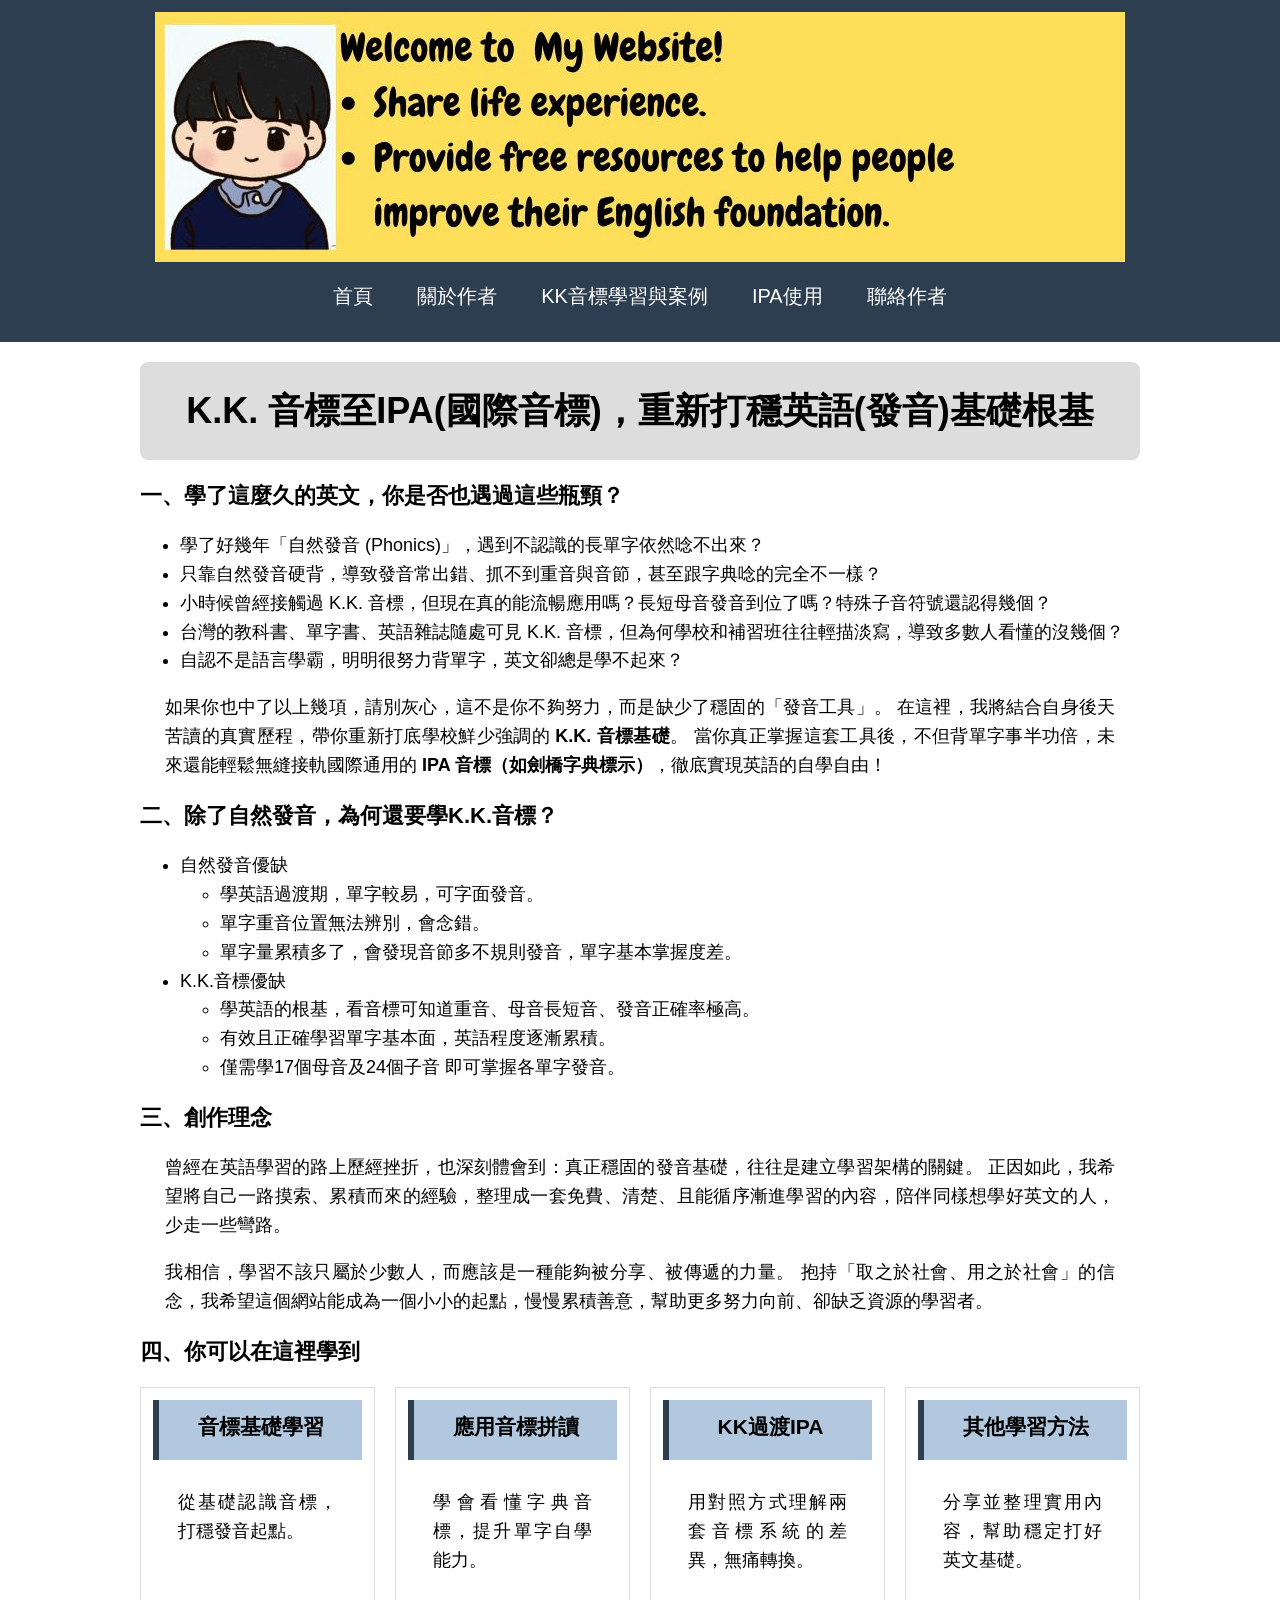
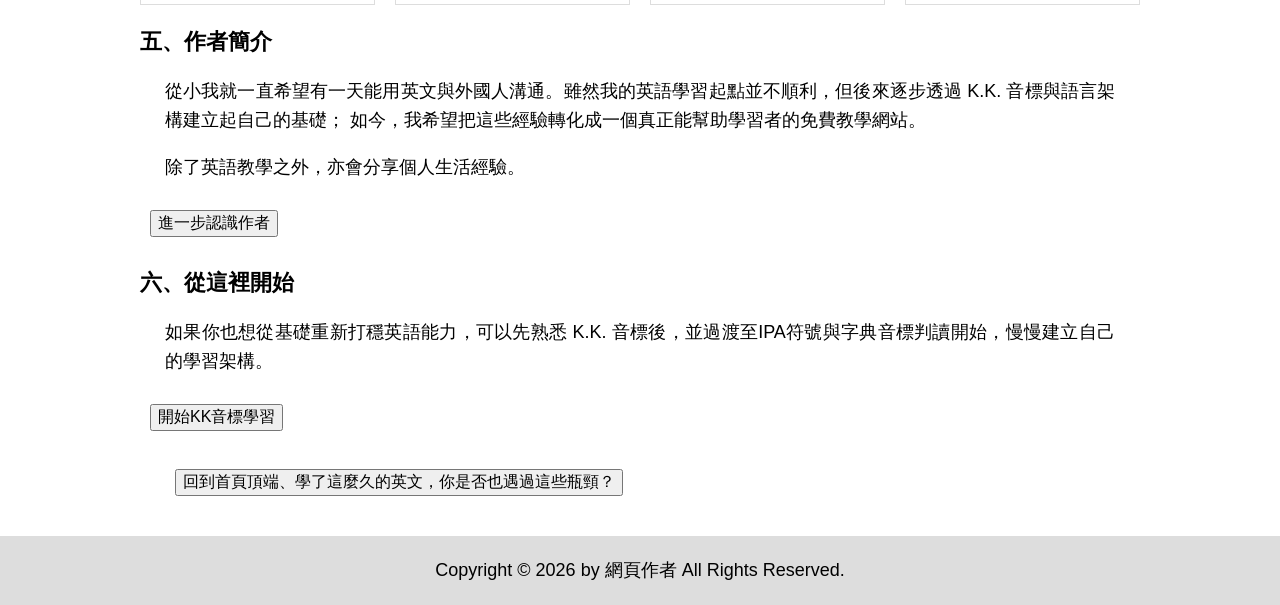
<file: index.html>
<!DOCTYPE html> 
    <!--是 HTML 網頁文件最開頭的第一行宣告。 它的全名是 Document Type Definition（文件類型定義），主要作用是告訴瀏覽器這是一份 HTML5 文件，請以 HTML5 的標準來讀取和顯示網頁。 -->

<html lang="zh-Hant-tw"> <!-- 告訴瀏覽器這個網頁是用「台灣繁體中文寫的」 -->
    <head>
        <meta charset="UTF-8">
            <!-- meta（空白元素，不需要結束標記，該元素使用屬性來承仔資訊）
            是 HTML 網頁程式碼中用來提供「元資料（Metadata）」的標籤 。
            它主要提供給瀏覽器和搜尋引擎看，包含網頁的關鍵字、描述、字元編碼等資訊，一般使用者在瀏覽網頁時不會直接看到這些設定 。 -->
        
            <!-- charset（字元集屬性）
            charset 是 <meta> 標籤裡的一個屬性（Attribute），全名為 Character Set 。
            它的功用是向瀏覽器宣告該網頁檔案所使用的字元編碼格式 。 -->
        
            <!--UTF-8（萬國碼)
            是一種國際通用的字元編碼標準（Unicode 的升級版） 。
            它可以正確編碼並顯示世界上幾乎所有的語言文字（包含繁簡中文、英文、日文甚至表情符號），是目前絕大多數網站採用的標準編碼 。  -->
 
            <!-- 為何需要這串<meta charset="UTF-8">程式碼呢？
            當伺服器傳送網頁給瀏覽器時，只是一串資料位元組 。
            如果沒有透過 <meta charset="UTF-8"> 告訴瀏覽器該如何「翻譯」，瀏覽器可能會使用錯誤或預設的舊編碼（如早期的 Big5）來解讀 。
            這會導致您辛苦準備的英文教學或網站內容變成一堆無法閱讀的亂碼 。
            因此，這行程式碼是架設網站時避免中文與多國語言亂碼的必備基礎 。-->

        <meta name="description" content="以真實學習歷程為基礎，整理免費、系統化的英語教學內容，聚焦於 K.K. 音標、IPA 入門與發音學習。">
            <!-- 告訴搜尋引擎或社群平台「這個網頁在介紹什麼」的摘要文字。。這段文字通常會出現在 Google 搜尋結果標題的下方，用來吸引讀者點擊。 -->

        <meta name="viewport" content="width=device-width, initial-scale=1.0">
            <!-- RWD必備： <meta name="viewport" content="width=device-width, initial-scale=1.0">：能確保手機瀏覽器依裝置寬度正確顯示，避免內容在手機螢幕上縮小成無法閱讀的微小字體 。  -->

        <title>首頁</title>

        <link rel="stylesheet" href="./CSS/base.css">  <!-- base這份放「一般外觀」和「共同基本設定」。 -->
            <!-- link是用來引入外部 CSS 檔案的元素，rel指html頁面和連結檔案的關係，其屬性質應使用stylesheet，href用來指定 CSS 檔案的路徑 -->
        <link rel="stylesheet" href="./CSS/RWD.css">    <!-- 這份只放RWD和「螢幕尺寸變化、圖片不爆版」比較有關的內容。 -->
        <style>
          
        </style>
    </head>

    <body> 
        <header  class="site-header" id="top">
            <img src="images/logo.jpg" alt="網站Logo，這張自畫像是我一位大學好朋友幫我設計的！" title="網站Logo，這張圖片是我一位大學好朋友幫我設計的！" 
                style="display: block; margin: 0 auto">
                <!-- style 屬性是寫在某個 HTML 元素裡面的，專門用來直接替那個元素加 CSS 樣式。-->
                  
                <!-- style="display: block; margin: 0 auto" 整串意涵：把圖片顯示成區塊元素，然後左右自動置中。
                            display: block; = 讓 <img> 變成區塊，自己獨占一行。
                            margin: 0 auto; = 上下外距 0，左右自動分配，所以圖片會水平置中。-->
            <nav class="nav">
                <ul class="menu">
                    <li><a href="index.html">首頁</a></li>
                    <li><a href="pages/about.html">關於作者</a></li>

                    <li class="dropdown">
                        <button type="button" class="menu-title">KK音標學習與案例</button>
                        <ul class="submenu">
                            <li> <a href="pages/KK-phonetic-symbols.html">KK音標學習</a></li>
                            <li> <a href="pages/KK-application.html">單字應用教學</a></li>
                            <li> <a href="pages/KK-case-study.html">學習案例分享</a></li>
                        </ul>
                    </li>
                    <li><a href="pages/IPA-introduction.html">IPA使用</a></li>
                    <li><a href="pages/contact.html">聯絡作者</a></li>
                </ul>
            </nav>

        </header>
        <main class="container">  
            <!-- main = 這一頁最主要的內容範圍。 -->
            <section class="hero">
                <!-- section = main 裡面切出來的一塊一塊主題。 -->
                <h1>K.K. 音標至IPA(國際音標)，重新打穩英語(發音)基礎根基</h1> 
            </section>
            
            <section class="sub-hero">
                <h2>一、學了這麼久的英文，你是否也遇過這些瓶頸？</h2>
                    <ul>
                        <li>學了好幾年「自然發音 (Phonics)」，遇到不認識的長單字依然唸不出來？</li>
                        <li>只靠自然發音硬背，導致發音常出錯、抓不到重音與音節，甚至跟字典唸的完全不一樣？</li>
                        <li>小時候曾經接觸過 K.K. 音標，但現在真的能流暢應用嗎？長短母音發音到位了嗎？特殊子音符號還認得幾個？</li>
                        <li>台灣的教科書、單字書、英語雜誌隨處可見 K.K. 音標，但為何學校和補習班往往輕描淡寫，導致多數人看懂的沒幾個？</li>
                        <li>自認不是語言學霸，明明很努力背單字，英文卻總是學不起來？</li>
                    </ul>
                    <p> 如果你也中了以上幾項，請別灰心，這不是你不夠努力，而是缺少了穩固的「發音工具」。
                        在這裡，我將結合自身後天苦讀的真實歷程，帶你重新打底學校鮮少強調的 <b>K.K. 音標基礎</b>。
                        當你真正掌握這套工具後，不但背單字事半功倍，未來還能輕鬆無縫接軌國際通用的 <b>IPA 音標（如劍橋字典標示）</b>，徹底實現英語的自學自由！</p>
            </section>

            <section class="sub-hero">
                <h2>二、除了自然發音，為何還要學K.K.音標？ </h2>
                    <ul>
                        <li>自然發音優缺</li>
                            <ul>
                                <li>學英語過渡期，單字較易，可字面發音。</li>
                                <li>單字重音位置無法辨別，會念錯。</li>
                                <li>單字量累積多了，會發現音節多不規則發音，單字基本掌握度差。</li>
                            </ul>
                        <li>K.K.音標優缺</li>
                            <ul>
                                <li>學英語的根基，看音標可知道重音、母音長短音、發音正確率極高。</li>
                                <li>有效且正確學習單字基本面，英語程度逐漸累積。</li>
                                <li>僅需學17個母音及24個子音 即可掌握各單字發音。</li>
                            </ul>
                        
                    </ul>
            </section>
            
            <section class="sub-hero">
                <h2>三、創作理念</h2>
                    <P> 曾經在英語學習的路上歷經挫折，也深刻體會到：真正穩固的發音基礎，往往是建立學習架構的關鍵。
                        正因如此，我希望將自己一路摸索、累積而來的經驗，整理成一套免費、清楚、且能循序漸進學習的內容，陪伴同樣想學好英文的人，少走一些彎路。</p>
                    <p> 我相信，學習不該只屬於少數人，而應該是一種能夠被分享、被傳遞的力量。
                        抱持「取之於社會、用之於社會」的信念，我希望這個網站能成為一個小小的起點，慢慢累積善意，幫助更多努力向前、卻缺乏資源的學習者。</p>
            </section>

            <section class="sub-hero">
                <h2>四、你可以在這裡學到</h2>
                <article class="topics">
                    <ul>
                        <li><h3>音標基礎學習</h3>
                                <p>從基礎認識音標，打穩發音起點。</p></li>
                        <li><h3>應用音標拼讀</h3>
                                <p>學會看懂字典音標，提升單字自學能力。</p></li>
                        <li><h3>KK過渡IPA</h3>
                                <p>用對照方式理解兩套音標系統的差異，無痛轉換。</p></li>
                        <li><h3> 其他學習方法</h3>
                                <p>分享並整理實用內容，幫助穩定打好英文基礎。</p></li>
                    </ul>
                </article>
              
            </section>

            <section class="sub-hero">
                <h2>五、作者簡介</h2>
                    <p> 從小我就一直希望有一天能用英文與外國人溝通。雖然我的英語學習起點並不順利，但後來逐步透過 K.K. 音標與語言架構建立起自己的基礎；
                        如今，我希望把這些經驗轉化成一個真正能幫助學習者的免費教學網站。</p>
                    <p> 除了英語教學之外，亦會分享個人生活經驗。</p>
                    <button class="botton"> <a href="pages/about.html"> 進一步認識作者</a> </button>
            </section>

            <section class="sub-hero">
                <h2>六、從這裡開始</h2>
                    <P> 如果你也想從基礎重新打穩英語能力，可以先熟悉 K.K. 音標後，並過渡至IPA符號與字典音標判讀開始，慢慢建立自己的學習架構。</p>
                    <button class="botton"> <a href="pages/KK-phonetic-symbols.html"> 開始KK音標學習</a> </button>
            </section>

        <p> <button class="botton"> <a href="#top">回到首頁頂端、學了這麼久的英文，你是否也遇過這些瓶頸？</a> </button></p>
         <!-- 使用<a>元素的href屬性作為連結目標，#top代表連結到以<id>為屬性，而將其質定義為在本頁面中所指定的top位置 -->
        
         </main>    

        <footer class="site-footer">
            <p>Copyright © 2026 by 網頁作者 All Rights Reserved.</p>
        </footer>
    </body>
</html>
</file>
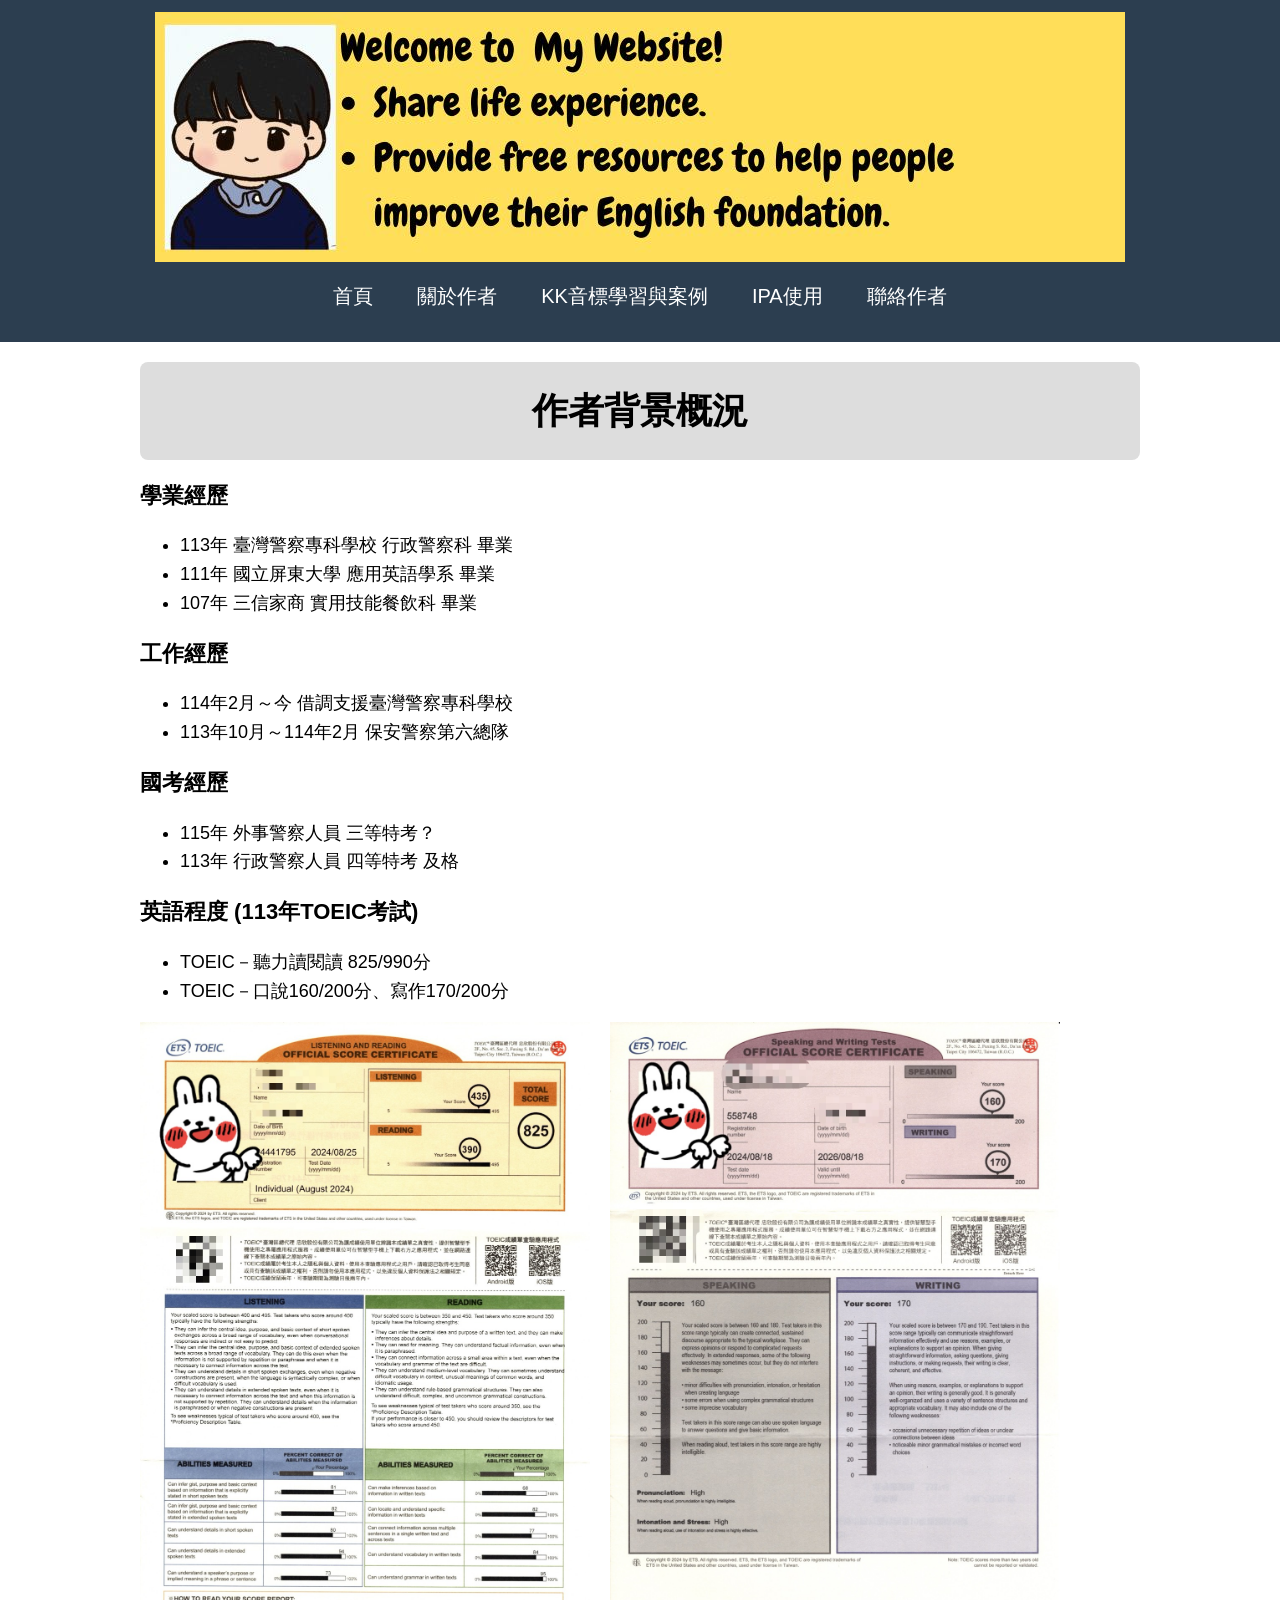
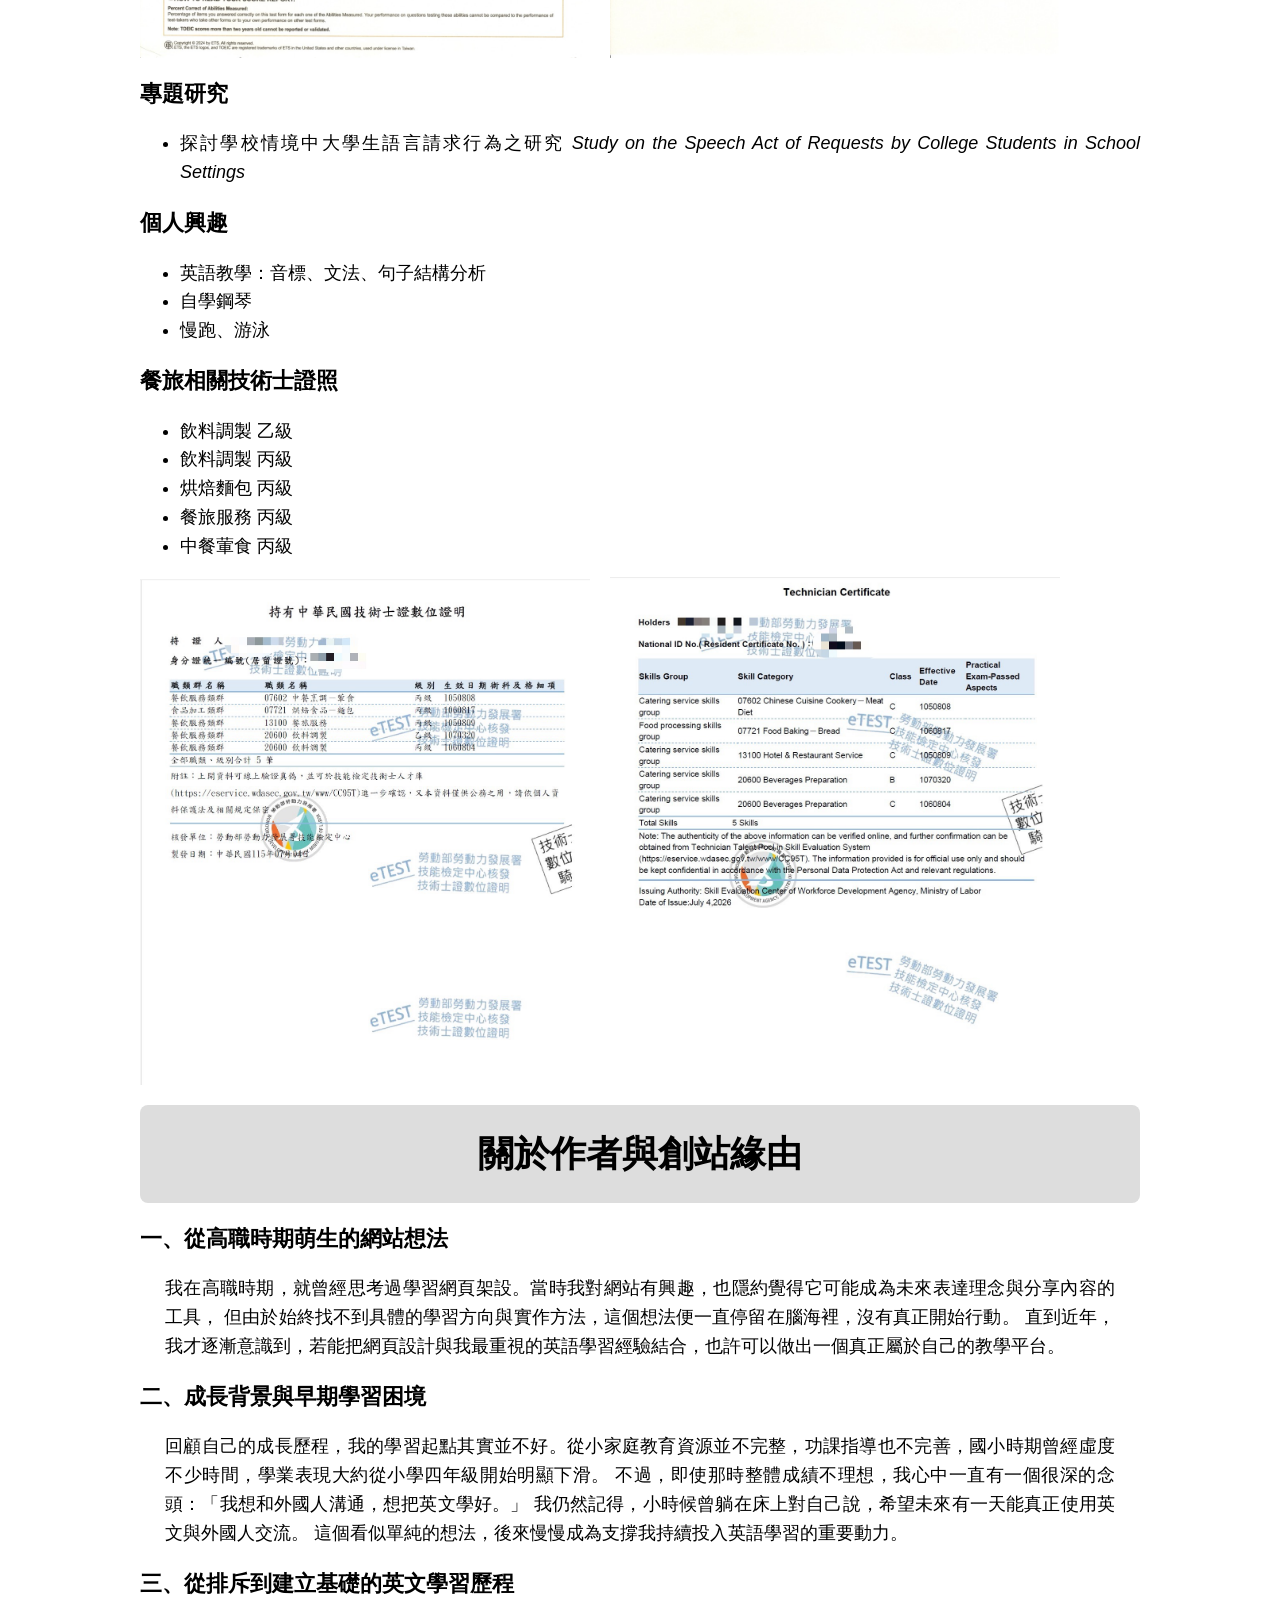
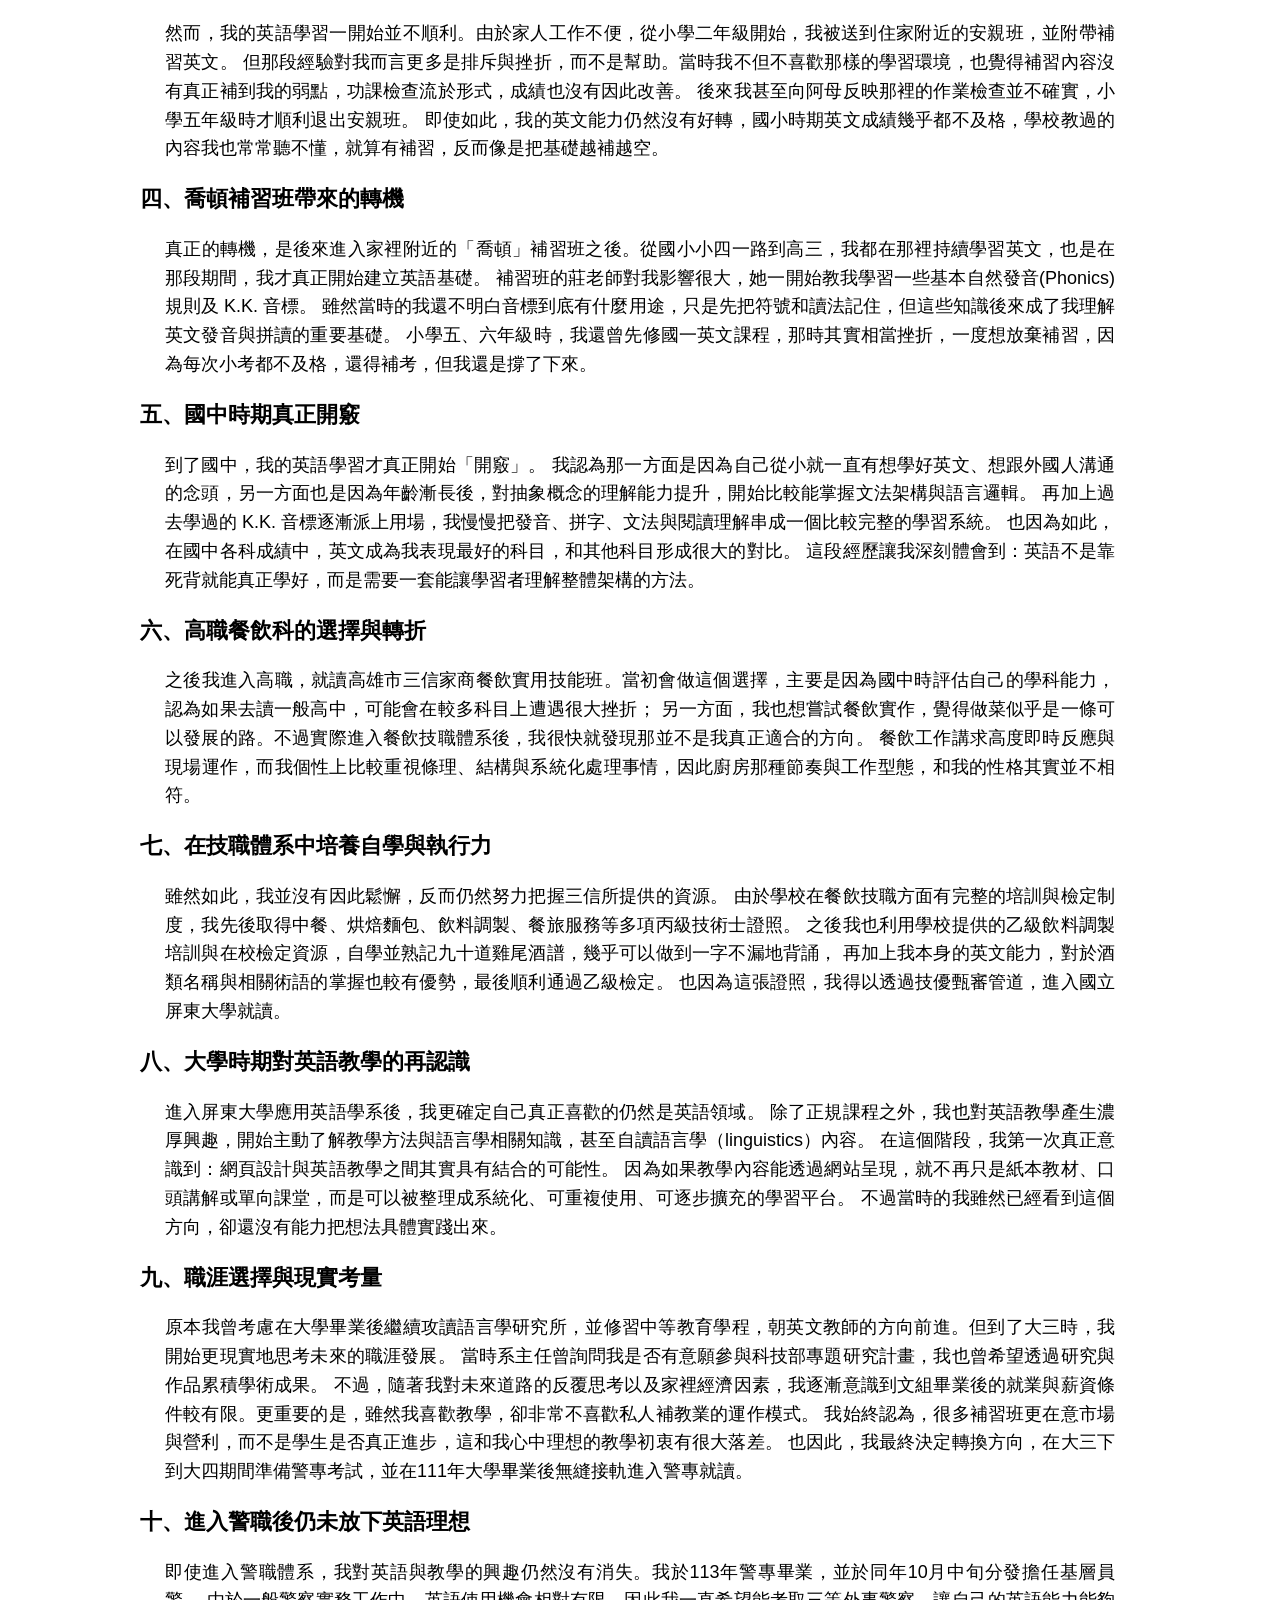
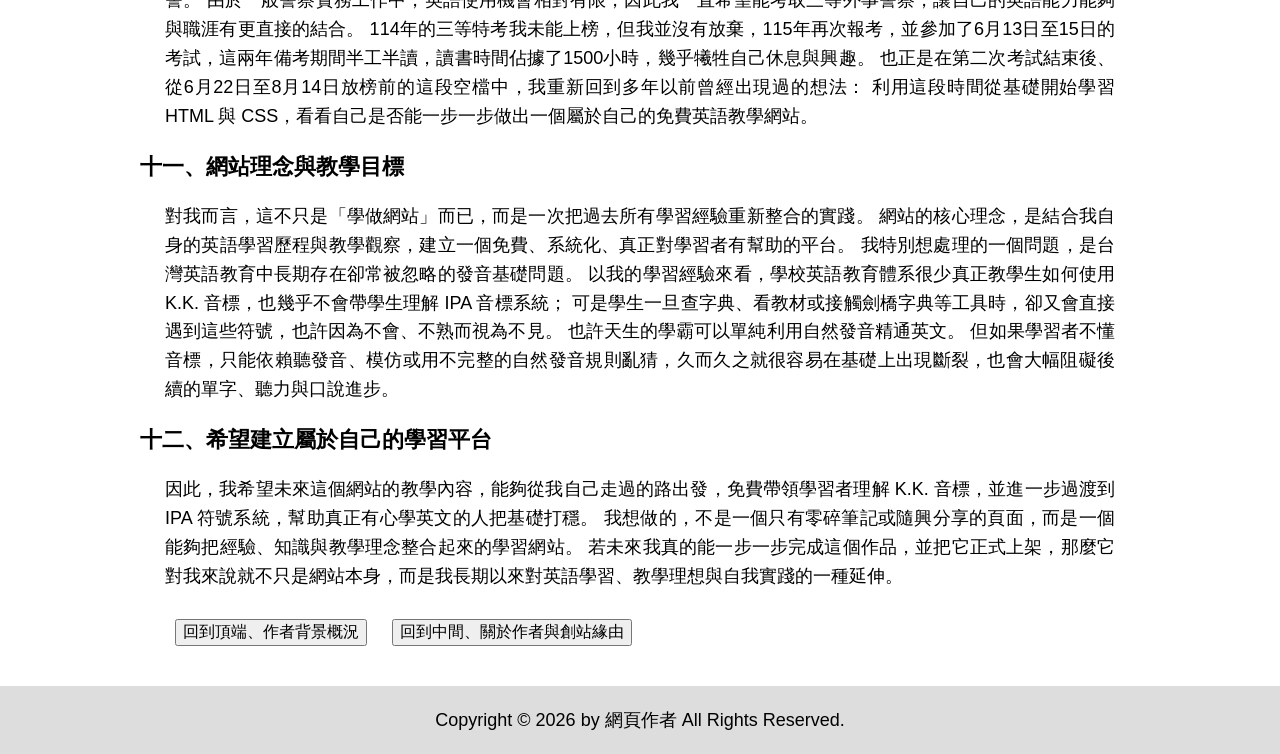
<file: pages/about.html>
<!DOCTYPE html> 
<html lang="zh-Hant-tw"> <!-- 告訴瀏覽器這個網頁是用「台灣繁體中文寫的」 -->
    <head>
        <meta charset="UTF-8">

        <meta name="description" content="關於作者與創站緣由">

        <meta name="viewport" content="width=device-width, initial-scale=1.0">
            <!-- RWD必備： <meta name="viewport" content="width=device-width, initial-scale=1.0">：能確保手機瀏覽器依裝置寬度正確顯示，避免內容在手機螢幕上縮小成無法閱讀的微小字體 。  -->

        <title>關於作者與創站緣由</title>

        <link rel="stylesheet" href="../CSS/base.css">  <!-- base這份放「一般外觀」和「共同基本設定」。 -->
            <!-- link是用來引入外部 CSS 檔案的元素，rel指html頁面和連結檔案的關係，其屬性質應使用stylesheet，href用來指定 CSS 檔案的路徑 -->
        <link rel="stylesheet" href="../CSS/RWD.css">    <!-- 這份只放RWD和「螢幕尺寸變化、圖片不爆版」比較有關的內容。 -->
        <style>
       
            
        </style>
    </head>

    <body> 
        <header  class="site-header" id="top">
            <img src="../images/logo.jpg" alt="網站Logo，這張自畫像是我一位大學好朋友幫我設計的！" title="網站Logo，這張圖片是我一位大學好朋友幫我設計的！" 
                style="display: block; margin: 0 auto">
                <!-- style 屬性是寫在某個 HTML 元素裡面的，專門用來直接替那個元素加 CSS 樣式。-->
                  
                <!-- style="display: block; margin: 0 auto" 整串意涵：把圖片顯示成區塊元素，然後左右自動置中。
                            display: block; = 讓 <img> 變成區塊，自己獨占一行。
                            margin: 0 auto; = 上下外距 0，左右自動分配，所以圖片會水平置中。-->
            <nav class="nav">
                <ul class="menu">
                    <li><a href="../index.html">首頁</a></li>
                    <li><a href="../pages/about.html">關於作者</a></li>
                    <li class="dropdown">
                        <button class="menu-title">KK音標學習與案例</button>
                        <ul class="submenu">
                            <li> <a href="../pages/KK-phonetic-symbols.html">KK音標學習</a></li>
                            <li> <a href="../pages/KK-application.html">單字應用教學</a></li>
                            <li> <a href="../pages/KK-case-study.html">學習案例分享</a></li>
                        </ul>
                    </li>
                    <li><a href="../pages/IPA-introduction.html">IPA使用</a></li>
                    <li><a href="../pages/contact.html">聯絡作者</a></li>
                </ul>
            </nav>
        </header>
        <main class="container">  
            <!-- main = 這一頁最主要的內容範圍。 -->
            <section class="hero">
                <h1>作者背景概況</h1>
            </section>

            <section class="sub-hero">
                <h2>學業經歷</h2>
                    <ul>
                        <li>113年 臺灣警察專科學校 行政警察科 畢業</li>
                        <li>111年 國立屏東大學 應用英語學系 畢業</li>
                        <li>107年 三信家商 實用技能餐飲科 畢業</li>
                    </ul>

                <h2>工作經歷</h2>
                    <ul>
                        <li>114年2月～今 借調支援臺灣警察專科學校</li>
                        <li>113年10月～114年2月 保安警察第六總隊</li>
                    </ul>
                
                <h2>國考經歷</h2>
                    <ul>
                        <li>115年 外事警察人員 三等特考？</li>
                        <li>113年 行政警察人員 四等特考 及格</li>
                    </ul>
                
                <h2>英語程度 (113年TOEIC考試)</h2>
                    <ul>
                        <li>TOEIC－聽力讀閱讀 825/990分</li>
                        <li>TOEIC－口說160/200分、寫作170/200分</li>
                    </ul>
                    <div class="image-container">
                        <figure><img src="../images/TOEIC 聽讀.jpg" alt="TOEIC－聽讀" title="TOEIC 聽讀"/> </figure>
                        <figure><img src="../images/TOEIC 說寫.jpg" alt="TOEIC－說寫" title="TOEIC 說寫"/> </figure>
                    </div>
                <h2>專題研究</h2>
                    <ul>
                        <li>探討學校情境中大學生語言請求行為之研究 
                            <i>Study on the Speech Act of Requests by College Students in School Settings</i></li>
                    </ul>
                <h2>個人興趣</h2>
                    <ul>
                        <li>英語教學：音標、文法、句子結構分析</li>
                        <li>自學鋼琴</li>
                        <li>慢跑、游泳</li>
                    </ul>

                <h2>餐旅相關技術士證照</h2>  
                    <ul>
                        <li>飲料調製 乙級</li>
                        <li>飲料調製 丙級</li>
                        <li>烘焙麵包 丙級</li>
                        <li>餐旅服務 丙級</li>
                        <li>中餐葷食 丙級</li>
                    </ul>
                    <div class="image-container">
                        <figure><img src="../images/技術士證照-中文.jpg" alt="技術士證照-中文" title="技術士證照-中文"/> </figure>
                        <figure><img src="../images/技術士證照-英文.jpg" alt="T技術士證照-英文" title="技術士證照-英文"/> </figure>
                    </div>
            </section>



            <section class="hero">
                <h1 id="middle">關於作者與創站緣由</h1>
            </section>

            <section class="sub-hero">
                <!-- section = main 裡面切出來的一塊一塊主題。 -->
                <h2>一、從高職時期萌生的網站想法</h2>
                    <P> 我在高職時期，就曾經思考過學習網頁架設。當時我對網站有興趣，也隱約覺得它可能成為未來表達理念與分享內容的工具，
                        但由於始終找不到具體的學習方向與實作方法，這個想法便一直停留在腦海裡，沒有真正開始行動。
                        直到近年，我才逐漸意識到，若能把網頁設計與我最重視的英語學習經驗結合，也許可以做出一個真正屬於自己的教學平台。 </p> 
            </section>

            <section class="sub-hero" >
                <h2>二、成長背景與早期學習困境</h2>
                    <p> 回顧自己的成長歷程，我的學習起點其實並不好。從小家庭教育資源並不完整，功課指導也不完善，國小時期曾經虛度不少時間，學業表現大約從小學四年級開始明顯下滑。
                        不過，即使那時整體成績不理想，我心中一直有一個很深的念頭：「我想和外國人溝通，想把英文學好。」
                        我仍然記得，小時候曾躺在床上對自己說，希望未來有一天能真正使用英文與外國人交流。
                        這個看似單純的想法，後來慢慢成為支撐我持續投入英語學習的重要動力。</p>
            </section>

            <section class="sub-hero">
                <h2>三、從排斥到建立基礎的英文學習歷程</h2>
                    <p> 然而，我的英語學習一開始並不順利。由於家人工作不便，從小學二年級開始，我被送到住家附近的安親班，並附帶補習英文。
                        但那段經驗對我而言更多是排斥與挫折，而不是幫助。當時我不但不喜歡那樣的學習環境，也覺得補習內容沒有真正補到我的弱點，功課檢查流於形式，成績也沒有因此改善。
                        後來我甚至向阿母反映那裡的作業檢查並不確實，小學五年級時才順利退出安親班。
                        即使如此，我的英文能力仍然沒有好轉，國小時期英文成績幾乎都不及格，學校教過的內容我也常常聽不懂，就算有補習，反而像是把基礎越補越空。</p>
            </section>

            <section class="sub-hero">
                <h2>四、喬頓補習班帶來的轉機</h2>
                    <p> 真正的轉機，是後來進入家裡附近的「喬頓」補習班之後。從國小小四一路到高三，我都在那裡持續學習英文，也是在那段期間，我才真正開始建立英語基礎。
                        補習班的莊老師對我影響很大，她一開始教我學習一些基本自然發音(Phonics)規則及 K.K. 音標。
                        雖然當時的我還不明白音標到底有什麼用途，只是先把符號和讀法記住，但這些知識後來成了我理解英文發音與拼讀的重要基礎。
                        小學五、六年級時，我還曾先修國一英文課程，那時其實相當挫折，一度想放棄補習，因為每次小考都不及格，還得補考，但我還是撐了下來。</p>
            </section>

            <section class="sub-hero">
                <h2>五、國中時期真正開竅</h2>
                    <p> 到了國中，我的英語學習才真正開始「開竅」。
                        我認為那一方面是因為自己從小就一直有想學好英文、想跟外國人溝通的念頭，另一方面也是因為年齡漸長後，對抽象概念的理解能力提升，開始比較能掌握文法架構與語言邏輯。
                        再加上過去學過的 K.K. 音標逐漸派上用場，我慢慢把發音、拼字、文法與閱讀理解串成一個比較完整的學習系統。
                        也因為如此，在國中各科成績中，英文成為我表現最好的科目，和其他科目形成很大的對比。
                        這段經歷讓我深刻體會到：英語不是靠死背就能真正學好，而是需要一套能讓學習者理解整體架構的方法。</p>
            </section>

            <section class="sub-hero">
                <h2>六、高職餐飲科的選擇與轉折</h2>
                    <p> 之後我進入高職，就讀高雄市三信家商餐飲實用技能班。當初會做這個選擇，主要是因為國中時評估自己的學科能力，認為如果去讀一般高中，可能會在較多科目上遭遇很大挫折；
                        另一方面，我也想嘗試餐飲實作，覺得做菜似乎是一條可以發展的路。不過實際進入餐飲技職體系後，我很快就發現那並不是我真正適合的方向。
                        餐飲工作講求高度即時反應與現場運作，而我個性上比較重視條理、結構與系統化處理事情，因此廚房那種節奏與工作型態，和我的性格其實並不相符。</p>
            </section>

            <section class="sub-hero">
                <h2>七、在技職體系中培養自學與執行力</h2>
                    <p>雖然如此，我並沒有因此鬆懈，反而仍然努力把握三信所提供的資源。
                        由於學校在餐飲技職方面有完整的培訓與檢定制度，我先後取得中餐、烘焙麵包、飲料調製、餐旅服務等多項丙級技術士證照。
                        之後我也利用學校提供的乙級飲料調製培訓與在校檢定資源，自學並熟記九十道雞尾酒譜，幾乎可以做到一字不漏地背誦，
                        再加上我本身的英文能力，對於酒類名稱與相關術語的掌握也較有優勢，最後順利通過乙級檢定。
                        也因為這張證照，我得以透過技優甄審管道，進入國立屏東大學就讀。</p>
            </section>

            <section class="sub-hero">
                <h2>八、大學時期對英語教學的再認識</h2>
                    <p> 進入屏東大學應用英語學系後，我更確定自己真正喜歡的仍然是英語領域。
                        除了正規課程之外，我也對英語教學產生濃厚興趣，開始主動了解教學方法與語言學相關知識，甚至自讀語言學（linguistics）內容。
                        在這個階段，我第一次真正意識到：網頁設計與英語教學之間其實具有結合的可能性。
                        因為如果教學內容能透過網站呈現，就不再只是紙本教材、口頭講解或單向課堂，而是可以被整理成系統化、可重複使用、可逐步擴充的學習平台。
                        不過當時的我雖然已經看到這個方向，卻還沒有能力把想法具體實踐出來。</p>
            </section>

            <section class="sub-hero">
                <h2>九、職涯選擇與現實考量</h2>
                    <p> 原本我曾考慮在大學畢業後繼續攻讀語言學研究所，並修習中等教育學程，朝英文教師的方向前進。但到了大三時，我開始更現實地思考未來的職涯發展。
                        當時系主任曾詢問我是否有意願參與科技部專題研究計畫，我也曾希望透過研究與作品累積學術成果。
                        不過，隨著我對未來道路的反覆思考以及家裡經濟因素，我逐漸意識到文組畢業後的就業與薪資條件較有限。更重要的是，雖然我喜歡教學，卻非常不喜歡私人補教業的運作模式。
                        我始終認為，很多補習班更在意市場與營利，而不是學生是否真正進步，這和我心中理想的教學初衷有很大落差。
                        也因此，我最終決定轉換方向，在大三下到大四期間準備警專考試，並在111年大學畢業後無縫接軌進入警專就讀。</p>
            </section>

            <section class="sub-hero">
                <h2>十、進入警職後仍未放下英語理想</h2>
                    <p> 即使進入警職體系，我對英語與教學的興趣仍然沒有消失。我於113年警專畢業，並於同年10月中旬分發擔任基層員警。
                        由於一般警察實務工作中，英語使用機會相對有限，因此我一直希望能考取三等外事警察，讓自己的英語能力能夠與職涯有更直接的結合。
                        114年的三等特考我未能上榜，但我並沒有放棄，115年再次報考，並參加了6月13日至15日的考試，這兩年備考期間半工半讀，讀書時間佔據了1500小時，幾乎犧牲自己休息與興趣。
                        也正是在第二次考試結束後、從6月22日至8月14日放榜前的這段空檔中，我重新回到多年以前曾經出現過的想法：
                        利用這段時間從基礎開始學習 HTML 與 CSS，看看自己是否能一步一步做出一個屬於自己的免費英語教學網站。</p>
            </section>

            <section class="sub-hero">
                <h2>十一、網站理念與教學目標</h2>
                    <p>對我而言，這不只是「學做網站」而已，而是一次把過去所有學習經驗重新整合的實踐。
                        網站的核心理念，是結合我自身的英語學習歷程與教學觀察，建立一個免費、系統化、真正對學習者有幫助的平台。
                        我特別想處理的一個問題，是台灣英語教育中長期存在卻常被忽略的發音基礎問題。
                        以我的學習經驗來看，學校英語教育體系很少真正教學生如何使用 K.K. 音標，也幾乎不會帶學生理解 IPA 音標系統；
                        可是學生一旦查字典、看教材或接觸劍橋字典等工具時，卻又會直接遇到這些符號，也許因為不會、不熟而視為不見。
                        也許天生的學霸可以單純利用自然發音精通英文。
                        但如果學習者不懂音標，只能依賴聽發音、模仿或用不完整的自然發音規則亂猜，久而久之就很容易在基礎上出現斷裂，也會大幅阻礙後續的單字、聽力與口說進步。</p>
            </section>

            <section class="sub-hero">
                <h2>十二、希望建立屬於自己的學習平台</h2>
                    <p>因此，我希望未來這個網站的教學內容，能夠從我自己走過的路出發，免費帶領學習者理解 K.K. 音標，並進一步過渡到 IPA 符號系統，幫助真正有心學英文的人把基礎打穩。
                        我想做的，不是一個只有零碎筆記或隨興分享的頁面，而是一個能夠把經驗、知識與教學理念整合起來的學習網站。
                        若未來我真的能一步一步完成這個作品，並把它正式上架，那麼它對我來說就不只是網站本身，而是我長期以來對英語學習、教學理想與自我實踐的一種延伸。</p>
            </section>

            <p> <button class="botton"> <a href="#top">   回到頂端、作者背景概況
            </a> </button>
                <button class="botton"> <a href="#middle">回到中間、關於作者與創站緣由</a> </button></p>
        </main>

        <footer class="site-footer">
            <p>Copyright © 2026 by 網頁作者 All Rights Reserved.</p>
        </footer>
    </body>

</html>
</file>
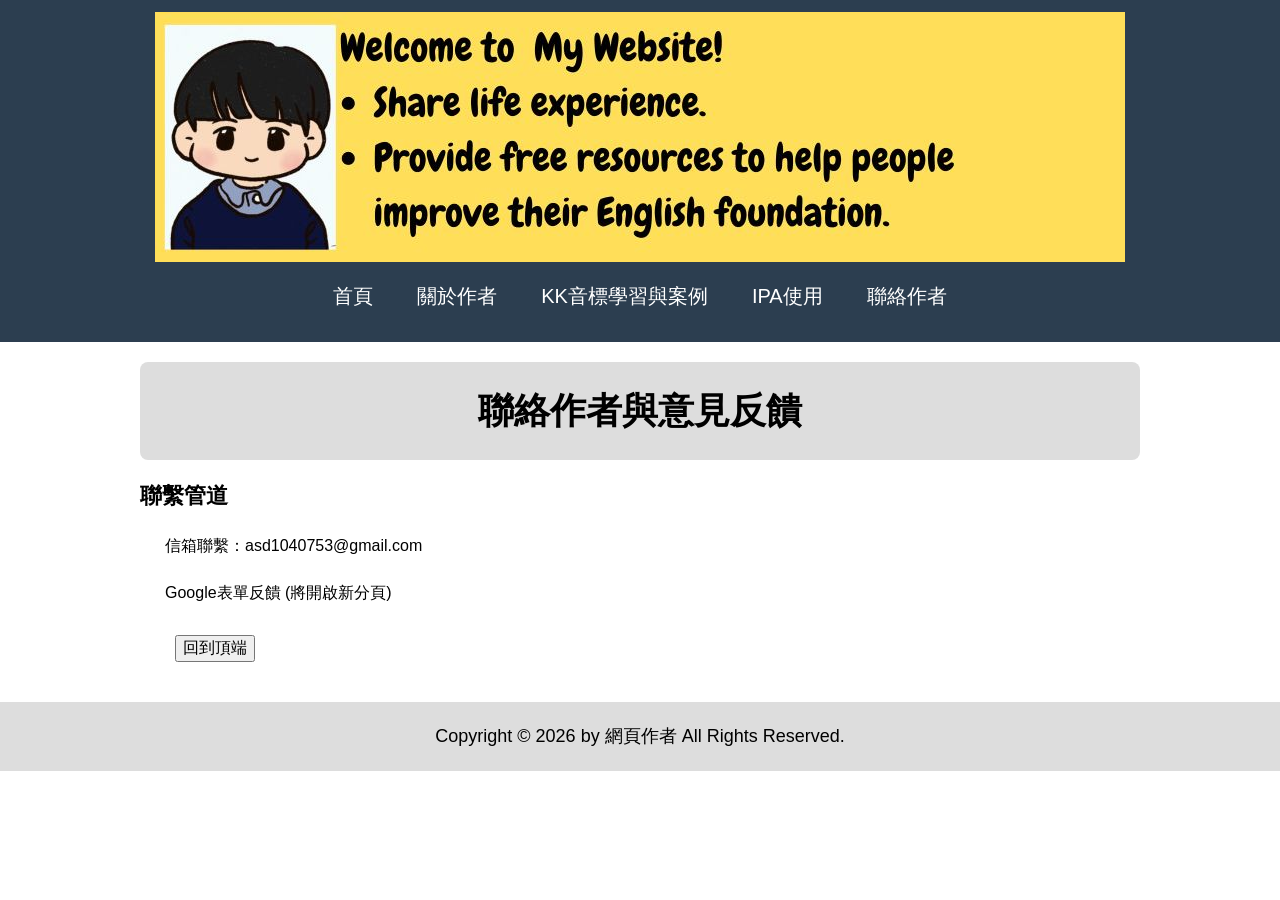
<file: pages/contact.html>
<!DOCTYPE html> 
<html lang="zh-Hant-tw"> <!-- 告訴瀏覽器這個網頁是用「台灣繁體中文寫的」 -->
    <head>
        <meta charset="UTF-8">

        <meta name="description" content="聯絡作者">

        <meta name="viewport" content="width=device-width, initial-scale=1.0">
            <!-- RWD必備： <meta name="viewport" content="width=device-width, initial-scale=1.0">：能確保手機瀏覽器依裝置寬度正確顯示，避免內容在手機螢幕上縮小成無法閱讀的微小字體 。  -->

        <title>聯絡作者</title>

        <link rel="stylesheet" href="../CSS/base.css">  <!-- base這份放「一般外觀」和「共同基本設定」。 -->
            <!-- link是用來引入外部 CSS 檔案的元素，rel指html頁面和連結檔案的關係，其屬性質應使用stylesheet，href用來指定 CSS 檔案的路徑 -->
        <link rel="stylesheet" href="../CSS/RWD.css">    <!-- 這份只放RWD和「螢幕尺寸變化、圖片不爆版」比較有關的內容。 -->
        <style>
       
            
        </style>
    </head>

    <body> 
        <header  class="site-header" id="top">
            <img src="../images/logo.jpg" alt="網站Logo，這張自畫像是我一位大學好朋友幫我設計的！" title="網站Logo，這張圖片是我一位大學好朋友幫我設計的！" 
                style="display: block; margin: 0 auto">
                <!-- style 屬性是寫在某個 HTML 元素裡面的，專門用來直接替那個元素加 CSS 樣式。-->
                  
                <!-- style="display: block; margin: 0 auto" 整串意涵：把圖片顯示成區塊元素，然後左右自動置中。
                            display: block; = 讓 <img> 變成區塊，自己獨占一行。
                            margin: 0 auto; = 上下外距 0，左右自動分配，所以圖片會水平置中。-->
            <nav class="nav">
                <ul class="menu">
                    <li><a href="../index.html">首頁</a></li>
                    <li><a href="../pages/about.html">關於作者</a></li>
                    <li class="dropdown">
                        <button class="menu-title">KK音標學習與案例</button>
                        <ul class="submenu">
                            <li> <a href="../pages/KK-phonetic-symbols.html">KK音標學習</a></li>
                            <li> <a href="../pages/KK-application.html">單字應用教學</a></li>
                            <li> <a href="../pages/KK-case-study.html">學習案例分享</a></li>
                        </ul>
                    </li>
                    <li><a href="../pages/IPA-introduction.html">IPA使用</a></li>
                    <li><a href="../pages/contact.html">聯絡作者</a></li>
                </ul>
            </nav>
        </header>
        <main class="container">  
            <!-- main = 這一頁最主要的內容範圍。 -->
            <section class="hero">
                <h1>聯絡作者與意見反饋</h1>
            </section>

            <section class="sub-hero">
               <h2>聯繫管道</h2>
               <p><a href="mailto:asd1040753@gmail.com">信箱聯繫：asd1040753@gmail.com</a></p>
               <p><a href="https://forms.gle/CZmVNvrUuc685EjT6" target="_blank">Google表單反饋 (將開啟新分頁)</a></p>

                
            </section>

            <p> <button class="botton"> <a href="#top">回到頂端</a> </button></p>
        </main>
        
        <footer class="site-footer">
            <p>Copyright © 2026 by 網頁作者 All Rights Reserved.</p>
        </footer>
    </body>

</html>
</file>
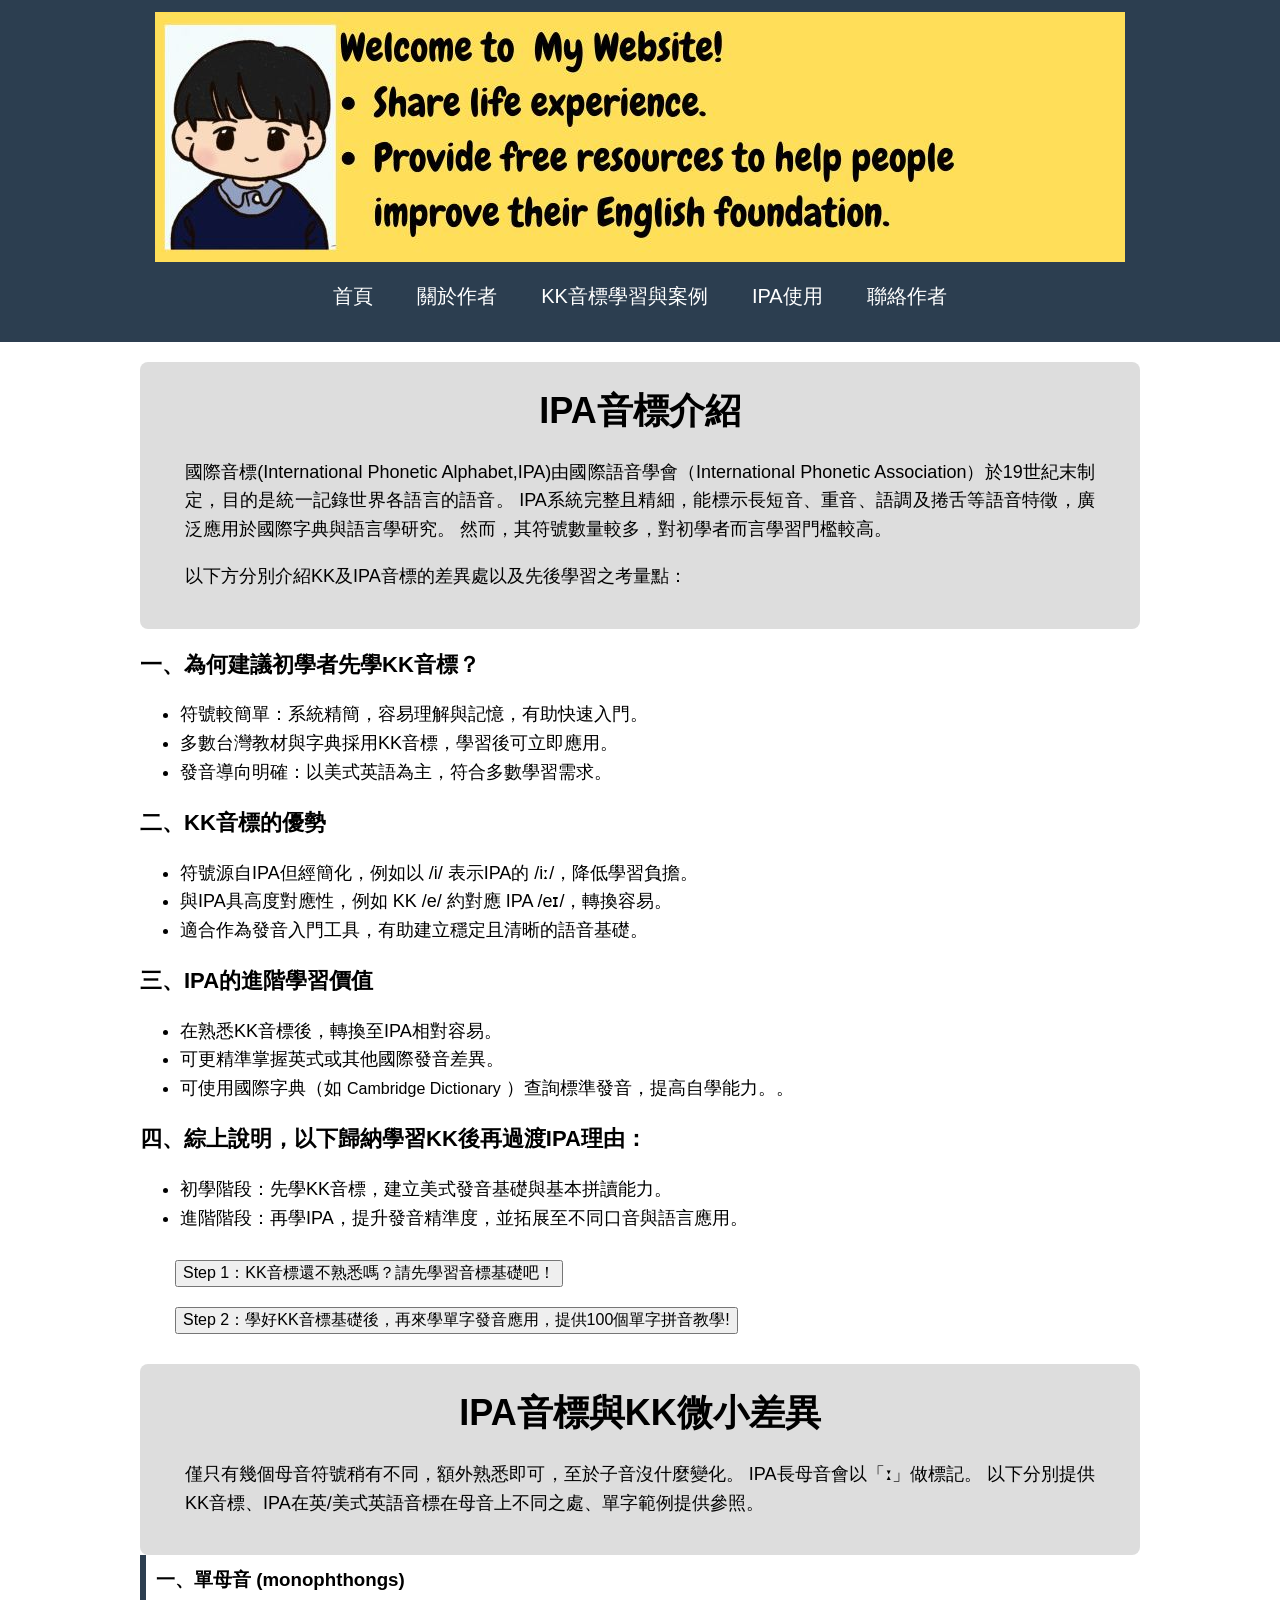
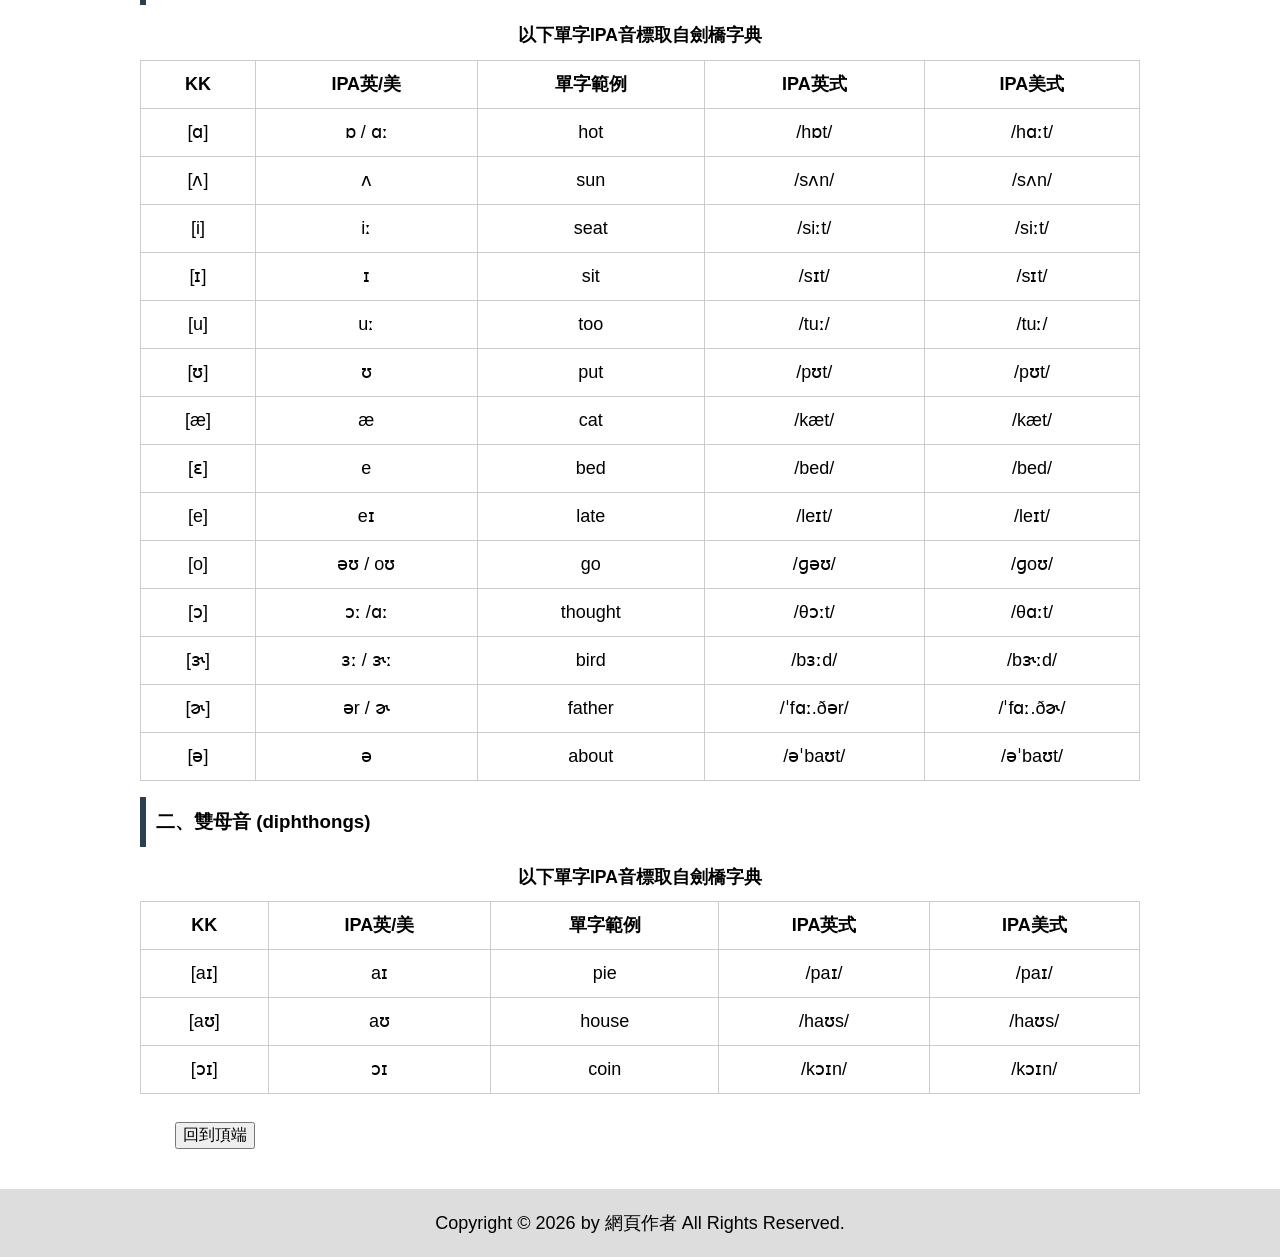
<file: pages/IPA-introduction.html>
<!DOCTYPE html>
<html lang="zh-Hant-tw">
    <head>
        <meta charset="UTF-8">
        <meta name="description" content="IPA國際音標介紹">
        <meta name="viewport" content="width=device-width, initial-scale=1.0">
            <!-- RWD必備： <meta name="viewport" content="width=device-width, initial-scale=1.0">：能確保手機瀏覽器依裝置寬度正確顯示，避免內容在手機螢幕上縮小成無法閱讀的微小字體 。  -->
        <title>IPA國際音標介紹</title>    

        <link rel="stylesheet" href="../CSS/base.css">
        <link rel="stylesheet" href="../CSS/RWD.css">
    </head>

    <style>

    </style>

    <body>
        <header  class="site-header" id="top">
            <img src="../images/logo.jpg" alt="網站Logo，這張自畫像是我一位大學好朋友幫我設計的！" title="網站Logo，這張圖片是我一位大學好朋友幫我設計的！" 
                style="display: block; margin: 0 auto">
                <!-- style 屬性是寫在某個 HTML 元素裡面的，專門用來直接替那個元素加 CSS 樣式。-->
                  
                <!-- style="display: block; margin: 0 auto" 整串意涵：把圖片顯示成區塊元素，然後左右自動置中。
                            display: block; = 讓 <img> 變成區塊，自己獨占一行。
                            margin: 0 auto; = 上下外距 0，左右自動分配，所以圖片會水平置中。-->
            <nav class="nav">
                <ul class="menu">
                    <li><a href="../index.html">首頁</a></li>
                    <li><a href="../pages/about.html">關於作者</a></li>

                    <li class="dropdown">
                        <button class="menu-title">KK音標學習與案例</button>
                        <ul class="submenu">
                            <li> <a href="../pages/KK-phonetic-symbols.html">KK音標學習</a></li>
                            <li> <a href="../pages/KK-application.html">單字應用教學</a></li>
                            <li> <a href="../pages/KK-case-study.html">學習案例分享</a></li>
                        </ul>
                    </li>

                    <li><a href="../pages/IPA-introduction.html">IPA使用</a></li>
                    <li><a href="../pages/contact.html">聯絡作者</a></li>
                </ul>
            </nav>
        </header>
        <main class="container">  
            <!-- main = 這一頁最主要的內容範圍。 -->
            <section class="hero">
                <!-- section = main 裡面切出來的一塊一塊主題。 -->
                <h1>IPA音標介紹</h1> 
                <p> 國際音標(International Phonetic Alphabet,IPA)由國際語音學會（International Phonetic Association）於19世紀末制定，目的是統一記錄世界各語言的語音。
                    IPA系統完整且精細，能標示長短音、重音、語調及捲舌等語音特徵，廣泛應用於國際字典與語言學研究。
                    然而，其符號數量較多，對初學者而言學習門檻較高。</p>
                <p> 以下方分別介紹KK及IPA音標的差異處以及先後學習之考量點：</p>
            </section>
            
            <section class="sub-hero">
                <h2>一、為何建議初學者先學KK音標？</h2>
                    <p> <ul>
                            <li>符號較簡單：系統精簡，容易理解與記憶，有助快速入門。</li>
                            <li>多數台灣教材與字典採用KK音標，學習後可立即應用。</li>
                            <li>發音導向明確：以美式英語為主，符合多數學習需求。</li>

                        </ul> </p>
            </section>
            
            <section class="sub-hero">
                <h2>二、KK音標的優勢</h2>
                    <P><ul>
                            <li>符號源自IPA但經簡化，例如以 /i/ 表示IPA的 /iː/，降低學習負擔。</li>
                            <li>與IPA具高度對應性，例如 KK /e/ 約對應 IPA /eɪ/，轉換容易。</li>
                            <li>適合作為發音入門工具，有助建立穩定且清晰的語音基礎。</li>
                        </ul> </p>
            </section>

            <section class="sub-hero">
                <h2>三、IPA的進階學習價值</h2>
                    <P><ul>
                            <li>在熟悉KK音標後，轉換至IPA相對容易。</li>
                            <li>可更精準掌握英式或其他國際發音差異。</li>
                            <li>可使用國際字典（如 <a href="https://dictionary.cambridge.org/">Cambridge Dictionary</a> ）查詢標準發音，提高自學能力。。</li>

                        </ul> </p>
            </section>

            <section class="sub-hero">
                <h2>四、綜上說明，以下歸納學習KK後再過渡IPA理由：</h2>
                    <P><ul>
                            <li>初學階段：先學KK音標，建立美式發音基礎與基本拼讀能力。</li>
                            <li>進階階段：再學IPA，提升發音精準度，並拓展至不同口音與語言應用。</li>
                        </ul> </p>
                
                    <p> <button class="botton"> <a href="../pages/KK-phonetic-symbols.html">Step 1：KK音標還不熟悉嗎？請先學習音標基礎吧！</a> </button>
                        <button class="botton"> <a href="../pages/KK-application.html">Step 2：學好KK音標基礎後，再來學單字發音應用，提供100個單字拼音教學!</a> </button></p>
            </section>

            <section class="hero">
                <h1>IPA音標與KK微小差異</h1> 
                    <p> 僅只有幾個母音符號稍有不同，額外熟悉即可，至於子音沒什麼變化。
                        IPA長母音會以「ː」做標記。
                        以下分別提供KK音標、IPA在英/美式英語音標在母音上不同之處、單字範例提供參照。</p>
            </section>

            <section>
                <h3>一、單母音 (monophthongs)</h3>
                <div class="table-wrap">
                    <table>
                        <caption>以下單字IPA音標取自劍橋字典</caption>
                        <thead>
                            <tr>
                                <th scope="col">KK</th>
                                <th scope="col">IPA英/美</th>
                                <th scope="col">單字範例</th>
                                <th scope="col">IPA英式</th>
                                <th scope="col">IPA美式</th>
                            </tr>
                        </thead>
                        <tbody>
                            <tr>
                                <td>[ɑ]</td>
                                <td>ɒ / ɑː</td>
                                <td>hot</td>
                                <td>/hɒt/</td>
                                <td>/hɑːt/</td>
                            </tr>
                            <tr>
                                <td>[ʌ]</td>
                                <td>ʌ</td>
                                <td>sun</td>
                                <td>/sʌn/</td>
                                <td>/sʌn/</td>
                            </tr><tr>
                                <td>[i]</td>
                                <td>iː</td>
                                <td>seat</td>
                                <td>/siːt/</td>
                                <td>/siːt/</td>
                            </tr><tr>
                                <td>[ɪ]</td>
                                <td>ɪ</td>
                                <td>sit</td>
                                <td>/sɪt/</td>
                                <td>/sɪt/</td>
                            </tr><tr>
                                <td>[u]</td>
                                <td>uː</td>
                                <td>too</td>
                                <td>/tuː/</td>
                                <td>/tuː/</td>
                            </tr><tr>
                                <td>[ʊ]</td>
                                <td>ʊ</td>
                                <td>put</td>
                                <td>/pʊt/</td>
                                <td>/pʊt/</td>
                            </tr><tr>
                                <td>[æ]</td>
                                <td>æ</td>
                                <td>cat</td>
                                <td>/kæt/</td>
                                <td>/kæt/</td>
                            </tr><tr>
                                <td>[ɛ]</td>
                                <td>e</td>
                                <td>bed</td>
                                <td>/bed/</td>
                                <td>/bed/</td>
                            </tr><tr>
                                <td>[e]</td>
                                <td>eɪ</td>
                                <td>late</td>
                                <td>/leɪt/</td>
                                <td>/leɪt/</td>
                            </tr><tr>
                                <td>[o]</td>
                                <td>əʊ / oʊ</td>
                                <td>go</td>
                                <td>/ɡəʊ/</td>
                                <td>/ɡoʊ/</td>
                            </tr><tr>
                                <td>[ɔ]</td>
                                <td>ɔː /ɑː</td>
                                <td>thought</td>
                                <td>/θɔːt/</td>
                                <td>/θɑːt/</td>
                            </tr><tr>
                                <td>[ɝ]</td>
                                <td>ɜː / ɝː</td>
                                <td>bird</td>
                                <td>/bɜːd/</td>
                                <td>/bɝːd/</td>
                            </tr><tr>
                                <td>[ɚ]</td>
                                <td>ər / ɚ</td>
                                <td>father</td>
                                <td>/ˈfɑː.ðər/</td>
                                <td>/ˈfɑː.ðɚ/</td>
                            </tr><tr>
                                <td>[ə]</td>
                                <td>ə</td>
                                <td>about</td>
                                <td>/əˈbaʊt/</td>
                                <td>/əˈbaʊt/</td>
                            </tr>
                        </tbody>
                    </table>
                </div>
                    <h3>二、雙母音 (diphthongs)</h3>
                <div class="table-wrap">
                    <table>
                        <caption>以下單字IPA音標取自劍橋字典</caption>
                        <thead>
                            <tr>
                                <th scope="col">KK</th>
                                <th scope="col">IPA英/美</th>
                                <th scope="col">單字範例</th>
                                <th scope="col">IPA英式</th>
                                <th scope="col">IPA美式</th>
                            </tr>
                        </thead>
                        <tbody>
                            <tr>
                                <td>[aɪ]</td>
                                <td>aɪ</td>
                                <td>pie</td>
                                <td>/paɪ/</td>
                                <td>/paɪ/</td>
                            </tr>
                            <tr>
                                <td>[aʊ]</td>
                                <td>aʊ</td>
                                <td>house</td>
                                <td>/haʊs/</td>
                                <td>/haʊs/</td>
                            </tr>
                            <tr>
                                <td>[ɔɪ]</td>
                                <td>ɔɪ</td>
                                <td>coin</td>
                                <td>/kɔɪn/</td>
                                <td>/kɔɪn/</td>
                            </tr>
                        </tbody>
                    </table>
                </div>
            </section>
 
            
            <p> <button class="botton"> <a href="#top">回到頂端</a> </button></p>
        </main>

        <footer class="site-footer">
            <p>Copyright © 2026 by 網頁作者 All Rights Reserved.</p>
        </footer>
    </body>

    </body>

</html>
</file>
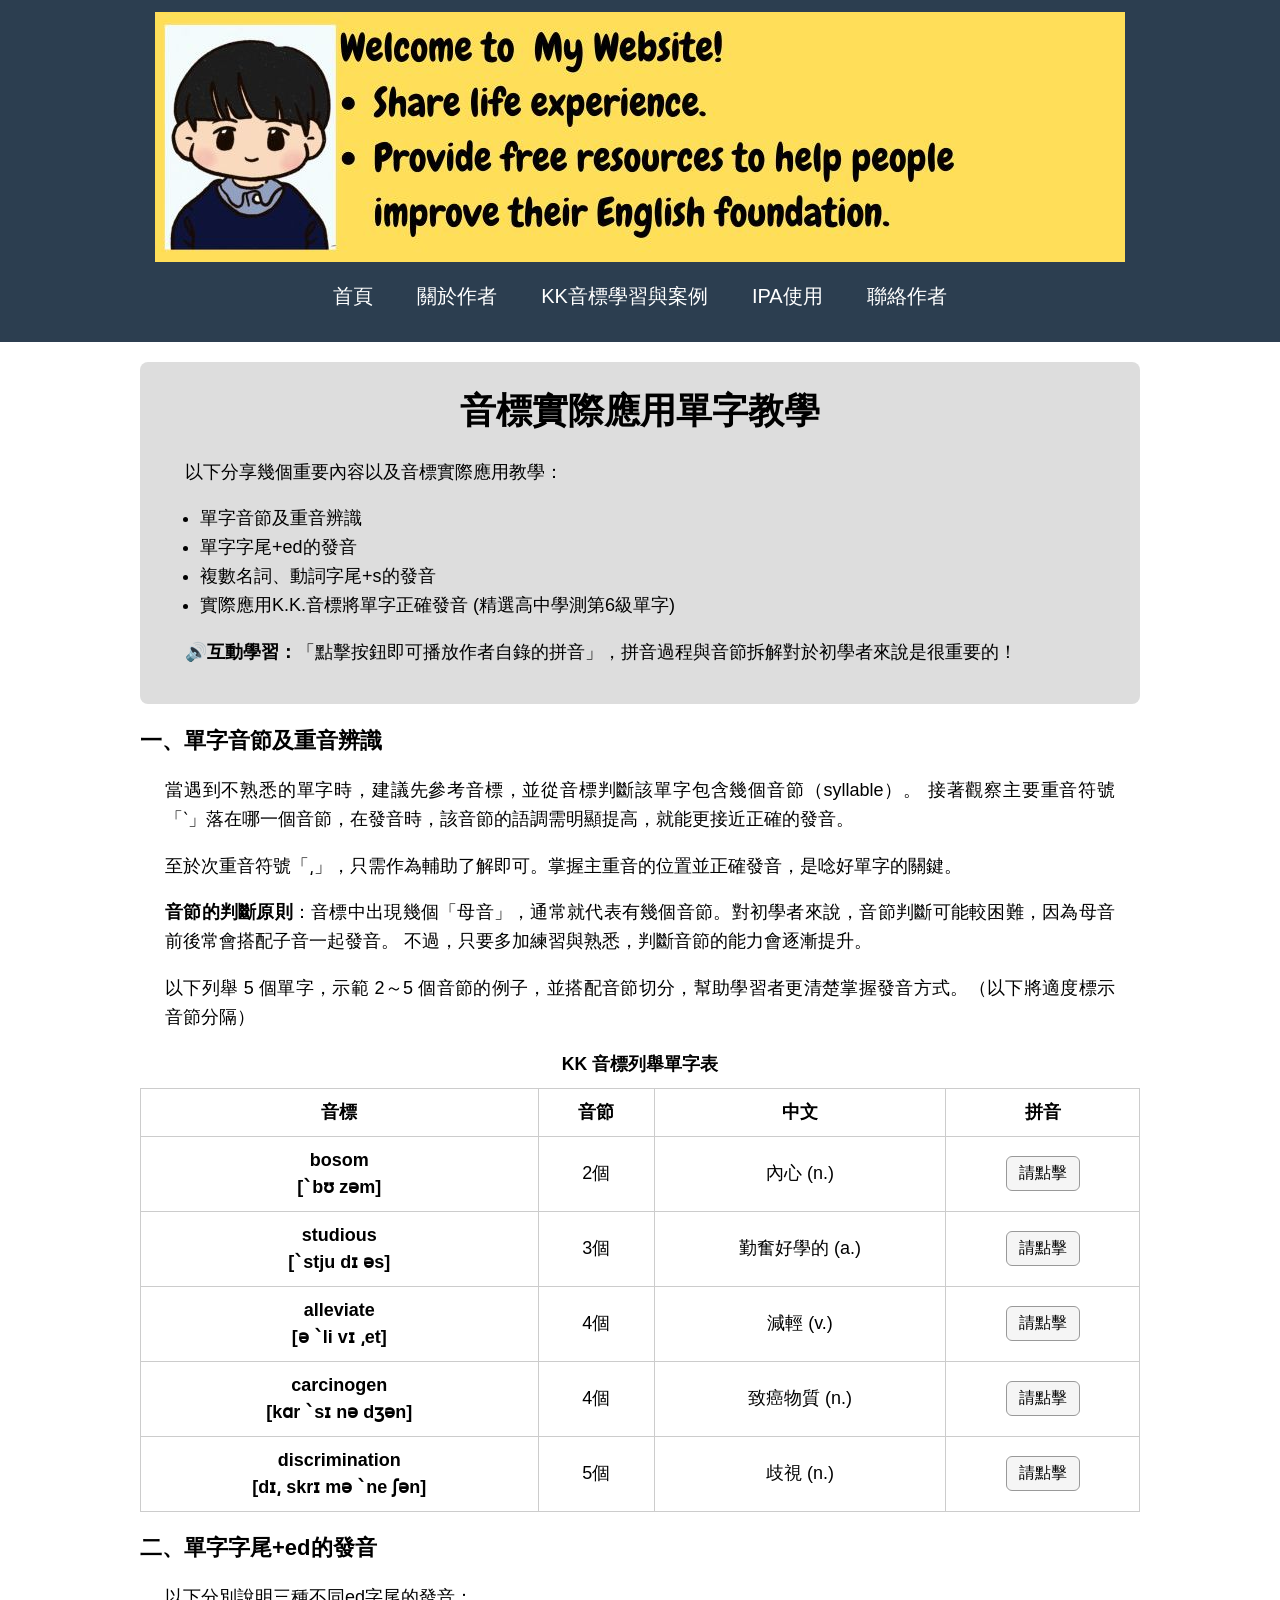
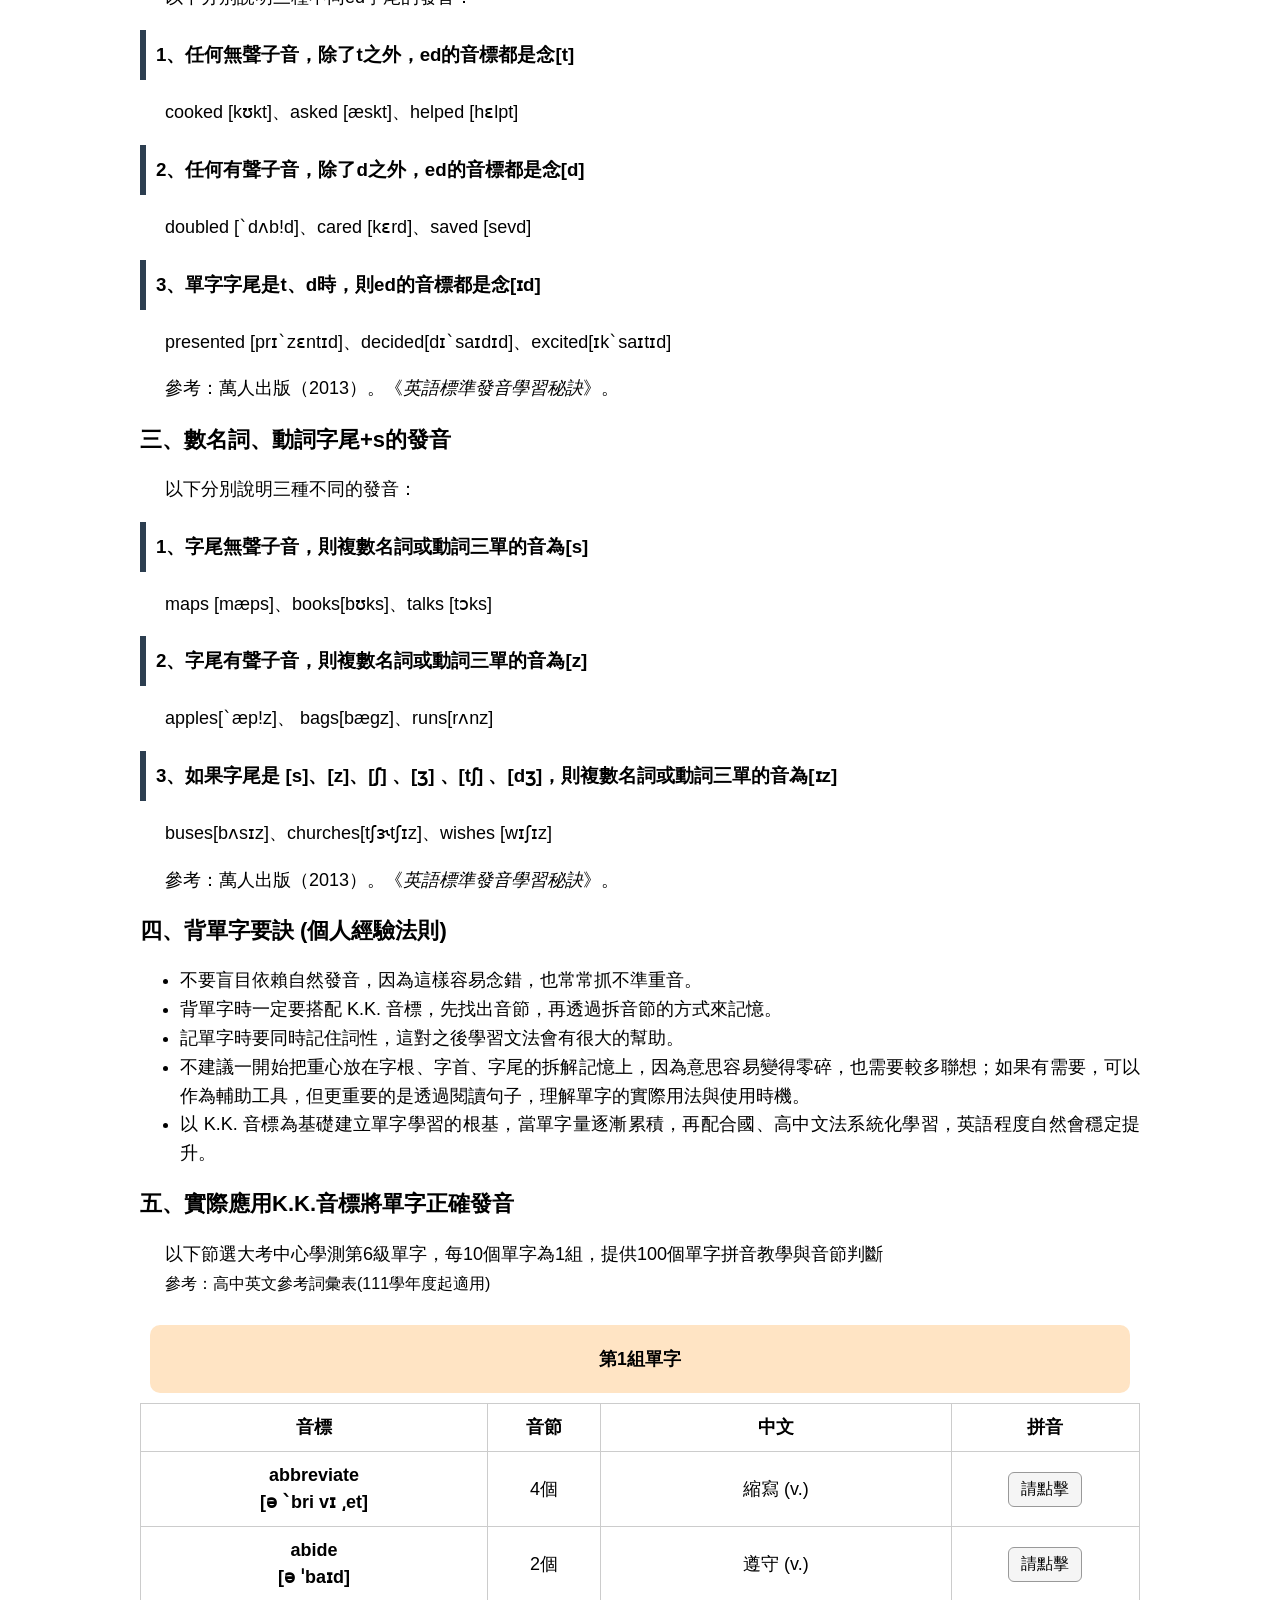
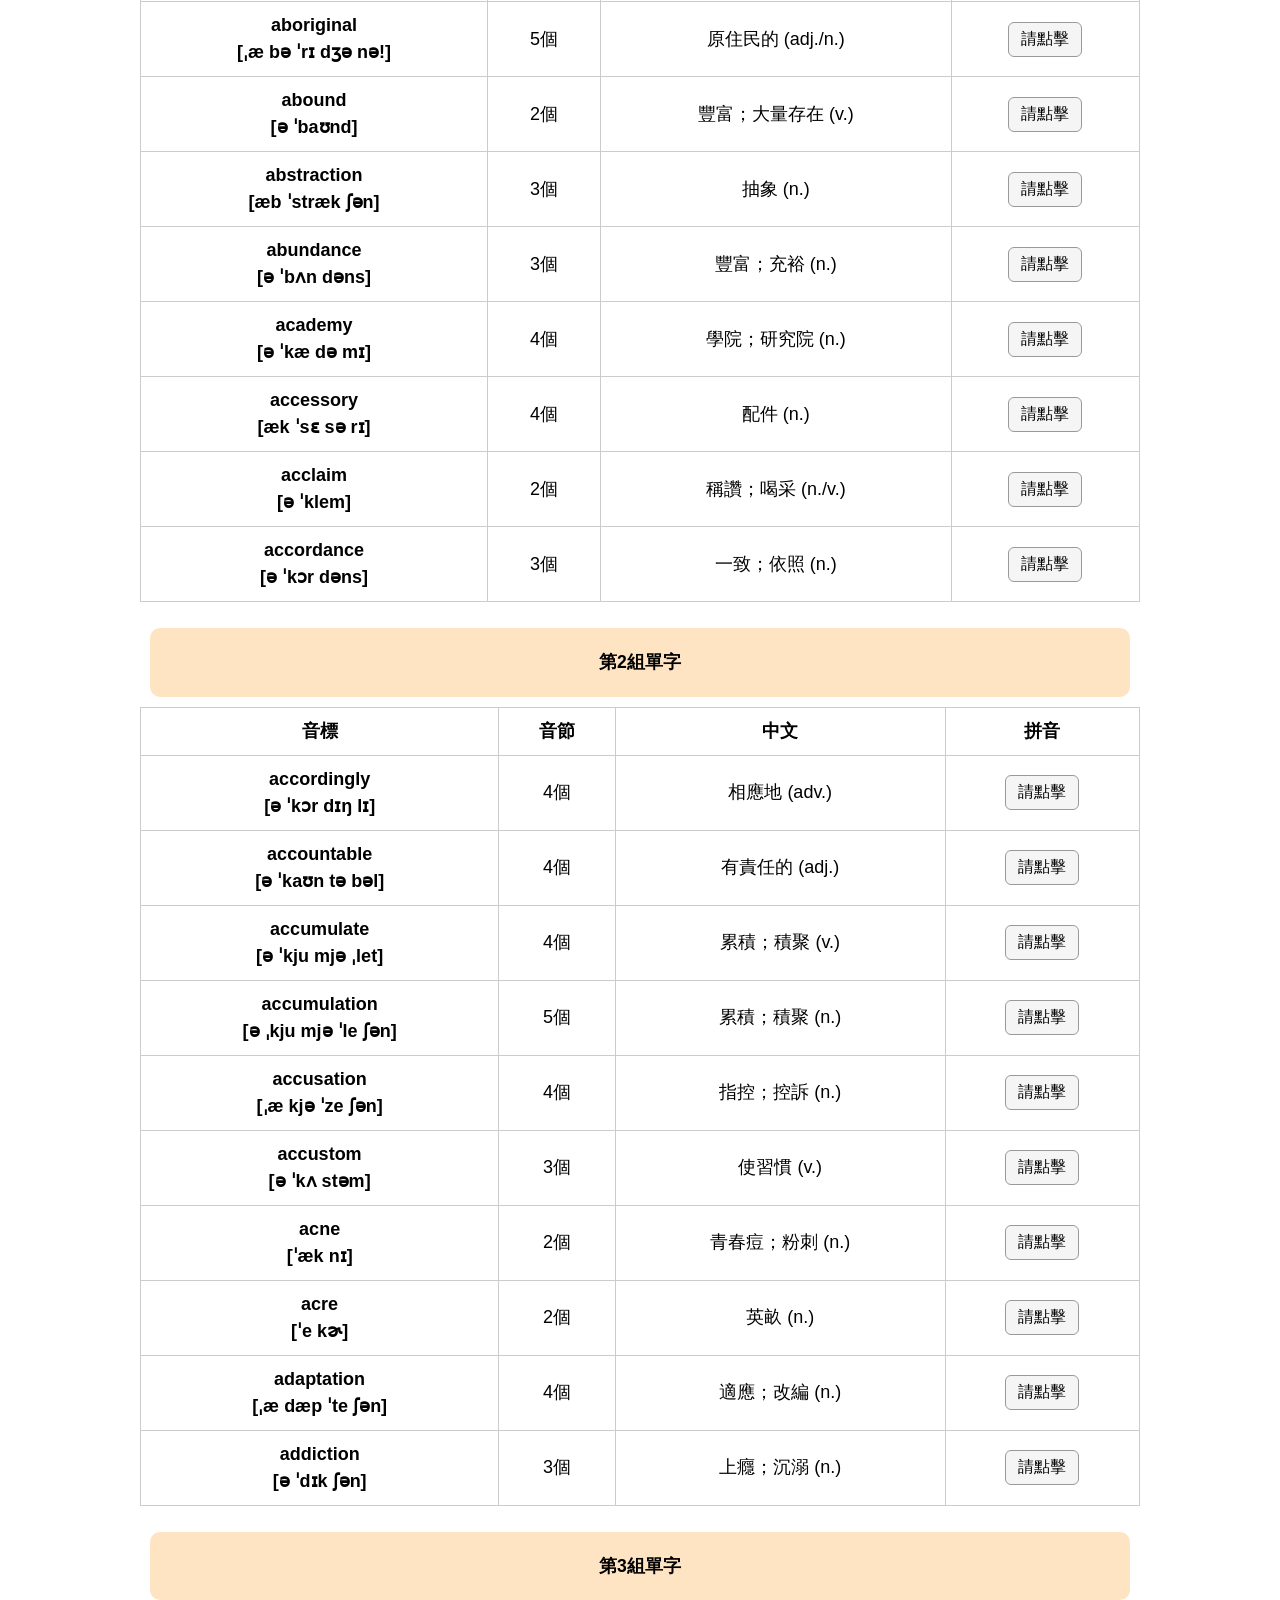
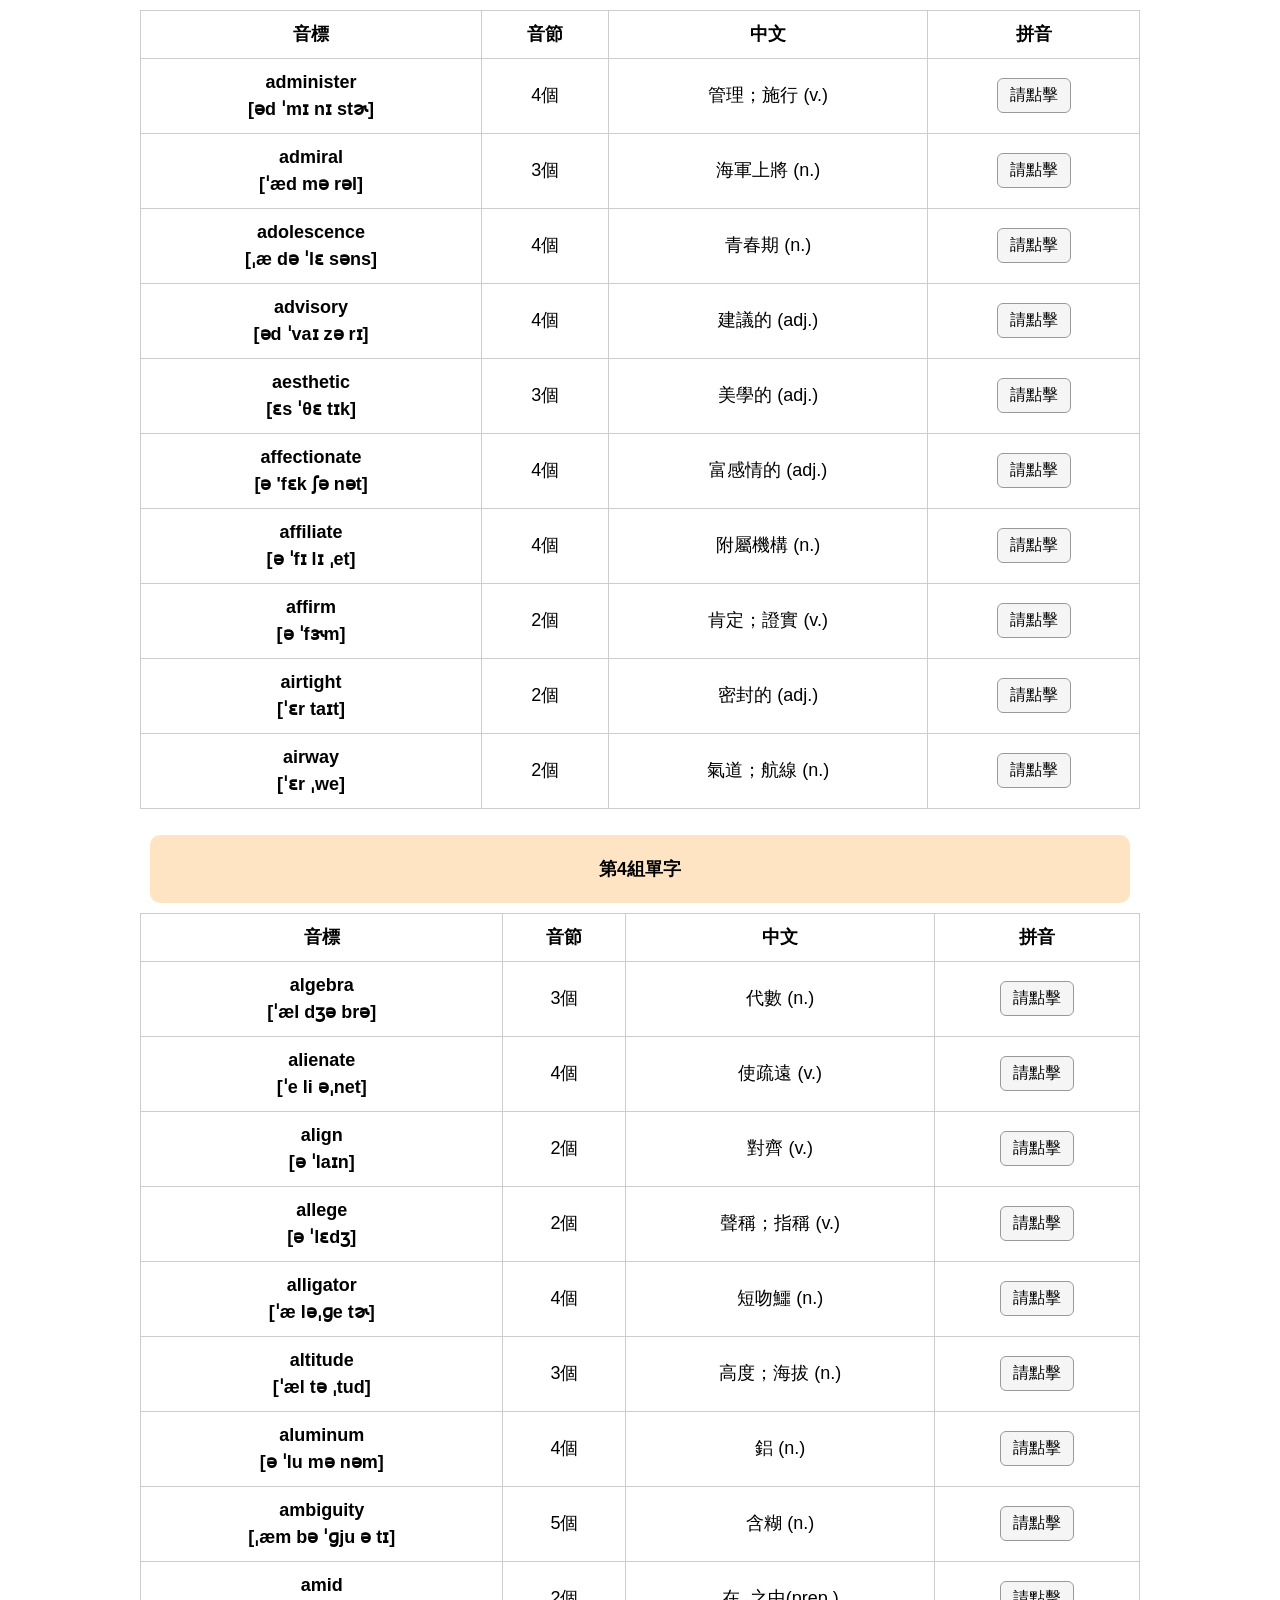
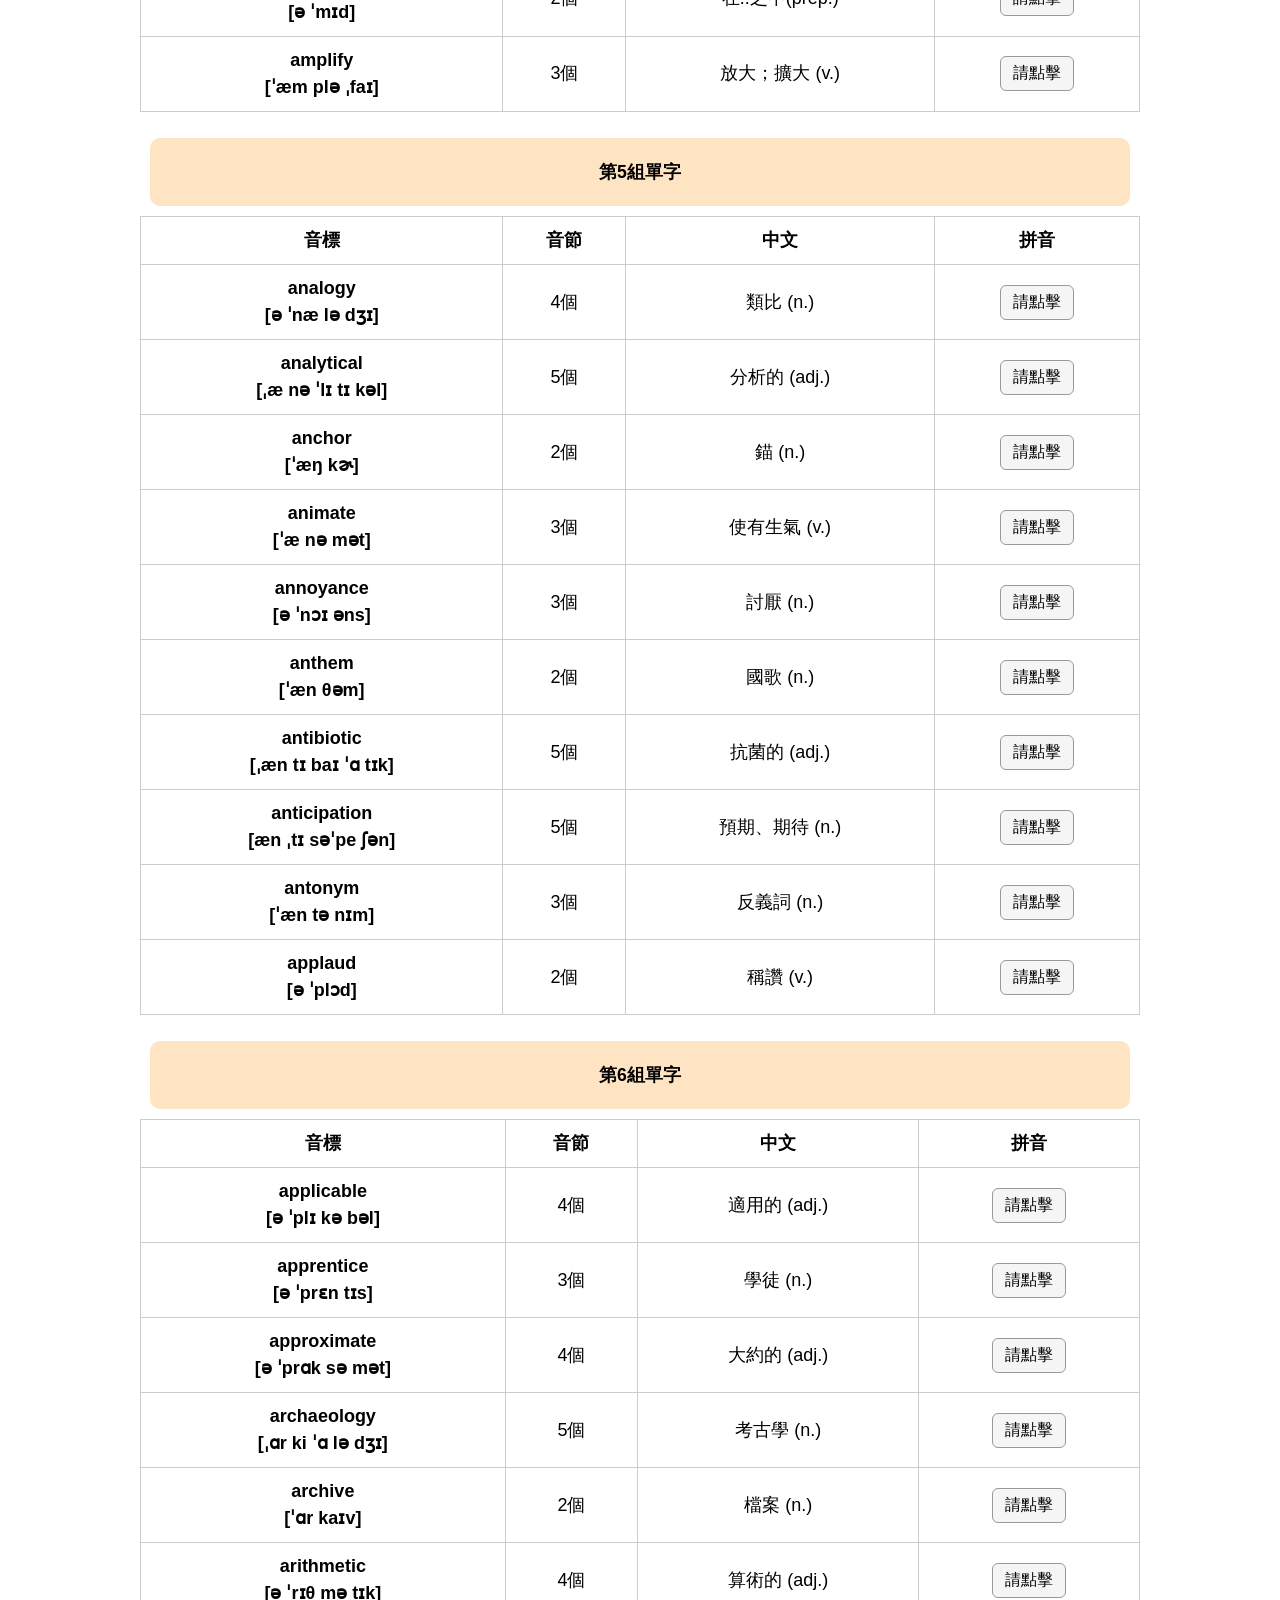
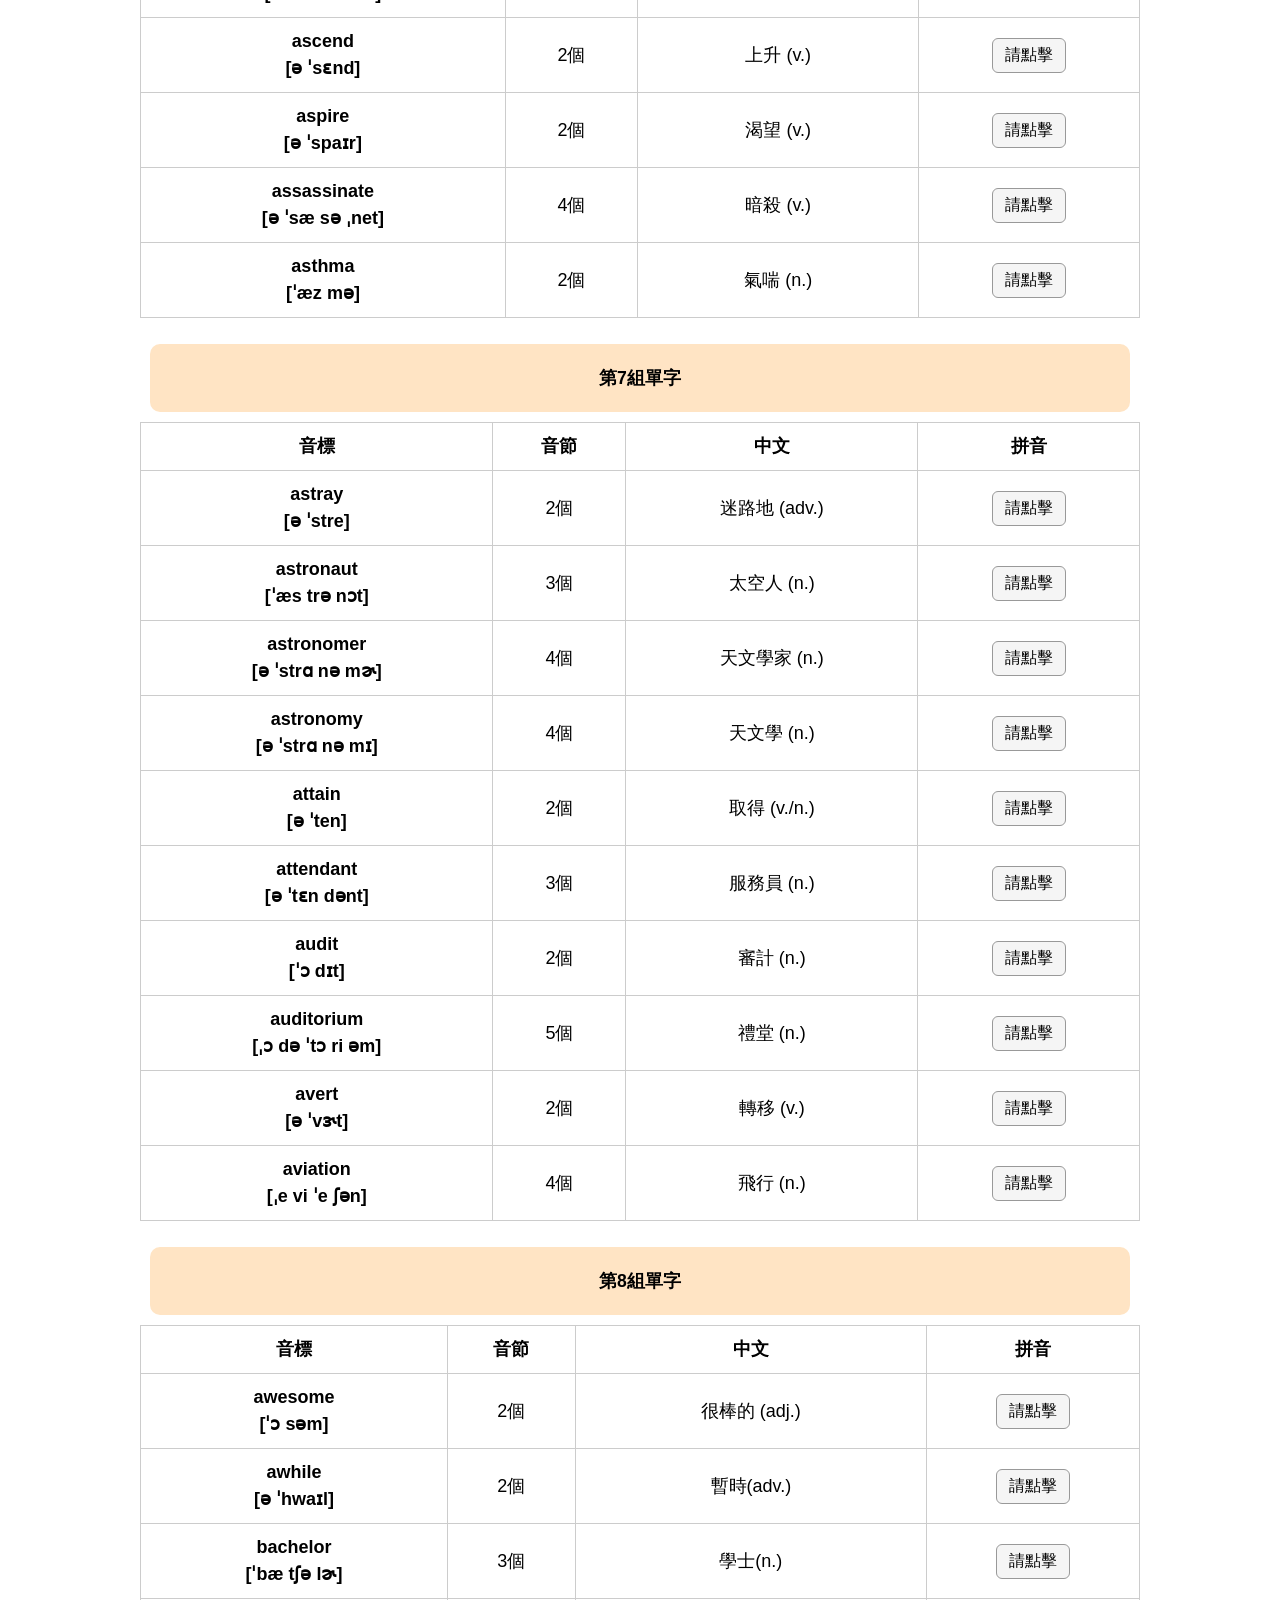
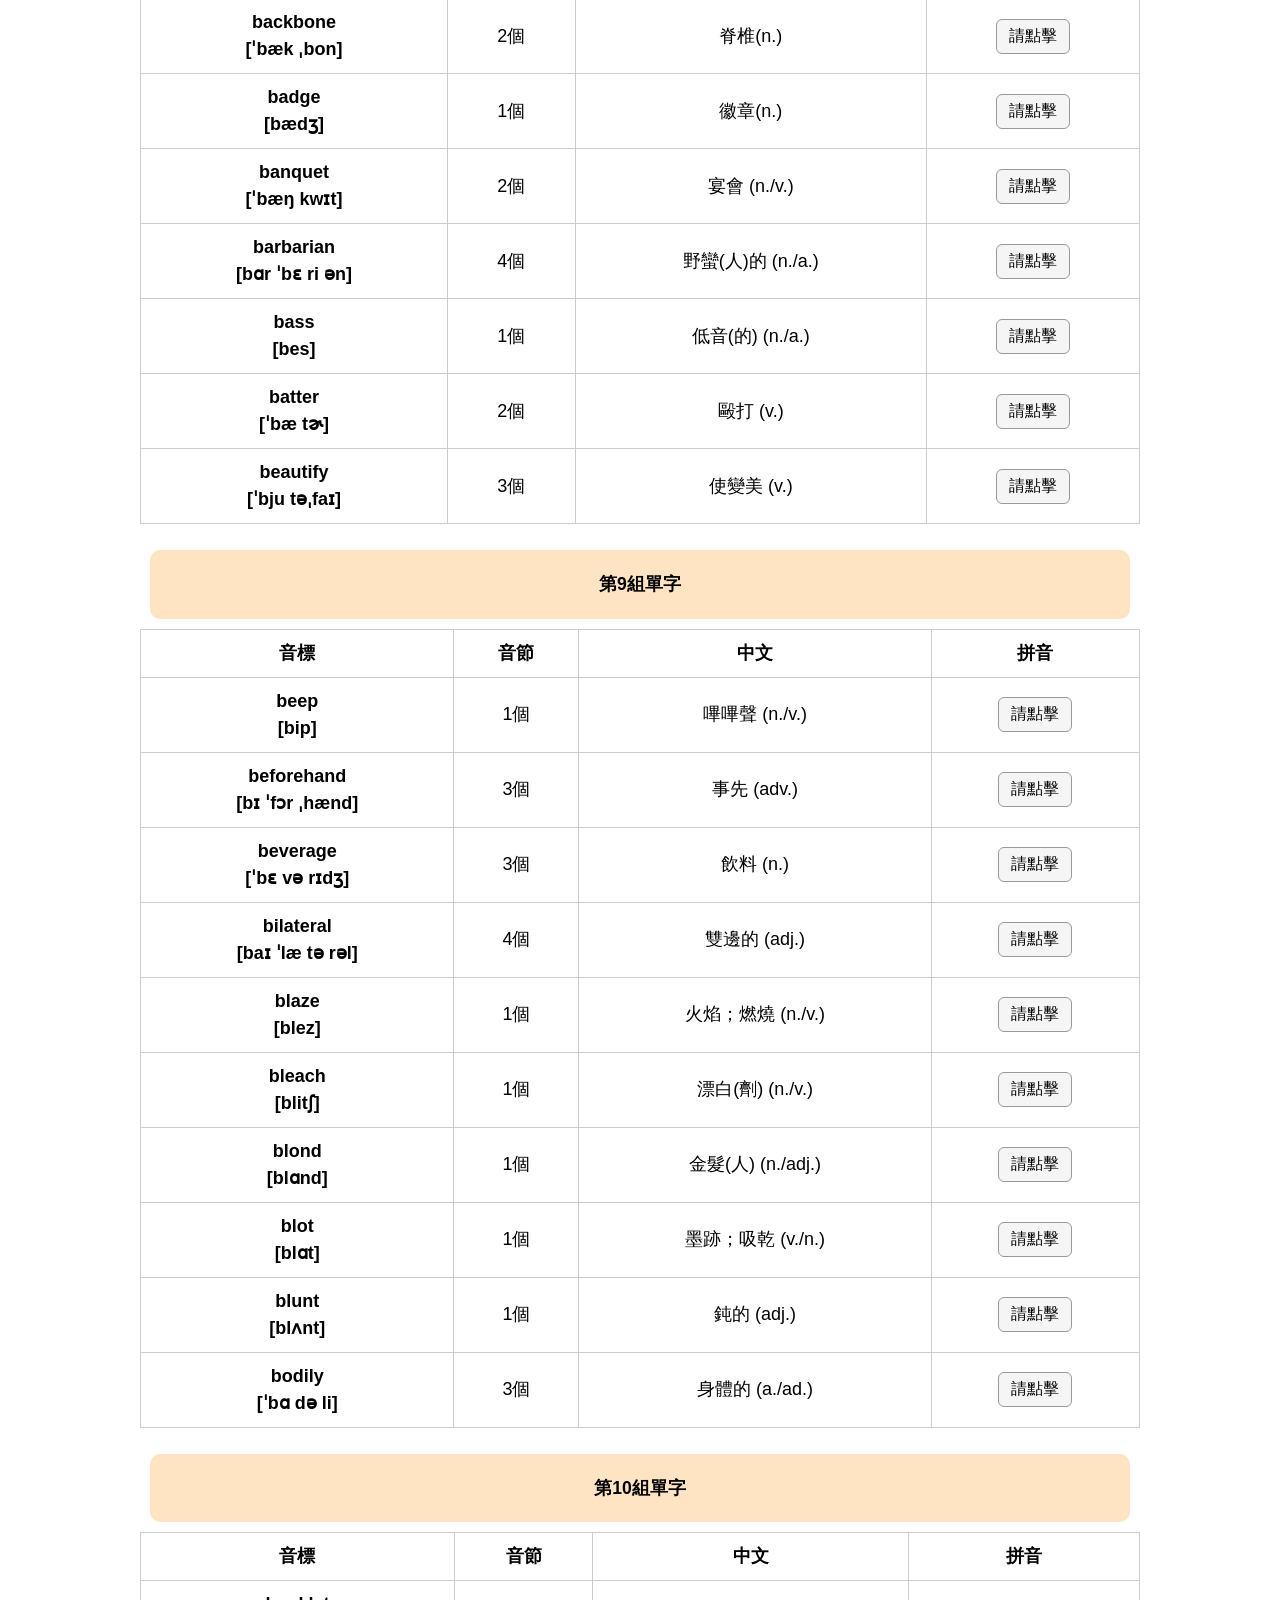
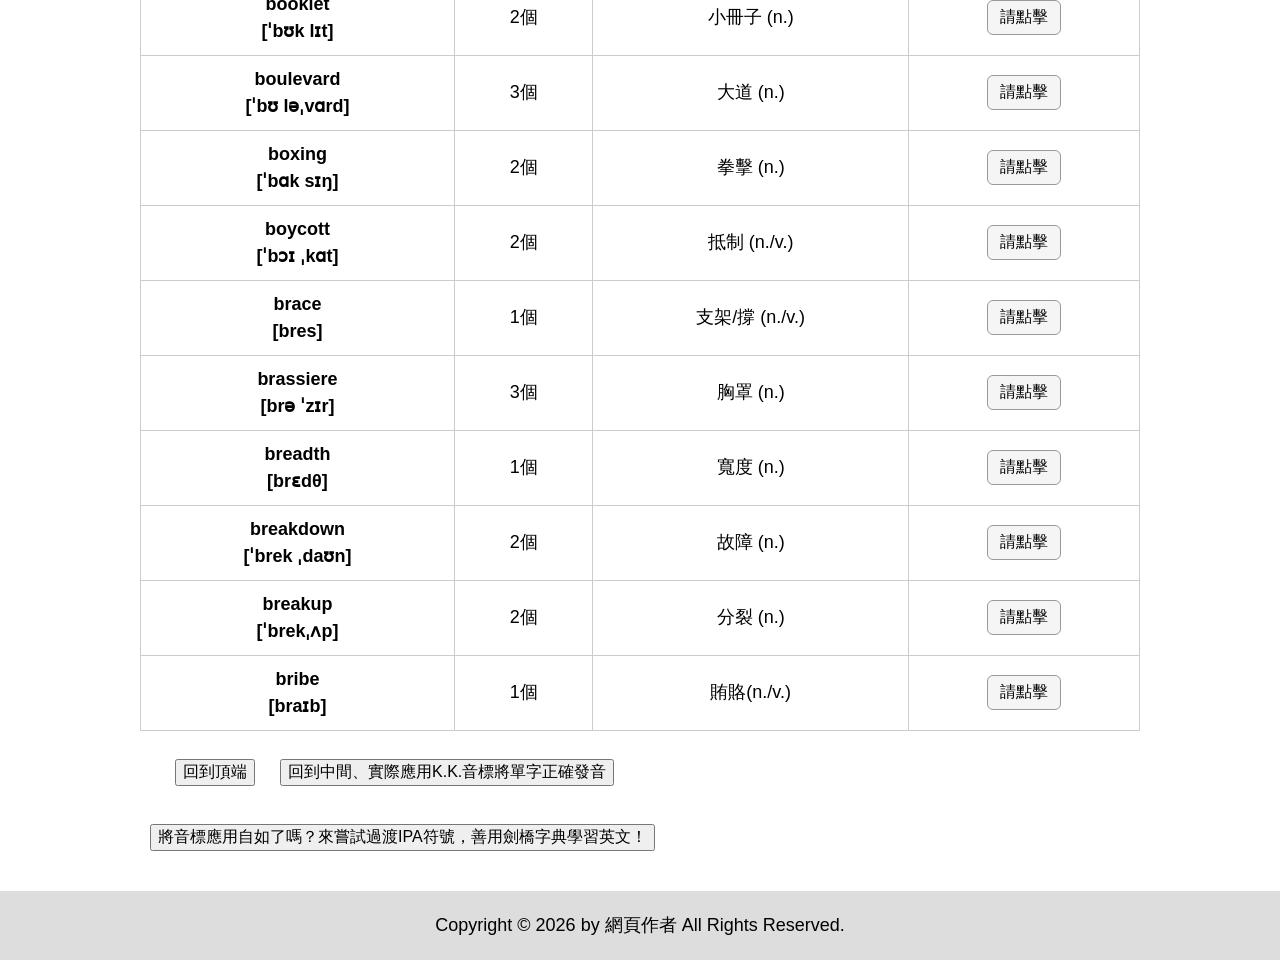
<file: pages/KK-application.html>
<!DOCTYPE html>
<html lang="zh-Hant-tw">
    <head>
        <meta charset="UTF-8">
        <meta name="description" content="KK音標實際單字應用。">
        <meta name="viewport" content="width=device-width, initial-scale=1.0">
            <!-- RWD必備： <meta name="viewport" content="width=device-width, initial-scale=1.0">：能確保手機瀏覽器依裝置寬度正確顯示，避免內容在手機螢幕上縮小成無法閱讀的微小字體 。  -->
        <title>KK音標實際單字應用</title>    

        <link rel="stylesheet" href="../CSS/base.css">
        <link rel="stylesheet" href="../CSS/RWD.css">
    </head>

    <style>

    </style>

    <body>
        <header  class="site-header">
            <img src="../images/logo.jpg" alt="網站Logo，這張自畫像是我一位大學好朋友幫我設計的！" title="網站Logo，這張圖片是我一位大學好朋友幫我設計的！" 
                style="display: block; margin: 0 auto">
                <!-- style 屬性是寫在某個 HTML 元素裡面的，專門用來直接替那個元素加 CSS 樣式。-->
                  
                <!-- style="display: block; margin: 0 auto" 整串意涵：把圖片顯示成區塊元素，然後左右自動置中。
                            display: block; = 讓 <img> 變成區塊，自己獨占一行。
                            margin: 0 auto; = 上下外距 0，左右自動分配，所以圖片會水平置中。-->
            <nav class="nav">
                <ul class="menu">
                    <li><a href="../index.html">首頁</a></li>
                    <li><a href="../pages/about.html">關於作者</a></li>

                    <li class="dropdown">
                        <button class="menu-title">KK音標學習與案例</button>
                        <ul class="submenu">
                            <li> <a href="../pages/KK-phonetic-symbols.html">KK音標學習</a></li>
                            <li> <a href="../pages/KK-application.html">單字應用教學</a></li>
                            <li> <a href="../pages/KK-case-study.html">學習案例分享</a></li>
                        </ul>
                    </li>

                    <li><a href="../pages/IPA-introduction.html">IPA使用</a></li>
                    <li><a href="../pages/contact.html">聯絡作者</a></li>
                </ul>
            </nav>
        </header>
        <main class="container">  
            <!-- main = 這一頁最主要的內容範圍。 -->
            <section class="hero">
                <!-- section = main 裡面切出來的一塊一塊主題。 -->
                <h1>音標實際應用單字教學</h1> 
                 <p>以下分享幾個重要內容以及音標實際應用教學：</p>
                    <ul>
                        <li>單字音節及重音辨識</li>
                        <li>單字字尾+ed的發音</li>
                        <li>複數名詞、動詞字尾+s的發音</li>
                        <li>實際應用K.K.音標將單字正確發音 (精選高中學測第6級單字)</li>
                    </ul>
                <p>🔊<b>互動學習：</b>「點擊按鈕即可播放作者自錄的拼音」，拼音過程與音節拆解對於初學者來說是很重要的！</p>
            </section>
            
            <section class="sub-hero">
                <h2>一、單字音節及重音辨識</h2>
                    <p> 當遇到不熟悉的單字時，建議先參考音標，並從音標判斷該單字包含幾個音節（syllable）。
                        接著觀察主要重音符號「ˋ」落在哪一個音節，在發音時，該音節的語調需明顯提高，就能更接近正確的發音。</p>

                    <p> 至於次重音符號「͵」，只需作為輔助了解即可。掌握主重音的位置並正確發音，是唸好單字的關鍵。</p>

                    <p> <b>音節的判斷原則</b>：音標中出現幾個「母音」，通常就代表有幾個音節。對初學者來說，音節判斷可能較困難，因為母音前後常會搭配子音一起發音。
                        不過，只要多加練習與熟悉，判斷音節的能力會逐漸提升。</p>

                    <p>以下列舉 5 個單字，示範 2～5 個音節的例子，並搭配音節切分，幫助學習者更清楚掌握發音方式。（以下將適度標示音節分隔）</p></p>

                <div class="table-wrap">
                    <table>
                        <caption>KK 音標列舉單字表</caption>
                        <thead>
                            <tr>
                                <th scope="col">音標</th>
                                <th scope="col">音節</th>
                                <th scope="col">中文</th>
                                <th scope="col">拼音</th>
                            </tr>
                        </thead>
                        <tbody>
                            <tr>
                                <th> bosom <br/>[ˋbʊ zəm]</th>
                                <td> 2個</td>
                                <td> 內心 (n.)</td>
                                <td><button class="vocab-pronunciation" onclick="playSound('../audios/Vocab Pronunciation/bosom.m4a').play()">請點擊</button></td>
                            </tr>

                            <tr>
                                <th> studious<br/>[ˋstju dɪ əs] </th>
                                <td> 3個</td>
                                <td> 勤奮好學的 (a.)</td>
                                <td><button class="vocab-pronunciation" onclick="playSound('../audios/Vocab Pronunciation/studious.m4a').play()">請點擊</button></td>
                            </tr>

                            <tr>
                                <th> alleviate <br/>[ə ˋli vɪ ͵et] </th>
                                <td> 4個</td>
                                <td> 減輕 (v.)</td>
                                <td><button class="vocab-pronunciation" onclick="playSound('../audios/Vocab Pronunciation/alleviate.m4a').play()">請點擊</button></td>
                            </tr>

                            <tr>
                                <th> carcinogen <br/>[kɑr ˋsɪ nə dʒən] </th>
                                <td> 4個</td>
                                <td> 致癌物質 (n.)</td>
                                <td><button class="vocab-pronunciation" onclick="playSound('../audios/Vocab Pronunciation/carcinogen.m4a').play()">請點擊</button></td>
                            </tr>

                            <tr>
                                <th> discrimination <br/>[dɪ͵ skrɪ mə ˋne ʃən] </th>
                                <td> 5個</td>
                                <td> 歧視 (n.)</td>
                                <td><button class="vocab-pronunciation" onclick="playSound('../audios/Vocab Pronunciation/discrimination.m4a').play()">請點擊</button></td>
                            </tr>
                        </tbody>
                    </table>
                </div>
            </section>

            <section class="sub-hero">
                <h2>二、單字字尾+ed的發音</h2>
                        <P>以下分別說明三種不同ed字尾的發音：</p>
                    <h3>1、任何無聲子音，除了t之外，ed的音標都是念[t] </h3>
                        <p>cooked [kʊkt]、asked [æskt]、helped [hɛlpt]</p>
                    <h3>2、任何有聲子音，除了d之外，ed的音標都是念[d]</h3>
                        <p>doubled [ˋdʌb!d]、cared [kɛrd]、saved [sevd]</p>
                    <h3>3、單字字尾是t、d時，則ed的音標都是念[ɪd]</h3>
                        <p>presented [prɪˋzɛntɪd]、decided[dɪˋsaɪdɪd]、excited[ɪkˋsaɪtɪd]</p>
                    
                    <p>參考：萬人出版（2013）。《<cite>英語標準發音學習秘訣</cite>》。</p>
            </section>

             <section class="sub-hero">
                <h2>三、數名詞、動詞字尾+s的發音</h2>
                        <p>以下分別說明三種不同的發音：</p>
                    <h3>1、字尾無聲子音，則複數名詞或動詞三單的音為[s]</h3>
                        <p>maps [mæps]、books[bʊks]、talks [tɔks]</p>
                    <h3>2、字尾有聲子音，則複數名詞或動詞三單的音為[z]</h3>
                        <p>apples[ˋæp!z]、 bags[bægz]、runs[rʌnz]</p>
                    <h3>3、如果字尾是 [s]、[z]、[ʃ] 、[ʒ] 、[tʃ] 、[dʒ]，則複數名詞或動詞三單的音為[ɪz]</h3>
                        <p>buses[bʌsɪz]、churches[tʃɝtʃɪz]、wishes [wɪʃɪz]</p>
                    <p>參考：萬人出版（2013）。《<cite>英語標準發音學習秘訣</cite>》。</p>
            </section>
            
            <section class="sub-hero">
                <h2>四、背單字要訣 (個人經驗法則)</h2>
                    <ul>
                        <li>不要盲目依賴自然發音，因為這樣容易念錯，也常常抓不準重音。</li>
                        <li>背單字時一定要搭配 K.K. 音標，先找出音節，再透過拆音節的方式來記憶。</li>
                        <li>記單字時要同時記住詞性，這對之後學習文法會有很大的幫助。</li>
                        <li>不建議一開始把重心放在字根、字首、字尾的拆解記憶上，因為意思容易變得零碎，也需要較多聯想；如果有需要，可以作為輔助工具，但更重要的是透過閱讀句子，理解單字的實際用法與使用時機。</li>
                        <li>以 K.K. 音標為基礎建立單字學習的根基，當單字量逐漸累積，再配合國、高中文法系統化學習，英語程度自然會穩定提升。</li>
                    </ul>
            </section>
            <section class="sub-hero">
                <h2 id="middle">五、實際應用K.K.音標將單字正確發音</h2>
                    <P>以下節選大考中心學測第6級單字，每10個單字為1組，提供100個單字拼音教學與音節判斷<br/>
                    <a href="https://www.ceec.edu.tw/xmdoc?xsmsid=0K213553204833715309" target="_blank"> 參考：高中英文參考詞彙表(111學年度起適用)</a></p>

                <div class="table-wrap">
                    <table>
                        <caption class="caption-title">第1組單字</caption>
                        <thead>
                            <tr>
                                <th scope="col">音標</th>
                                <th scope="col">音節</th>
                                <th scope="col">中文</th>
                                <th scope="col">拼音</th>
                            </tr>
                        </thead>
                        <tbody>
                            <tr>
                                <th>abbreviate<br/> [ə ˋbri vɪ ͵et]</th>
                                <td>4個</td>
                                <td>縮寫 (v.)</td>
                                <td><button class="vocab-pronunciation" onclick="playSound('../audios/Vocab Pronunciation/abbreviate.m4a').play()">請點擊</button></td>
                            </tr>
                             <tr>
                                <th>abide<br/> [ə ˈbaɪd]</th>
                                <td>2個</td>
                                <td>遵守 (v.)</td>
                                <td><button class="vocab-pronunciation" onclick="playSound('../audios/Vocab Pronunciation/abide.m4a').play()">請點擊</button></td>
                            </tr>
                             <tr>
                                <th>aboriginal<br/> [ˌæ bə ˈrɪ dʒə nə!]</th>
                                <td>5個</td>
                                <td>原住民的 (adj./n.)</td>
                                <td><button class="vocab-pronunciation" onclick="playSound('../audios/Vocab Pronunciation/aboriginal.m4a').play()">請點擊</button></td>
                            </tr>
                             <tr>
                                <th>abound<br/> [ə ˈbaʊnd]</th>
                                <td>2個</td>
                                <td>豐富；大量存在 (v.)</td>
                                <td><button class="vocab-pronunciation" onclick="playSound('../audios/Vocab Pronunciation/abound.m4a').play()">請點擊</button></td>
                            </tr>
                             <tr>
                                <th>abstraction<br/> [æb ˈstræk ʃən]</th>
                                <td>3個</td>
                                <td>抽象 (n.)</td>
                                <td><button class="vocab-pronunciation" onclick="playSound('../audios/Vocab Pronunciation/abstraction.m4a').play()">請點擊</button></td>
                            </tr>
                             <tr>
                                <th>abundance<br/> [ə ˈbʌn dəns]</th>
                                <td>3個</td>
                                <td>豐富；充裕 (n.)</td>
                                <td><button class="vocab-pronunciation" onclick="playSound('../audios/Vocab Pronunciation/abundance.m4a').play()">請點擊</button></td>
                            </tr>
                             <tr>
                                <th>academy<br/> [ə ˈkæ də mɪ]</th>
                                <td>4個</td>
                                <td>學院；研究院 (n.) </td>
                                <td><button class="vocab-pronunciation" onclick="playSound('../audios/Vocab Pronunciation/academy.m4a').play()">請點擊</button></td>
                            </tr>
                             <tr>
                                <th>accessory<br/> [æk ˈsɛ sə rɪ]</th>
                                <td>4個</td>
                                <td>配件 (n.)</td>
                                <td><button class="vocab-pronunciation" onclick="playSound('../audios/Vocab Pronunciation/accessory.m4a').play()">請點擊</button></td>
                            </tr>
                             <tr>
                                <th>acclaim<br/> [ə ˈklem]</th>
                                <td>2個</td>
                                <td>稱讚；喝采 (n./v.)</td>
                                <td><button class="vocab-pronunciation" onclick="playSound('../audios/Vocab Pronunciation/acclaim.m4a').play()">請點擊</button></td>
                            </tr>
                             <tr>
                                <th>accordance<br/> [ə ˈkɔr dəns]</th>
                                <td>3個</td>
                                <td>一致；依照 (n.)</td>
                                <td><button class="vocab-pronunciation" onclick="playSound('../audios/Vocab Pronunciation/accordance.m4a').play()">請點擊</button></td>
                            </tr>
                        </tbody>
                    </table>
                </div>  

                <div class="table-wrap">
                    <table>
                        <caption class="caption-title">第2組單字</caption>
                        <thead>
                            <tr>
                                <th scope="col">音標</th>
                                <th scope="col">音節</th>
                                <th scope="col">中文</th>
                                <th scope="col">拼音</th>
                            </tr>
                        </thead>
                        <tbody>
                            <tr>
                                <th>accordingly<br/> [ə ˈkɔr dɪŋ lɪ]</th>
                                <td>4個</td>
                                <td>相應地 (adv.)</td>
                                <td><button class="vocab-pronunciation" onclick="playSound('../audios/Vocab Pronunciation/accordingly.m4a').play()">請點擊</button></td>
                            </tr>
                             <tr>
                                <th>accountable<br/> [ə ˈkaʊn tə bəl]</th>
                                <td>4個</td>
                                <td>有責任的 (adj.)</td>
                                <td><button class="vocab-pronunciation" onclick="playSound('../audios/Vocab Pronunciation/accountable.m4a').play()">請點擊</button></td>
                            </tr>
                             <tr>
                                <th>accumulate<br/> [ə ˈkju mjə ˌlet]</th>
                                <td>4個</td>
                                <td>累積；積聚 (v.)</td>
                                <td><button class="vocab-pronunciation" onclick="playSound('../audios/Vocab Pronunciation/accumulate.m4a').play()">請點擊</button></td>
                            </tr>
                             <tr>
                                <th>accumulation<br/> [ə ˌkju mjə ˈle ʃən]</th>
                                <td>5個</td>
                                <td>累積；積聚  (n.)</td>
                                <td><button class="vocab-pronunciation" onclick="playSound('../audios/Vocab Pronunciation/accumulation.m4a').play()">請點擊</button></td>
                            </tr>
                             <tr>
                                <th>accusation<br/> [ˌæ kjə ˈze ʃən]</th>
                                <td>4個</td>
                                <td>指控；控訴 (n.)</td>
                                <td><button class="vocab-pronunciation" onclick="playSound('../audios/Vocab Pronunciation/accusation.m4a').play()">請點擊</button></td>
                            </tr>
                             <tr>
                                <th>accustom <br/> [ə ˈkʌ stəm]</th>
                                <td>3個</td>
                                <td>使習慣  (v.)</td>
                                <td><button class="vocab-pronunciation" onclick="playSound('../audios/Vocab Pronunciation/accustom.m4a').play()">請點擊</button></td>
                            </tr>
                             <tr>
                                <th>acne<br/> [ˈæk nɪ]</th>
                                <td>2個</td>
                                <td>青春痘；粉刺 (n.)</td>
                                <td><button class="vocab-pronunciation" onclick="playSound('../audios/Vocab Pronunciation/acne.m4a').play()">請點擊</button></td>
                            </tr>
                             <tr>
                                <th>acre<br/> [ˈe kɚ]</th>
                                <td>2個</td>
                                <td>英畝 (n.)</td>
                                <td><button class="vocab-pronunciation" onclick="playSound('../audios/Vocab Pronunciation/acre.m4a').play()">請點擊</button></td>
                            </tr>
                             <tr>
                                <th>adaptation<br/> [ˌæ dæp ˈte ʃən]</th>
                                <td>4個</td>
                                <td>適應；改編 (n.)</td>
                                <td><button class="vocab-pronunciation" onclick="playSound('../audios/Vocab Pronunciation/adaptation.m4a').play()">請點擊</button></td>
                            </tr>
                             <tr>
                                <th>addiction<br/> [ə ˈdɪk ʃən]</th>
                                <td>3個</td>
                                <td>上癮；沉溺 (n.)</td>
                                <td><button class="vocab-pronunciation" onclick="playSound('../audios/Vocab Pronunciation/addiction.m4a').play()">請點擊</button></td>
                            </tr>
                        </tbody>
                    </table>
                </div>

                <div class="table-wrap">
                    <table>
                        <caption class="caption-title">第3組單字</caption>
                        <thead>
                            <tr>
                                <th scope="col">音標</th>
                                <th scope="col">音節</th>
                                <th scope="col">中文</th>
                                <th scope="col">拼音</th>
                            </tr>
                        </thead>
                        <tbody>
                            <tr>
                                <th>administer<br/> [əd ˈmɪ nɪ stɚ]</th>
                                <td>4個</td>
                                <td>管理；施行 (v.)</td>
                                <td><button class="vocab-pronunciation" onclick="playSound('../audios/Vocab Pronunciation/administer.m4a').play()">請點擊</button></td>
                            </tr>

                            <tr>
                                <th>admiral<br/> [ˈæd mə rəl]</th>
                                <td>3個</td>
                                <td>海軍上將 (n.)</td>
                                <td><button class="vocab-pronunciation" onclick="playSound('../audios/Vocab Pronunciation/admiral.m4a').play()">請點擊</button></td>
                            </tr>

                            <tr>
                                <th>adolescence<br/> [ˌæ də ˈlɛ səns]</th>
                                <td>4個</td>
                                <td>青春期 (n.)</td>
                                <td><button class="vocab-pronunciation" onclick="playSound('../audios/Vocab Pronunciation/adolescence.m4a').play()">請點擊</button></td>
                            </tr>

                            <tr>
                                <th>advisory<br/> [əd ˈvaɪ zə rɪ]</th>
                                <td>4個</td>
                                <td>建議的 (adj.)</td>
                                <td><button class="vocab-pronunciation" onclick="playSound('../audios/Vocab Pronunciation/advisory.m4a').play()">請點擊</button></td>
                            </tr>

                            <tr>
                                <th>aesthetic<br/> [ɛs ˈθɛ tɪk]</th>
                                <td>3個</td>
                                <td>美學的 (adj.)</td>
                                <td><button class="vocab-pronunciation" onclick="playSound('../audios/Vocab Pronunciation/aesthetic.m4a').play()">請點擊</button></td>
                            </tr>

                            <tr>
                                <th>affectionate<br/> [ə 'fɛk ʃə nət]</th>
                                <td>4個</td>
                                <td>富感情的 (adj.)</td>
                                <td><button class="vocab-pronunciation" onclick="playSound('../audios/Vocab Pronunciation/affectionate.m4a').play()">請點擊</button></td>
                            </tr>

                            <tr>
                                <th>affiliate<br/> [ǝ ˈfɪ lɪ ˌеt]</th>
                                <td>4個</td>
                                <td>附屬機構 (n.)</td>
                                <td><button class="vocab-pronunciation" onclick="playSound('../audios/Vocab Pronunciation/affiliate.m4a').play()">請點擊</button></td>
                            </tr>

                            <tr>
                                <th>affirm<br/> [ə ˈfɝm]</th>
                                <td>2個</td>
                                <td>肯定；證實 (v.)</td>
                                <td><button class="vocab-pronunciation" onclick="playSound('../audios/Vocab Pronunciation/affirm.m4a').play()">請點擊</button></td>
                            </tr>

                            <tr>
                                <th>airtight<br/> [ˈɛr taɪt]</th>
                                <td>2個</td>
                                <td>密封的 (adj.)</td>
                                <td><button class="vocab-pronunciation" onclick="playSound('../audios/Vocab Pronunciation/airtight.m4a').play()">請點擊</button></td>
                            </tr>

                            <tr>
                                <th>airway<br/> [ˈɛr ˌwe]</th>
                                <td>2個</td>
                                <td>氣道；航線 (n.)</td>
                                <td><button class="vocab-pronunciation" onclick="playSound('../audios/Vocab Pronunciation/airway.m4a').play()">請點擊</button></td>
                            </tr>
                        </tbody>
                    </table>
                </div>

                <div class="table-wrap">
                    <table>
                        <caption class="caption-title">第4組單字</caption>
                        <thead>
                            <tr>
                                <th scope="col">音標</th>
                                <th scope="col">音節</th>
                                <th scope="col">中文</th>
                                <th scope="col">拼音</th>
                            </tr>
                        </thead>
                        <tbody>
                            <tr>
                                <th>algebra<br/> [ˈæl dʒə brə]</th>
                                <td>3個</td>
                                <td>代數 (n.)</td>
                                <td><button class="vocab-pronunciation" onclick="playSound('../audios/Vocab Pronunciation/algebra.m4a').play()">請點擊</button></td>
                            </tr>

                            <tr>
                                <th>alienate<br/> [ˈe li əˌnet]</th>
                                <td>4個</td>
                                <td>使疏遠 (v.)</td>
                                <td><button class="vocab-pronunciation" onclick="playSound('../audios/Vocab Pronunciation/alienate.m4a').play()">請點擊</button></td>
                            </tr>

                            <tr>
                                <th>align<br/> [ə ˈlaɪn]</th>
                                <td>2個</td>
                                <td>對齊 (v.)</td>
                                <td><button class="vocab-pronunciation" onclick="playSound('../audios/Vocab Pronunciation/align.m4a').play()">請點擊</button></td>
                            </tr>

                            <tr>
                                <th>allege<br/> [ə ˈlɛdʒ]</th>
                                <td>2個</td>
                                <td>聲稱；指稱 (v.)</td>
                                <td><button class="vocab-pronunciation" onclick="playSound('../audios/Vocab Pronunciation/allege.m4a').play()">請點擊</button></td>
                            </tr>

                            <tr>
                                <th>alligator<br/> [ˈæ ləˌɡe tɚ]</th>
                                <td>4個</td>
                                <td>短吻鱷 (n.)</td>
                                <td><button class="vocab-pronunciation" onclick="playSound('../audios/Vocab Pronunciation/alligator.m4a').play()">請點擊</button></td>
                            </tr>

                            <tr>
                                <th>altitude<br/> [ˈæl tə ˌtud]</th>
                                <td>3個</td>
                                <td>高度；海拔 (n.)</td>
                                <td><button class="vocab-pronunciation" onclick="playSound('../audios/Vocab Pronunciation/altitude.m4a').play()">請點擊</button></td>
                            </tr>

                            <tr>
                                <th>aluminum<br/> [ə ˈlu mə nəm]</th>
                                <td>4個</td>
                                <td>鋁 (n.)</td>
                                <td><button class="vocab-pronunciation" onclick="playSound('../audios/Vocab Pronunciation/aluminum.m4a').play()">請點擊</button></td>
                            </tr>

                            <tr>
                                <th>ambiguity<br/> [ˌæm bə ˈɡju ə tɪ]</th>
                                <td>5個</td>
                                <td>含糊 (n.)</td>
                                <td><button class="vocab-pronunciation" onclick="playSound('../audios/Vocab Pronunciation/ambiguity.m4a').play()">請點擊</button></td>
                            </tr>

                            <tr>
                                <th>amid<br/> [ə ˈmɪd]</th>
                                <td>2個</td>
                                <td>在..之中(prep.)</td>
                                <td><button class="vocab-pronunciation" onclick="playSound('../audios/Vocab Pronunciation/amidst.m4a').play()">請點擊</button></td>
                            </tr>

                            <tr>
                                <th>amplify<br/> [ˈæm plə ˌfaɪ]</th>
                                <td>3個</td>
                                <td>放大；擴大 (v.)</td>
                                <td><button class="vocab-pronunciation" onclick="playSound('../audios/Vocab Pronunciation/amplify.m4a').play()">請點擊</button></td>
                            </tr>
                        </tbody>
                    </table>
                </div>

                <div class="table-wrap">
                    <table>
                        <caption class="caption-title">第5組單字</caption>
                        <thead>
                            <tr>
                                <th scope="col">音標</th>
                                <th scope="col">音節</th>
                                <th scope="col">中文</th>
                                <th scope="col">拼音</th>
                            </tr>
                        </thead>
                        <tbody>
                            <tr>
                                <th>analogy<br/> [ə ˈnæ lə dʒɪ]</th>
                                <td>4個</td>
                                <td>類比 (n.)</td>
                                <td><button class="vocab-pronunciation" onclick="playSound('../audios/Vocab Pronunciation/analogy.m4a').play()">請點擊</button></td>
                            </tr>

                            <tr>
                                <th>analytical<br/> [ˌæ nə ˈlɪ tɪ kəl]</th>
                                <td>5個</td>
                                <td>分析的 (adj.)</td>
                                <td><button class="vocab-pronunciation" onclick="playSound('../audios/Vocab Pronunciation/analytical.m4a').play()">請點擊</button></td>
                            </tr>

                            <tr>
                                <th>anchor<br/> [ˈæŋ kɚ]</th>
                                <td>2個</td>
                                <td>錨 (n.)</td>
                                <td><button class="vocab-pronunciation" onclick="playSound('../audios/Vocab Pronunciation/anchor.m4a').play()">請點擊</button></td>
                            </tr>

                            <tr>
                                <th>animate<br/> [ˈæ nə mət]</th>
                                <td>3個</td>
                                <td>使有生氣 (v.)</td>
                                <td><button class="vocab-pronunciation" onclick="playSound('../audios/Vocab Pronunciation/animate.m4a').play()">請點擊</button></td>
                            </tr>

                            <tr>
                                <th>annoyance<br/> [ə ˈnɔɪ əns]</th>
                                <td>3個</td>
                                <td>討厭 (n.)</td>
                                <td><button class="vocab-pronunciation" onclick="playSound('../audios/Vocab Pronunciation/annoyance.m4a').play()">請點擊</button></td>
                            </tr>

                            <tr>
                                <th>anthem<br/> [ˈæn θəm]</th>
                                <td>2個</td>
                                <td>國歌 (n.)</td>
                                <td><button class="vocab-pronunciation" onclick="playSound('../audios/Vocab Pronunciation/anthem.m4a').play()">請點擊</button></td>
                            </tr>

                            <tr>
                                <th>antibiotic<br/> [ˌæn tɪ baɪ ˈɑ tɪk]</th>
                                <td>5個</td>
                                <td>抗菌的 (adj.)</td>
                                <td><button class="vocab-pronunciation" onclick="playSound('../audios/Vocab Pronunciation/antibiotic.m4a').play()">請點擊</button></td>
                            </tr>

                            <tr>
                                <th>anticipation<br/> [æn ˌtɪ səˈpe ʃən]</th>
                                <td>5個</td>
                                <td>預期、期待 (n.)</td>
                                <td><button class="vocab-pronunciation" onclick="playSound('../audios/Vocab Pronunciation/anticipation.m4a').play()">請點擊</button></td>
                            </tr>

                            <tr>
                                <th>antonym<br/> [ˈæn tə nɪm]</th>
                                <td>3個</td>
                                <td>反義詞 (n.)</td>
                                <td><button class="vocab-pronunciation" onclick="playSound('../audios/Vocab Pronunciation/antonym.m4a').play()">請點擊</button></td>
                            </tr>

                            <tr>
                                <th>applaud<br/> [ə ˈplɔd]</th>
                                <td>2個</td>
                                <td>稱讚 (v.)</td>
                                <td><button class="vocab-pronunciation" onclick="playSound('../audios/Vocab Pronunciation/applaud.m4a').play()">請點擊</button></td>
                            </tr> 
                        </tbody>
                    </table>
                </div>

                <div class="table-wrap">
                    <table>
                        <caption class="caption-title">第6組單字</caption>
                        <thead>
                            <tr>
                                <th scope="col">音標</th>
                                <th scope="col">音節</th>
                                <th scope="col">中文</th>
                                <th scope="col">拼音</th>
                            </tr>
                        </thead>
                        <tbody>
                            <tr>
                                <th>applicable<br/> [ə ˈplɪ kə bəl]</th>
                                <td>4個</td>
                                <td>適用的 (adj.)</td>
                                <td><button class="vocab-pronunciation" onclick="playSound('../audios/Vocab Pronunciation/applicable.m4a').play()">請點擊</button></td>
                            </tr>

                            <tr>
                                <th>apprentice<br/> [ə ˈprɛn tɪs]</th>
                                <td>3個</td>
                                <td>學徒 (n.)</td>
                                <td><button class="vocab-pronunciation" onclick="playSound('../audios/Vocab Pronunciation/apprentice.m4a').play()">請點擊</button></td>
                            </tr>

                            <tr>
                                <th>approximate<br/> [ə ˈprɑk sə mət]</th>
                                <td>4個</td>
                                <td>大約的 (adj.)</td>
                                <td><button class="vocab-pronunciation" onclick="playSound('../audios/Vocab Pronunciation/approximate.m4a').play()">請點擊</button></td>
                            </tr>

                            <tr>
                                <th>archaeology<br/> [ˌɑr ki ˈɑ lə dʒɪ]</th>
                                <td>5個</td>
                                <td>考古學 (n.)</td>
                                <td><button class="vocab-pronunciation" onclick="playSound('../audios/Vocab Pronunciation/archaeology.m4a').play()">請點擊</button></td>
                            </tr>

                            <tr>
                                <th>archive<br/> [ˈɑr kaɪv]</th>
                                <td>2個</td>
                                <td>檔案 (n.)</td>
                                <td><button class="vocab-pronunciation" onclick="playSound('../audios/Vocab Pronunciation/archive.m4a').play()">請點擊</button></td>
                            </tr>

                            <tr>
                                <th>arithmetic<br/> [ə ˈrɪθ mə tɪk]</th>
                                <td>4個</td>
                                <td>算術的 (adj.)</td>
                                <td><button class="vocab-pronunciation" onclick="playSound('../audios/Vocab Pronunciation/arithmetic.m4a').play()">請點擊</button></td>
                            </tr>

                            <tr>
                                <th>ascend<br/> [ə ˈsɛnd]</th>
                                <td>2個</td>
                                <td>上升 (v.)</td>
                                <td><button class="vocab-pronunciation" onclick="playSound('../audios/Vocab Pronunciation/ascend.m4a').play()">請點擊</button></td>
                            </tr>

                            <tr>
                                <th>aspire<br/> [ə ˈspaɪr]</th>
                                <td>2個</td>
                                <td>渴望 (v.)</td>
                                <td><button class="vocab-pronunciation" onclick="playSound('../audios/Vocab Pronunciation/aspire.m4a').play()">請點擊</button></td>
                            </tr>

                            <tr>
                                <th>assassinate<br/> [ə ˈsæ sə ˌnet]</th>
                                <td>4個</td>
                                <td>暗殺 (v.)</td>
                                <td><button class="vocab-pronunciation" onclick="playSound('../audios/Vocab Pronunciation/assassinate.m4a').play()">請點擊</button></td>
                            </tr>

                            <tr>
                                <th>asthma<br/> [ˈæz mə]</th>
                                <td>2個</td>
                                <td>氣喘 (n.)</td>
                                <td><button class="vocab-pronunciation" onclick="playSound('../audios/Vocab Pronunciation/asthma.m4a').play()">請點擊</button></td>
                            </tr>   
                        </tbody>
                    </table>
                </div>

                <div class="table-wrap">
                    <table>
                        <caption class="caption-title">第7組單字</caption>
                        <thead>
                            <tr>
                                <th scope="col">音標</th>
                                <th scope="col">音節</th>
                                <th scope="col">中文</th>
                                <th scope="col">拼音</th>
                            </tr>
                        </thead>
                        <tbody>
                            <tr>
                                <th>astray<br/> [ə ˈstre]</th>
                                <td>2個</td>
                                <td>迷路地 (adv.)</td>
                                <td><button class="vocab-pronunciation" onclick="playSound('../audios/Vocab Pronunciation/astray.m4a').play()">請點擊</button></td>
                            </tr>

                            <tr>
                                <th>astronaut<br/> [ˈæs trə nɔt]</th>
                                <td>3個</td>
                                <td>太空人 (n.)</td>
                                <td><button class="vocab-pronunciation" onclick="playSound('../audios/Vocab Pronunciation/astronaut.m4a').play()">請點擊</button></td>
                            </tr>

                            <tr>
                                <th>astronomer<br/> [ə ˈstrɑ nə mɚ]</th>
                                <td>4個</td>
                                <td>天文學家 (n.)</td>
                                <td><button class="vocab-pronunciation" onclick="playSound('../audios/Vocab Pronunciation/astronomer.m4a').play()">請點擊</button></td>
                            </tr>

                            <tr>
                                <th>astronomy<br/> [ə ˈstrɑ nə mɪ]</th>
                                <td>4個</td>
                                <td>天文學 (n.)</td>
                                <td><button class="vocab-pronunciation" onclick="playSound('../audios/Vocab Pronunciation/astronomy.m4a').play()">請點擊</button></td>
                            </tr>

                            <tr>
                                <th>attain<br/> [ə ˈten]</th>
                                <td>2個</td>
                                <td>取得 (v./n.)</td>
                                <td><button class="vocab-pronunciation" onclick="playSound('../audios/Vocab Pronunciation/attain.m4a').play()">請點擊</button></td>
                            </tr>

                            <tr>
                                <th>attendant<br/> [ə ˈtɛn dənt]</th>
                                <td>3個</td>
                                <td>服務員 (n.)</td>
                                <td><button class="vocab-pronunciation" onclick="playSound('../audios/Vocab Pronunciation/attendant.m4a').play()">請點擊</button></td>
                            </tr>

                            <tr>
                                <th>audit<br/> [ˈɔ dɪt]</th>
                                <td>2個</td>
                                <td>審計 (n.)</td>
                                <td><button class="vocab-pronunciation" onclick="playSound('../audios/Vocab Pronunciation/audit.m4a').play()">請點擊</button></td>
                            </tr>

                            <tr>
                                <th>auditorium<br/> [ˌɔ də ˈtɔ ri əm]</th>
                                <td>5個</td>
                                <td>禮堂 (n.)</td>
                                <td><button class="vocab-pronunciation" onclick="playSound('../audios/Vocab Pronunciation/auditorium.m4a').play()">請點擊</button></td>
                            </tr>

                            <tr>
                                <th>avert<br/> [ə ˈvɝt]</th>
                                <td>2個</td>
                                <td>轉移 (v.)</td>
                                <td><button class="vocab-pronunciation" onclick="playSound('../audios/Vocab Pronunciation/avert.m4a').play()">請點擊</button></td>
                            </tr>

                            <tr>
                                <th>aviation<br/> [ˌe vi ˈe ʃən]</th>
                                <td>4個</td>
                                <td>飛行 (n.)</td>
                                <td><button class="vocab-pronunciation" onclick="playSound('../audios/Vocab Pronunciation/aviation.m4a').play()">請點擊</button></td>
                            </tr>    
                        </tbody>
                    </table>
                </div>
                
                <div class="table-wrap">
                    <table>
                        <caption class="caption-title">第8組單字</caption>
                        <thead>
                            <tr>
                                <th scope="col">音標</th>
                                <th scope="col">音節</th>
                                <th scope="col">中文</th>
                                <th scope="col">拼音</th>
                            </tr>
                        </thead>
                        <tbody>
                            <tr>
                                <th>awesome<br/> [ˈɔ səm]</th>
                                <td>2個</td>
                                <td>很棒的 (adj.)</td>
                                <td><button class="vocab-pronunciation" onclick="playSound('../audios/Vocab Pronunciation/awesome.m4a').play()">請點擊</button></td>
                            </tr>

                            <tr>
                                <th>awhile<br/> [ə ˈhwaɪl]</th>
                                <td>2個</td>
                                <td>暫時(adv.)</td>
                                <td><button class="vocab-pronunciation" onclick="playSound('../audios/Vocab Pronunciation/awhile.m4a').play()">請點擊</button></td>
                            </tr>

                            <tr>
                                <th>bachelor<br/> [ˈbæ tʃə lɚ]</th>
                                <td>3個</td>
                                <td>學士(n.)</td>
                                <td><button class="vocab-pronunciation" onclick="playSound('../audios/Vocab Pronunciation/bachelor.m4a').play()">請點擊</button></td>
                            </tr>

                            <tr>
                                <th>backbone<br/> [ˈbæk ˌbon]</th>
                                <td>2個</td>
                                <td>脊椎(n.)</td>
                                <td><button class="vocab-pronunciation" onclick="playSound('../audios/Vocab Pronunciation/backbone.m4a').play()">請點擊</button></td>
                            </tr>

                            <tr>
                                <th>badge<br/> [bædʒ]</th>
                                <td>1個</td>
                                <td>徽章(n.)</td>
                                <td><button class="vocab-pronunciation" onclick="playSound('../audios/Vocab Pronunciation/badge.m4a').play()">請點擊</button></td>
                            </tr>

                            <tr>
                                <th>banquet<br/> [ˈbæŋ kwɪt]</th>
                                <td>2個</td>
                                <td>宴會 (n./v.)</td>
                                <td><button class="vocab-pronunciation" onclick="playSound('../audios/Vocab Pronunciation/banquet.m4a').play()">請點擊</button></td>
                            </tr>

                            <tr>
                                <th>barbarian<br/> [bɑr ˈbɛ ri ən]</th>
                                <td>4個</td>
                                <td>野蠻(人)的 (n./a.)</td>
                                <td><button class="vocab-pronunciation" onclick="playSound('../audios/Vocab Pronunciation/barbarian.m4a').play()">請點擊</button></td>
                            </tr>

                            <tr>
                                <th>bass<br/> [bes]</th>
                                <td>1個</td>
                                <td>低音(的) (n./a.)</td>
                                <td><button class="vocab-pronunciation" onclick="playSound('../audios/Vocab Pronunciation/bass.m4a').play()">請點擊</button></td>
                            </tr>

                            <tr>
                                <th>batter<br/> [ˈbæ tɚ]</th>
                                <td>2個</td>
                                <td>毆打 (v.)</td>
                                <td><button class="vocab-pronunciation" onclick="playSound('../audios/Vocab Pronunciation/batter.m4a').play()">請點擊</button></td>
                            </tr>

                            <tr>
                                <th>beautify<br/> [ˈbju təˌfaɪ]</th>
                                <td>3個</td>
                                <td>使變美 (v.)</td>
                                <td><button class="vocab-pronunciation" onclick="playSound('../audios/Vocab Pronunciation/beautify.m4a').play()">請點擊</button></td>
                            </tr>   
                        </tbody>
                    </table>
                </div>

                <div class="table-wrap">
                    <table>
                        <caption class="caption-title">第9組單字</caption>
                        <thead>
                            <tr>
                                <th scope="col">音標</th>
                                <th scope="col">音節</th>
                                <th scope="col">中文</th>
                                <th scope="col">拼音</th>
                            </tr>
                        </thead>
                        <tbody>
                            <tr>
                                <th>beep<br/> [bip]</th>
                                <td>1個</td>
                                <td>嗶嗶聲 (n./v.)</td>
                                <td><button class="vocab-pronunciation" onclick="playSound('../audios/Vocab Pronunciation/beep.m4a').play()">請點擊</button></td>
                            </tr>

                            <tr>
                                <th>beforehand<br/> [bɪ ˈfɔr ˌhænd]</th>
                                <td>3個</td>
                                <td>事先 (adv.)</td>
                                <td><button class="vocab-pronunciation" onclick="playSound('../audios/Vocab Pronunciation/beforehand.m4a').play()">請點擊</button></td>
                            </tr>

                            <tr>
                                <th>beverage<br/> [ˈbɛ və rɪdʒ]</th>
                                <td>3個</td>
                                <td>飲料 (n.)</td>
                                <td><button class="vocab-pronunciation" onclick="playSound('../audios/Vocab Pronunciation/beverage.m4a').play()">請點擊</button></td>
                            </tr>

                            <tr>
                                <th>bilateral<br/> [baɪ ˈlæ tə rəl]</th>
                                <td>4個</td>
                                <td>雙邊的 (adj.)</td>
                                <td><button class="vocab-pronunciation" onclick="playSound('../audios/Vocab Pronunciation/bilateral.m4a').play()">請點擊</button></td>
                            </tr>

                            <tr>
                                <th>blaze<br/> [blez]</th>
                                <td>1個</td>
                                <td>火焰；燃燒 (n./v.)</td>
                                <td><button class="vocab-pronunciation" onclick="playSound('../audios/Vocab Pronunciation/blaze.m4a').play()">請點擊</button></td>
                            </tr>

                            <tr>
                                <th>bleach<br/> [blitʃ]</th>
                                <td>1個</td>
                                <td>漂白(劑) (n./v.)</td>
                                <td><button class="vocab-pronunciation" onclick="playSound('../audios/Vocab Pronunciation/bleach.m4a').play()">請點擊</button></td>
                            </tr>

                            <tr>
                                <th>blond<br/> [blɑnd]</th>
                                <td>1個</td>
                                <td>金髮(人) (n./adj.)</td>
                                <td><button class="vocab-pronunciation" onclick="playSound('../audios/Vocab Pronunciation/blond.m4a').play()">請點擊</button></td>
                            </tr>

                            <tr>
                                <th>blot<br/> [blɑt]</th>
                                <td>1個</td>
                                <td>墨跡；吸乾 (v./n.)</td>
                                <td><button class="vocab-pronunciation" onclick="playSound('../audios/Vocab Pronunciation/blot.m4a').play()">請點擊</button></td>
                            </tr>

                            <tr>
                                <th>blunt<br/> [blʌnt]</th>
                                <td>1個</td>
                                <td>鈍的 (adj.)</td>
                                <td><button class="vocab-pronunciation" onclick="playSound('../audios/Vocab Pronunciation/blunt.m4a').play()">請點擊</button></td>
                            </tr>

                            <tr>
                                <th>bodily<br/> [ˈbɑ də li]</th>
                                <td>3個</td>
                                <td>身體的 (a./ad.)</td>
                                <td><button class="vocab-pronunciation" onclick="playSound('../audios/Vocab Pronunciation/bodily.m4a').play()">請點擊</button></td>
                            </tr>
                        </tbody>
                    </table>
                </div>

                <div class="table-wrap">
                    <table>
                        <caption class="caption-title">第10組單字</caption>
                        <thead>
                            <tr>
                                <th scope="col">音標</th>
                                <th scope="col">音節</th>
                                <th scope="col">中文</th>
                                <th scope="col">拼音</th>
                            </tr>
                        </thead>
                        <tbody>
                            <tr>
                                <th>booklet<br/> [ˈbʊk lɪt]</th>
                                <td>2個</td>
                                <td>小冊子 (n.)</td>
                                <td><button class="vocab-pronunciation" onclick="playSound('../audios/Vocab Pronunciation/booklet.m4a').play()">請點擊</button></td>
                            </tr>

                            <tr>
                                <th>boulevard<br/> [ˈbʊ ləˌvɑrd]</th>
                                <td>3個</td>
                                <td>大道 (n.)</td>
                                <td><button class="vocab-pronunciation" onclick="playSound('../audios/Vocab Pronunciation/boulevard.m4a').play()">請點擊</button></td>
                            </tr>

                            <tr>
                                <th>boxing<br/> [ˈbɑk sɪŋ]</th>
                                <td>2個</td>
                                <td>拳擊 (n.)</td>
                                <td><button class="vocab-pronunciation" onclick="playSound('../audios/Vocab Pronunciation/boxing.m4a').play()">請點擊</button></td>
                            </tr>

                            <tr>
                                <th>boycott<br/> [ˈbɔɪ ˌkɑt]</th>
                                <td>2個</td>
                                <td>抵制 (n./v.)</td>
                                <td><button class="vocab-pronunciation" onclick="playSound('../audios/Vocab Pronunciation/boycott.m4a').play()">請點擊</button></td>
                            </tr>

                            <tr>
                                <th>brace<br/> [bres]</th>
                                <td>1個</td>
                                <td>支架/撐 (n./v.)</td>
                                <td><button class="vocab-pronunciation" onclick="playSound('../audios/Vocab Pronunciation/brace.m4a').play()">請點擊</button></td>
                            </tr>

                            <tr>
                                <th>brassiere<br/> [brə ˈzɪr]</th>
                                <td>3個</td>
                                <td>胸罩 (n.)</td>
                                <td><button class="vocab-pronunciation" onclick="playSound('../audios/Vocab Pronunciation/brassiere.m4a').play()">請點擊</button></td>
                            </tr>

                            <tr>
                                <th>breadth<br/> [brɛdθ]</th>
                                <td>1個</td>
                                <td>寬度 (n.)</td>
                                <td><button class="vocab-pronunciation" onclick="playSound('../audios/Vocab Pronunciation/breadth.m4a').play()">請點擊</button></td>
                            </tr>

                            <tr>
                                <th>breakdown<br/> [ˈbrek ˌdaʊn]</th>
                                <td>2個</td>
                                <td>故障 (n.)</td>
                                <td><button class="vocab-pronunciation" onclick="playSound('../audios/Vocab Pronunciation/breakdown.m4a').play()">請點擊</button></td>
                            </tr>

                            <tr>
                                <th>breakup<br/> [ˈbrekˌʌp]</th>
                                <td>2個</td>
                                <td>分裂 (n.)</td>
                                <td><button class="vocab-pronunciation" onclick="playSound('../audios/Vocab Pronunciation/breakup.m4a').play()">請點擊</button></td>
                            </tr>

                            <tr>
                                <th>bribe<br/> [braɪb]</th>
                                <td>1個</td>
                                <td>賄賂(n./v.)</td>
                                <td><button class="vocab-pronunciation" onclick="playSound('../audios/Vocab Pronunciation/bribe.m4a').play()">請點擊</button></td>
                            </tr>
                        </tbody>
                    </table>
                </div>
            </section>

            <p> <button class="botton"> <a href="#top">回到頂端</a> </button>
                <button class="botton"> <a href="#middle">回到中間、實際應用K.K.音標將單字正確發音</a> </button></p>
                <button class="botton"> <a href="../pages/IPA-introduction.html">將音標應用自如了嗎？來嘗試過渡IPA符號，善用劍橋字典學習英文！</a> </button></p>
        </main>

        <footer class="site-footer">
            <p>Copyright © 2026 by 網頁作者 All Rights Reserved.</p>
        </footer>

        <!-- 把這段 script 放在頁面最下面（通常放在 </body> 的正上方） -->
        <script>
            // 宣告一個變數用來記住「目前正在播放的音檔」
            let currentAudio = null;

            // 建立一個共用的播放函數
            function playSound(audioSrc) {
                // 如果目前有音檔正在播放，就先暫停它，並把時間歸零
                if (currentAudio) {
                    currentAudio.pause();
                    currentAudio.currentTime = 0;
                }
                
                // 建立新的音檔並播放，然後把這個新音檔指派給 currentAudio 變數記住
                currentAudio = new Audio(audioSrc);
                currentAudio.play();
            }
        </script>
    </body>

</html>
</file>
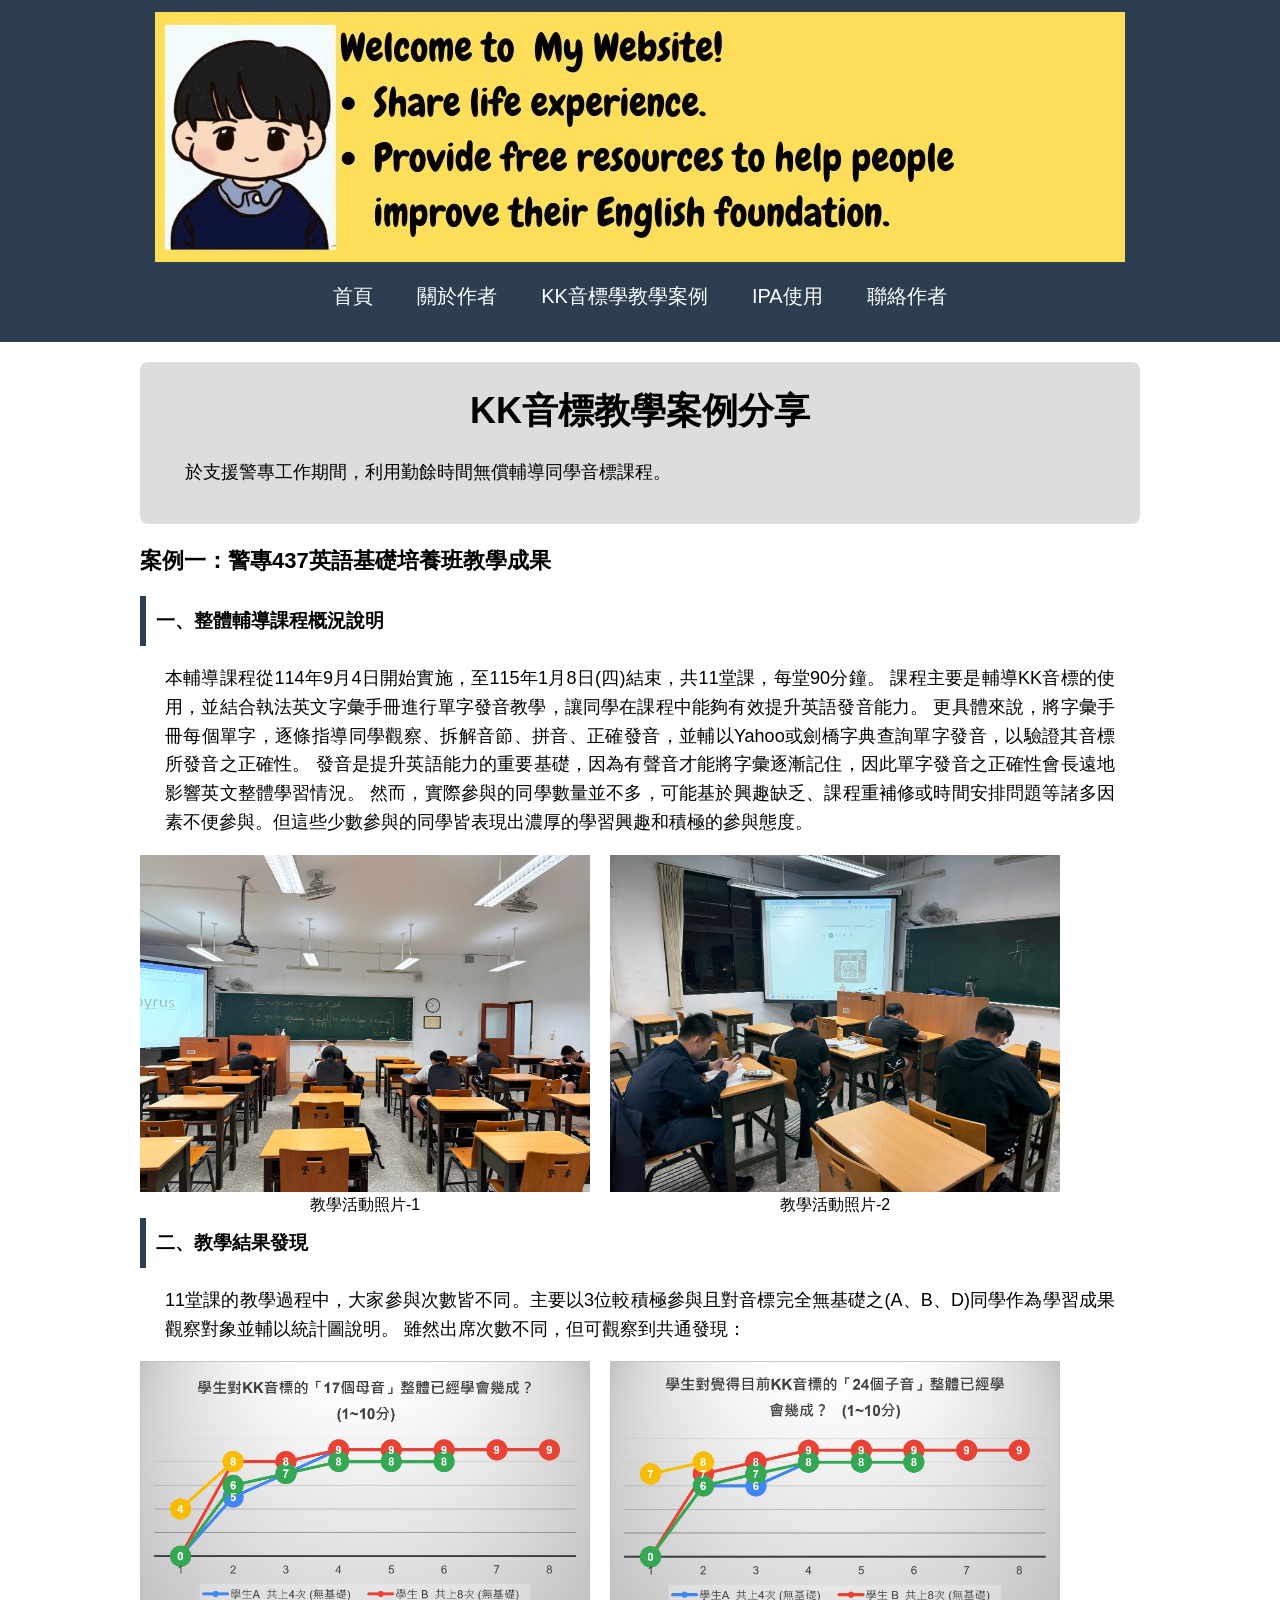
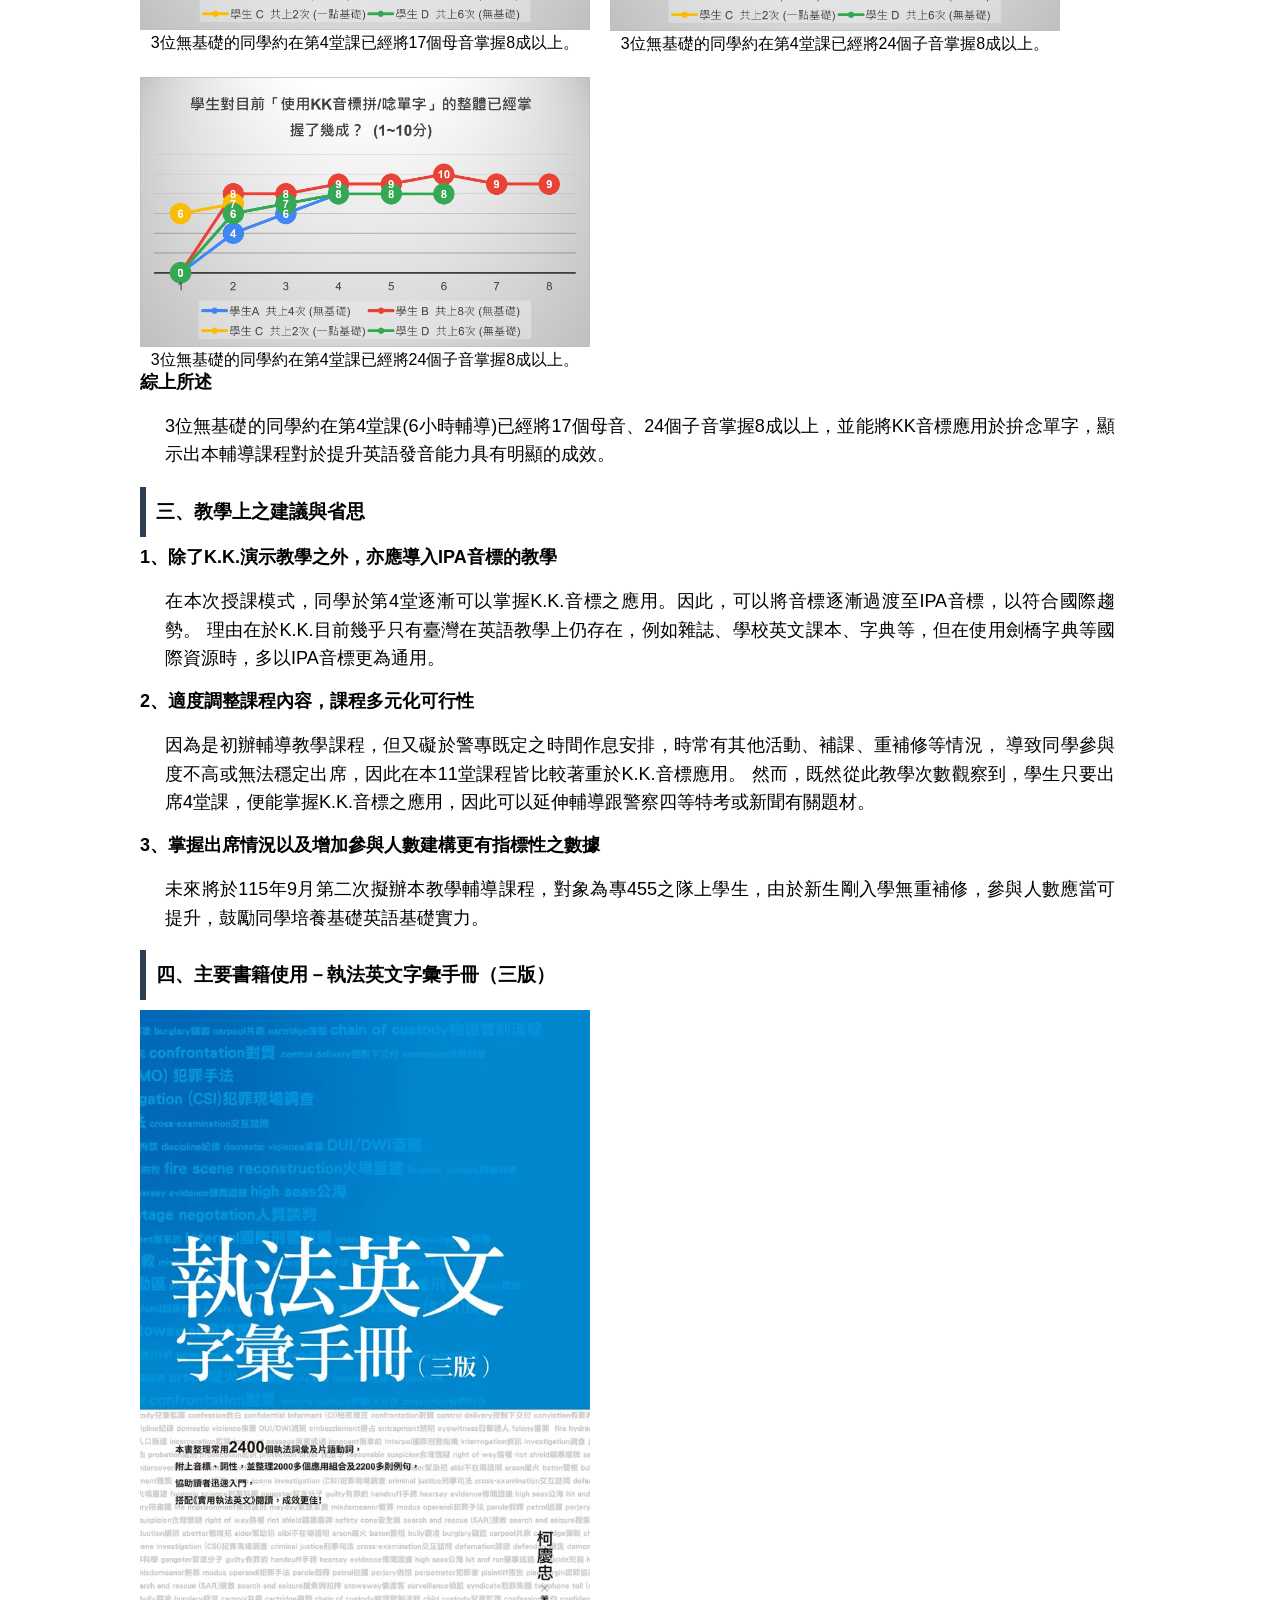
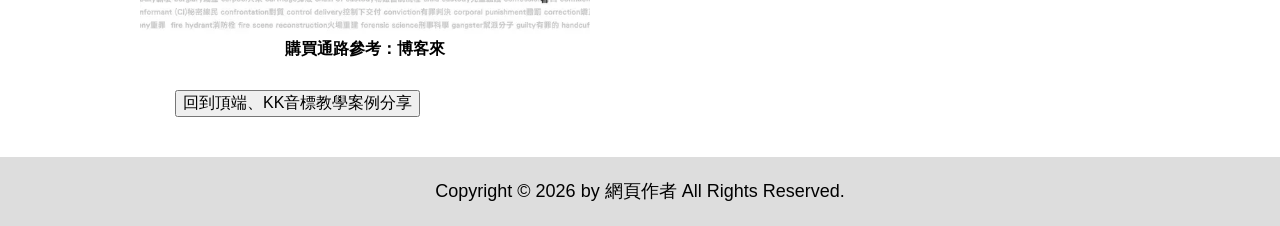
<file: pages/KK-case-study.html>
<!DOCTYPE html>
<html lang="zh-Hant-tw">
    <head>
        <meta charset="UTF-8">
        <meta name="description" content="KK音標教學案例分享">
        <meta name="viewport" content="width=device-width, initial-scale=1.0">
            <!-- RWD必備： <meta name="viewport" content="width=device-width, initial-scale=1.0">：能確保手機瀏覽器依裝置寬度正確顯示，避免內容在手機螢幕上縮小成無法閱讀的微小字體 。  -->
        <title>KK音標教學案例分享</title>    

        <link rel="stylesheet" href="../CSS/base.css">
        <link rel="stylesheet" href="../CSS/RWD.css">
    </head>

    <style>

    </style>

    <body>
        <header  class="site-header">
            <img src="../images/logo.jpg" alt="網站Logo，這張自畫像是我一位大學好朋友幫我設計的！" title="網站Logo，這張圖片是我一位大學好朋友幫我設計的！" 
                style="display: block; margin: 0 auto">
                <!-- style 屬性是寫在某個 HTML 元素裡面的，專門用來直接替那個元素加 CSS 樣式。-->
                  
                <!-- style="display: block; margin: 0 auto" 整串意涵：把圖片顯示成區塊元素，然後左右自動置中。
                            display: block; = 讓 <img> 變成區塊，自己獨占一行。
                            margin: 0 auto; = 上下外距 0，左右自動分配，所以圖片會水平置中。-->
            <nav class="nav">
                <ul class="menu">
                    <li><a href="../index.html">首頁</a></li>
                    <li><a href="../pages/about.html">關於作者</a></li>

                    <li class="dropdown">
                        <button type="button" class="menu-title">KK音標學教學案例</button>
                        <ul class="submenu">
                            <li> <a href="../pages/KK-phonetic-symbols.html">KK音標學習</a></li>
                            <li> <a href="../pages/KK-application.html">單字應用教學</a></li>
                            <li> <a href="../pages/KK-case-study.html">學習案例分享</a></li>
                        </ul>
                    </li>

                    <li><a href="../pages/IPA-introduction.html">IPA使用</a></li>
                    <li><a href="../pages/contact.html">聯絡作者</a></li>
                </ul>
            </nav>
        </header>
        <main class="container">  
            <!-- main = 這一頁最主要的內容範圍。 -->
            <section class="hero">
                <!-- section = main 裡面切出來的一塊一塊主題。 -->
                <h1>KK音標教學案例分享</h1> 
                <p>於支援警專工作期間，利用勤餘時間無償輔導同學音標課程。</p>
            </section>
            
            <section class="sub-hero">
                <h2>案例一：警專437英語基礎培養班教學成果</h2>
                <h3>一、整體輔導課程概況說明</h3>
                    <p> 本輔導課程從114年9月4日開始實施，至115年1月8日(四)結束，共11堂課，每堂90分鐘。
                        課程主要是輔導KK音標的使用，並結合執法英文字彙手冊進行單字發音教學，讓同學在課程中能夠有效提升英語發音能力。
                        更具體來說，將字彙手冊每個單字，逐條指導同學觀察、拆解音節、拼音、正確發音，並輔以Yahoo或劍橋字典查詢單字發音，以驗證其音標所發音之正確性。
                        發音是提升英語能力的重要基礎，因為有聲音才能將字彙逐漸記住，因此單字發音之正確性會長遠地影響英文整體學習情況。
                        然而，實際參與的同學數量並不多，可能基於興趣缺乏、課程重補修或時間安排問題等諸多因素不便參與。但這些少數參與的同學皆表現出濃厚的學習興趣和積極的參與態度。 </p>
                <div class="image-container">
                     <figure>
                        <!-- <figure>元素是用來包含影像<img>和其他說明 <figcaption>，簡單來說<figure>是群組標籤（套組）-->
                        <img src="../images/437/教學情況-1.jpg" alt="教學情況-1" title="教學情況-1"/>
                        <figcaption>教學活動照片-1</figcaption>
                        </figure>
                    <figure>
                        <img src="../images/437/教學情況-2.jpg" alt="教學情況-2" title="教學情況-2"/>
                        <figcaption>教學活動照片-2</figcaption>
                    </figure>
                </div>

                <h3>二、教學結果發現</h3>
                    <p> 11堂課的教學過程中，大家參與次數皆不同。主要以3位較積極參與且對音標完全無基礎之(A、B、D)同學作為學習成果觀察對象並輔以統計圖說明。
                    雖然出席次數不同，但可觀察到共通發現：</p>
                <div class="image-container">
                    <figure>
                        <img src="../images/437/母音掌握程度.jpg" alt="母音掌握程度" title="母音掌握程度"/>
                        <figcaption>3位無基礎的同學約在第4堂課已經將17個母音掌握8成以上。</figcaption>
                    </figure>

                    <figure>
                        <img src="../images/437/子音掌握程度.jpg" alt="子音掌握程度" title="子音掌握程度"/>
                        <figcaption>3位無基礎的同學約在第4堂課已經將24個子音掌握8成以上。</figcaption>
                    </figure>
    
                    <figure>
                        <img src="../images/437/整體音標應用掌握程度.jpg" alt="整體音標應用掌握程度" title="整體音標應用掌握程度"/>
                        <figcaption>3位無基礎的同學約在第4堂課已經將24個子音掌握8成以上。</figcaption>
                    </figure>
                </div>

                    <h4 class="summary-title ">綜上所述</h4>
                    <p>3位無基礎的同學約在第4堂課(6小時輔導)已經將17個母音、24個子音掌握8成以上，並能將KK音標應用於拚念單字，顯示出本輔導課程對於提升英語發音能力具有明顯的成效。</p>
                
                <h3>三、教學上之建議與省思</h3>
                    <h4 class="summary-title ">1、除了K.K.演示教學之外，亦應導入IPA音標的教學</h4>
                    <p> 在本次授課模式，同學於第4堂逐漸可以掌握K.K.音標之應用。因此，可以將音標逐漸過渡至IPA音標，以符合國際趨勢。 
                        理由在於K.K.目前幾乎只有臺灣在英語教學上仍存在，例如雜誌、學校英文課本、字典等，但在使用劍橋字典等國際資源時，多以IPA音標更為通用。 </p>
                    
                    <h4 class="summary-title ">2、適度調整課程內容，課程多元化可行性</h4>
                    <p> 因為是初辦輔導教學課程，但又礙於警專既定之時間作息安排，時常有其他活動、補課、重補修等情況， 導致同學參與度不高或無法穩定出席，因此在本11堂課程皆比較著重於K.K.音標應用。 
                        然而，既然從此教學次數觀察到，學生只要出席4堂課，便能掌握K.K.音標之應用，因此可以延伸輔導跟警察四等特考或新聞有關題材。 </p>
                    
                    <h4 class="summary-title ">3、掌握出席情況以及增加參與人數建構更有指標性之數據</h4>
                    <p>未來將於115年9月第二次擬辦本教學輔導課程，對象為專455之隊上學生，由於新生剛入學無重補修，參與人數應當可提升，鼓勵同學培養基礎英語基礎實力。</p>
                
                <h3>四、主要書籍使用－執法英文字彙手冊（三版）</h3>
            
                <div class="image-container">
                    <figure>
                    <img src="../images/執法英文字彙手冊（三版）.jpg" alt="執法英文字彙手冊（三版）" title="執法英文字彙手冊（三版）"width="10%" height="10%"/>
                        <figcaption>
                           <a href="https://www.books.com.tw/products/0010980999?srsltid=AfmBOooNMLrYZ70TwlK1l_knkw21_PeEeNcc3-rGLP91GqSNMQuFejFh" target="_blank"> <b>購買通路參考：博客來</b> </a> </li>
                                    <!-- target="_blank" 會在新分頁中開啟連結 -->
                        </figcaption>   
                    </figure>
                </div>
            </section>


            <section class="sub-hero">
                <h2></h2>
                    <P></p>
            </section>

            <p> <button class="botton"> <a href="#top">回到頂端、KK音標教學案例分享</a> </button></p>
        </main>
        
        <footer class="site-footer">
            <p>Copyright © 2026 by 網頁作者 All Rights Reserved.</p>
        </footer>
    </body>

</html>
</file>
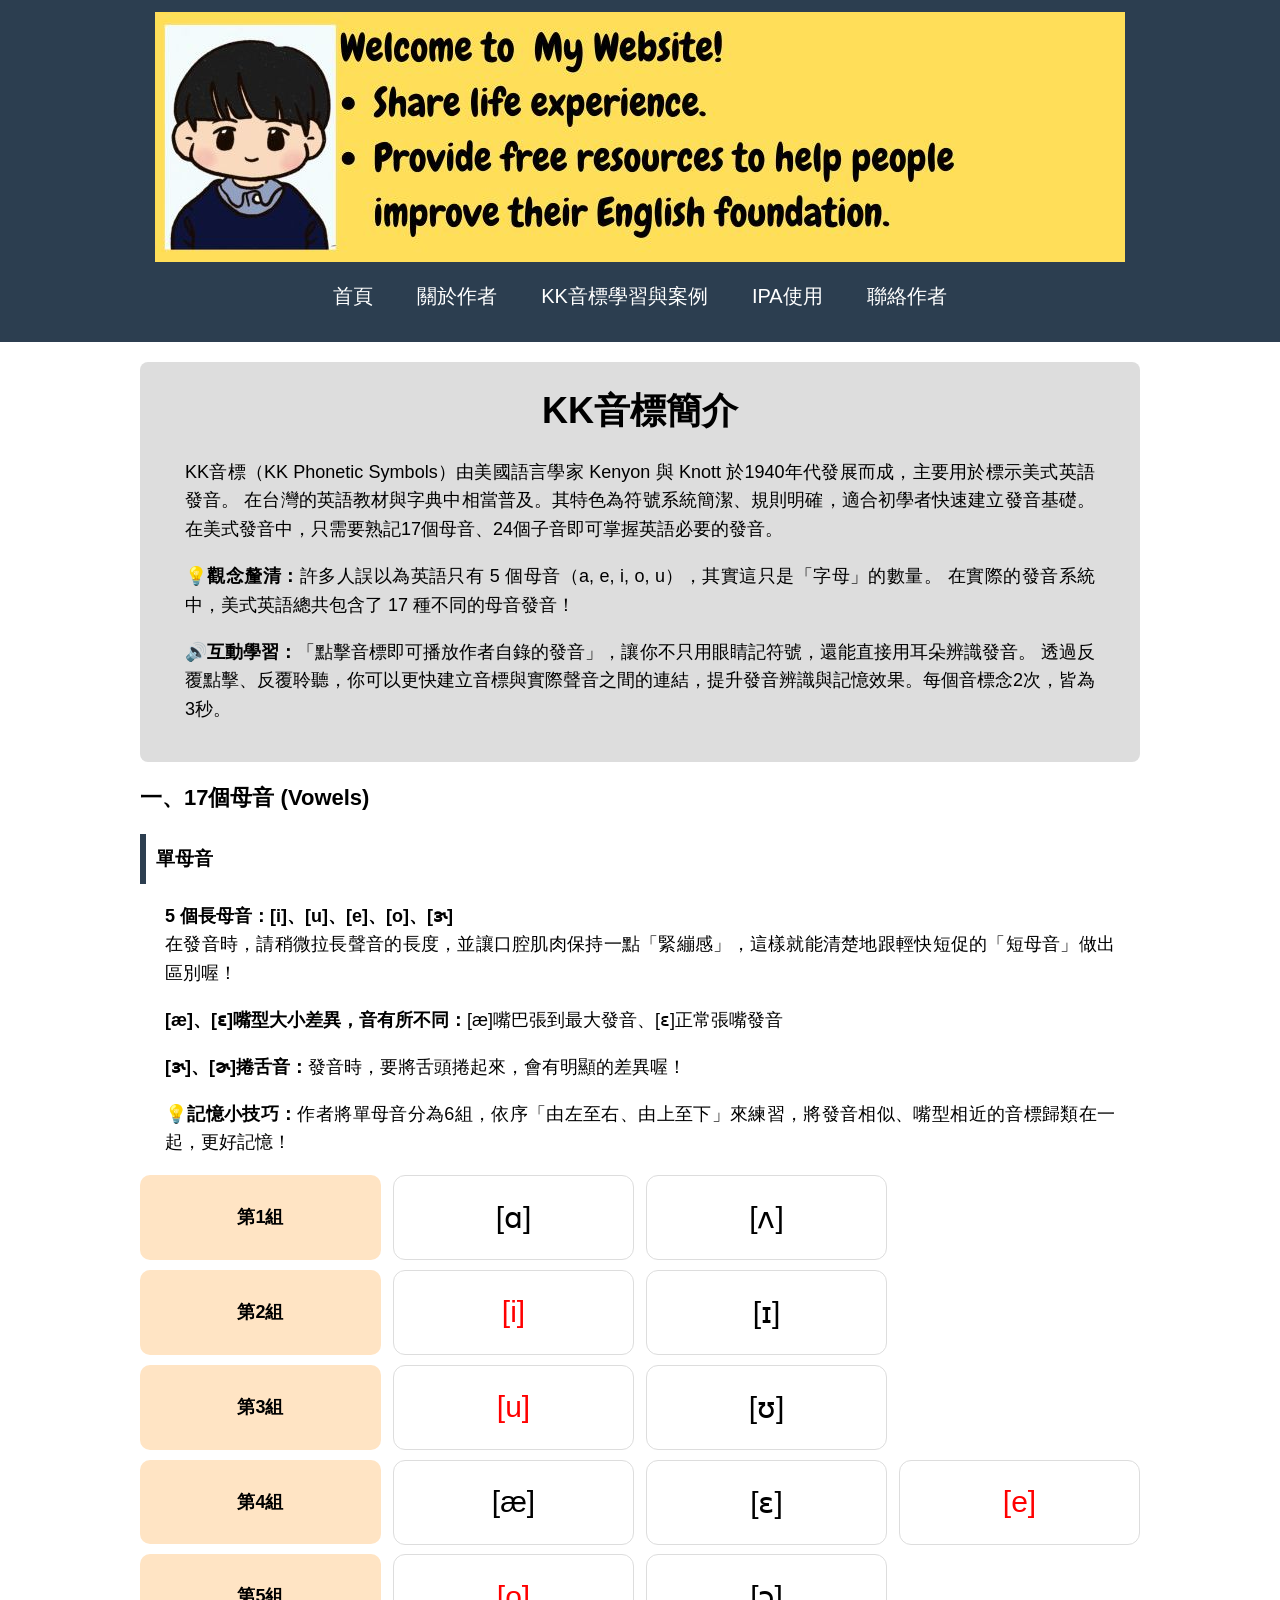
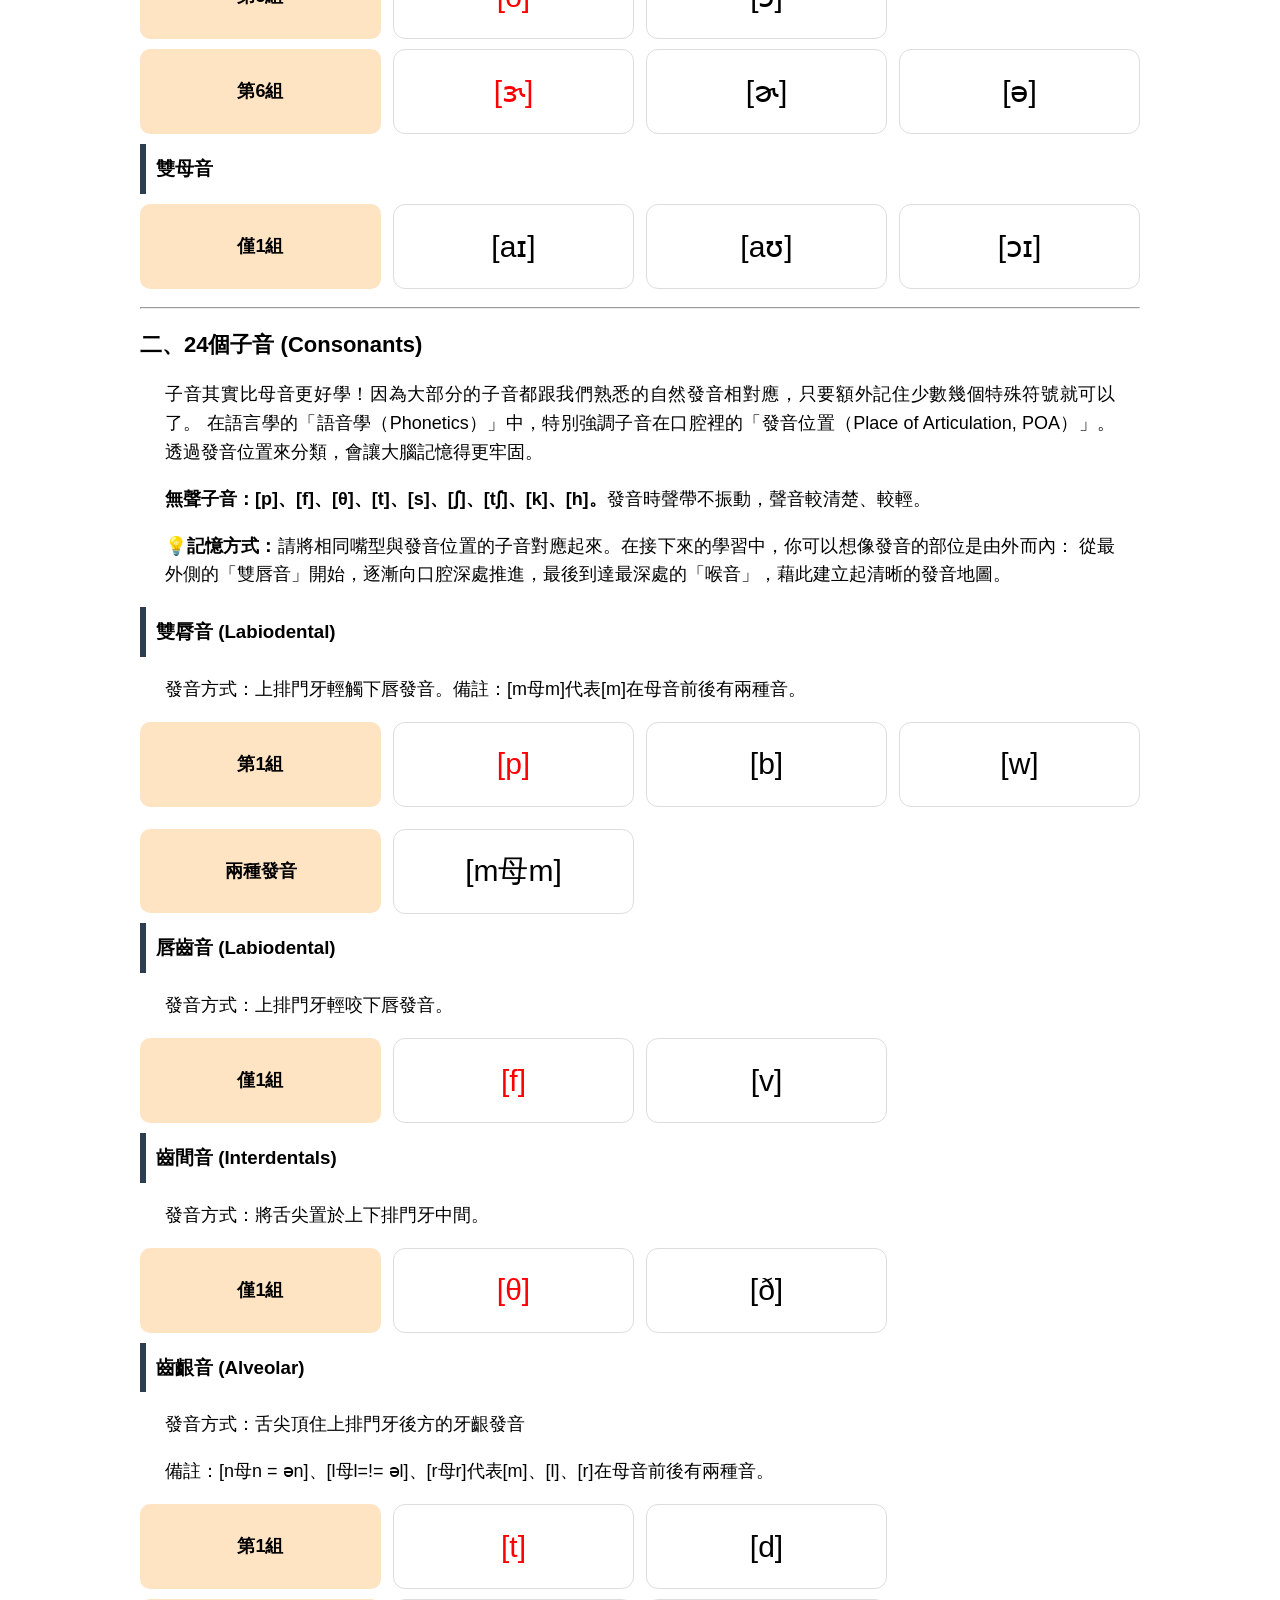
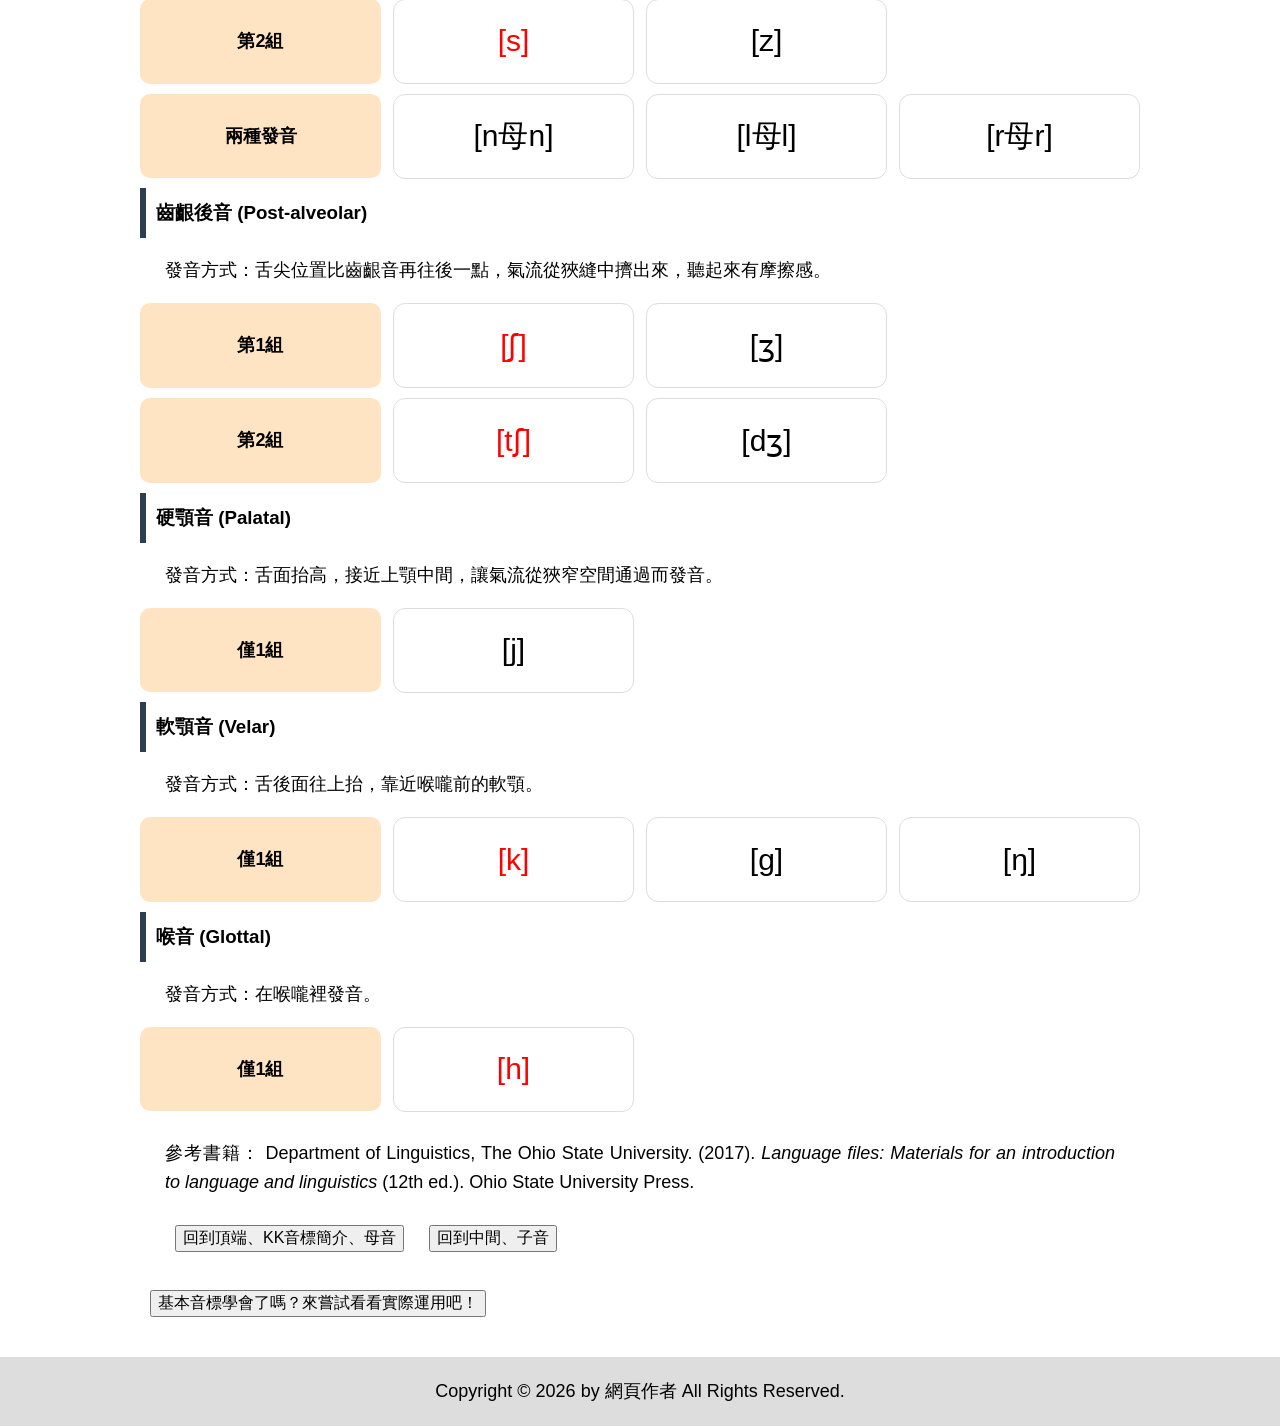
<file: pages/KK-phonetic-symbols.html>
<!DOCTYPE html> 
<html lang="zh-Hant-tw"> <!-- 告訴瀏覽器這個網頁是用「台灣繁體中文寫的」 -->
    <head>
        <meta charset="UTF-8">

        <meta name="description" content="KK音標學習">

        <meta name="viewport" content="width=device-width, initial-scale=1.0">
            <!-- RWD必備： <meta name="viewport" content="width=device-width, initial-scale=1.0">：能確保手機瀏覽器依裝置寬度正確顯示，避免內容在手機螢幕上縮小成無法閱讀的微小字體 。  -->

        <title>KK音標學習</title>

        <link rel="stylesheet" href="../CSS/base.css">  <!-- base這份放「一般外觀」和「共同基本設定」。 -->
            <!-- link是用來引入外部 CSS 檔案的元素，rel指html頁面和連結檔案的關係，其屬性質應使用stylesheet，href用來指定 CSS 檔案的路徑 -->
        <link rel="stylesheet" href="../CSS/RWD.css">    <!-- 這份只放RWD和「螢幕尺寸變化、圖片不爆版」比較有關的內容。 -->
        <style>
       
            
        </style>
    </head>

    <body> 
        <header  class="site-header" id="top">
            <img src="../images/logo.jpg" alt="網站Logo，這張自畫像是我一位大學好朋友幫我設計的！" title="網站Logo，這張圖片是我一位大學好朋友幫我設計的！" 
                style="display: block; margin: 0 auto">
                <!-- style 屬性是寫在某個 HTML 元素裡面的，專門用來直接替那個元素加 CSS 樣式。-->
                  
                <!-- style="display: block; margin: 0 auto" 整串意涵：把圖片顯示成區塊元素，然後左右自動置中。
                            display: block; = 讓 <img> 變成區塊，自己獨占一行。
                            margin: 0 auto; = 上下外距 0，左右自動分配，所以圖片會水平置中。-->
            <nav class="nav">
                <ul class="menu">
                    <li><a href="../index.html">首頁</a></li>
                    <li><a href="../pages/about.html">關於作者</a></li>
                    <li class="dropdown">
                        <button class="menu-title">KK音標學習與案例</button>
                        <ul class="submenu">
                            <li> <a href="../pages/KK-phonetic-symbols.html">KK音標學習</a></li>
                            <li> <a href="../pages/KK-application.html">單字應用教學</a></li>
                            <li> <a href="../pages/KK-case-study.html">學習案例分享</a></li>
                        </ul>
                    </li>
                    <li><a href="../pages/IPA-introduction.html">IPA使用</a></li>
                    <li><a href="../pages/contact.html">聯絡作者</a></li>
                </ul>
            </nav>
        </header>

        <main class="container">  
            <section class="hero">
                <h1>KK音標簡介</h1>
                <p> KK音標（KK Phonetic Symbols）由美國語言學家 Kenyon 與 Knott 於1940年代發展而成，主要用於標示美式英語發音。
                    在台灣的英語教材與字典中相當普及。其特色為符號系統簡潔、規則明確，適合初學者快速建立發音基礎。
                    在美式發音中，只需要熟記17個母音、24個子音即可掌握英語必要的發音。</p>
                <p>💡<b>觀念釐清：</b>許多人誤以為英語只有 5 個母音（a, e, i, o, u），其實這只是「字母」的數量。
                    在實際的發音系統中，美式英語總共包含了 17 種不同的母音發音！</p>
                 <p>🔊<b>互動學習：</b>「點擊音標即可播放作者自錄的發音」，讓你不只用眼睛記符號，還能直接用耳朵辨識發音。
                    透過反覆點擊、反覆聆聽，你可以更快建立音標與實際聲音之間的連結，提升發音辨識與記憶效果。每個音標念2次，皆為3秒。</p>    
                
            </section>

            <section class="sub-hero">
               <h2>一、17個母音 (Vowels)</h2>
               <h3>單母音</h3> 
                    <p><b>5 個長母音：[i]、[u]、[e]、[o]、[ɝ]</b><br/>
                        在發音時，請稍微拉長聲音的長度，並讓口腔肌肉保持一點「緊繃感」，這樣就能清楚地跟輕快短促的「短母音」做出區別喔！</p>
                    <p><b>[æ]、[ɛ]嘴型大小差異，音有所不同：</b>[æ]嘴巴張到最大發音、[ɛ]正常張嘴發音 </p>   
                    <p><b>[ɝ]、[ɚ]捲舌音：</b>發音時，要將舌頭捲起來，會有明顯的差異喔！</p> 

                    <p>💡<b>記憶小技巧：</b>作者將單母音分為6組，依序「由左至右、由上至下」來練習，將發音相似、嘴型相近的音標歸類在一起，更好記憶！</p>
                
                <div class="vowel-list"> 
                        <!-- 為了兼顧電腦與手機版面呈現，將grid網格設定為一行最多4格 -->
                        <!-- onclick="..."：當按鈕被點擊時，執行裡面的 JavaScript-->
                        <!-- new Audio('../audios/[a].mp3')：建立一個新的音訊物件，並指定音檔路徑 -->
                        <!-- .play()：讓這個音訊開始播放 -->
                    <h4 class="word-set">第1組</h4>     
                    <button class="vowels" onclick="playSound('../audios/KK Phonetic Symbols/Vowels/[ɑ].m4a').play()">[ɑ]</button>
                    <button class="vowels" onclick="playSound('../audios/KK Phonetic Symbols/Vowels/[ʌ].m4a').play()">[ʌ]</button>
                </div>

                <div class="vowel-list"> 
                    <h4 class="word-set">第2組</h4> 
                    <button class="vowels ii" onclick="playSound('../audios/KK Phonetic Symbols/Vowels/[ii].m4a').play()">[i]</button>
                    <button class="vowels" onclick="playSound('../audios/KK Phonetic Symbols/Vowels/[ɪ].m4a').play()">[ɪ]</button>
                </div>


                <div class="vowel-list"> 
                    <h4 class="word-set">第3組</h4>
                    <button class="vowels u" onclick="playSound('../audios/KK Phonetic Symbols/Vowels/[u].m4a').play()">[u]</button>
                    <button class="vowels" onclick="playSound('../audios/KK Phonetic Symbols/Vowels/[ʊ].m4a').play()">[ʊ]</button>
                </div>

                <div class="vowel-list"> 
                    <h4 class="word-set">第4組</h4>
                    <button class="vowels" onclick="playSound('../audios/KK Phonetic Symbols/Vowels/[æ].m4a').play()">[æ]</button>
                    <button class="vowels" onclick="playSound('../audios/KK Phonetic Symbols/Vowels/[ɛ].m4a').play()">[ɛ]</button>
                    <button class="vowels e" onclick="playSound('../audios/KK Phonetic Symbols/Vowels/[e].m4a').play()">[e]</button>
                </div>

                <div class="vowel-list"> 
                    <h4 class="word-set">第5組</h4>
                    <button class="vowels o" onclick="playSound('../audios/KK Phonetic Symbols/Vowels/[o].m4a').play()">[o]</button>
                    <button class="vowels" onclick="playSound('../audios/KK Phonetic Symbols/Vowels/[ɔ].m4a').play()">[ɔ]</button>
                </div>

                <div class="vowel-list"> 
                    <h4 class="word-set">第6組</h4>
                    <button class="vowels ɝ" onclick="playSound('../audios/KK Phonetic Symbols/Vowels/[ɝ].m4a').play()">[ɝ]</button>
                    <button class="vowels" onclick="playSound('../audios/KK Phonetic Symbols/Vowels/[ɚ].m4a').play()">[ɚ]</button>
                    <button class="vowels ə" onclick="playSound('../audios/KK Phonetic Symbols/Vowels/[ə].m4a').play()">[ə]</button>
                </div>

                <h3>雙母音</h3>
                <div class="vowel-list"> 
                    <h4 class="word-set">僅1組</h4>       
                    <button class="vowels" onclick="playSound('../audios/KK Phonetic Symbols/Vowels/[aɪ].m4a').play()">[aɪ]</button>
                    <button class="vowels" onclick="playSound('../audios/KK Phonetic Symbols/Vowels/[aʊ].m4a').play()">[aʊ]</button>
                    <button class="vowels" onclick="playSound('../audios/KK Phonetic Symbols/Vowels/[ɔɪ].m4a').play()">[ɔɪ]</button>
                </div>
            </section>
            <hr/>
            <section class="sub-hero">
               <h2 id="middle">二、24個子音 (Consonants)</h2>
                    <p> 子音其實比母音更好學！因為大部分的子音都跟我們熟悉的自然發音相對應，只要額外記住少數幾個特殊符號就可以了。
                        在語言學的「語音學（Phonetics）」中，特別強調子音在口腔裡的「發音位置（Place of Articulation, POA）」。透過發音位置來分類，會讓大腦記憶得更牢固。</p>
                    <p><b>無聲子音：[p]、[f]、[θ]、[t]、[s]、[ʃ]、[tʃ]、[k]、[h]。</b>發音時聲帶不振動，聲音較清楚、較輕。</p>
                    <p><b>💡記憶方式：</b>請將相同嘴型與發音位置的子音對應起來。在接下來的學習中，你可以想像發音的部位是由外而內：
                            從最外側的「雙唇音」開始，逐漸向口腔深處推進，最後到達最深處的「喉音」，藉此建立起清晰的發音地圖。</p>
                    
                
                <h3> 雙脣音 (Labiodental)</h3>
                    <p>發音方式：上排門牙輕觸下唇發音。備註：[m母m]代表[m]在母音前後有兩種音。</p>
                <div class="consonant-list">
                    <h4 class="word-set">第1組</h4> 
                    <button class="consonants p" onclick="playSound('../audios/KK Phonetic Symbols/Consonants/[p].m4a').play()">[p]</button>
                    <button class="consonants" onclick="playSound('../audios/KK Phonetic Symbols/Consonants/[b].m4a').play()">[b]</button>
                    <button class="consonants" onclick="playSound('../audios/KK Phonetic Symbols/Consonants/[w].m4a').play()">[w]</button>
                    <h4 class="word-set">兩種發音</h4> 
                    <button class="consonants" onclick="playSound('../audios/KK Phonetic Symbols/Consonants/[m母m].m4a').play()">[m母m]</button>
                </div>
                
                <h3> 唇齒音 (Labiodental)</h3>
                    <p>發音方式：上排門牙輕咬下唇發音。</p>
                <div class="consonant-list">
                    <h4 class="word-set">僅1組</h4> 
                    <button class="consonants f" onclick="playSound('../audios/KK Phonetic Symbols/Consonants/[f].m4a').play()">[f]</button>
                    <button class="consonants" onclick="playSound('../audios/KK Phonetic Symbols/Consonants/[v].m4a').play()">[v]</button>
                </div>

                <h3> 齒間音 (Interdentals)</h3>
                    <p>發音方式：將舌尖置於上下排門牙中間。</p>
                <div class="consonant-list">
                    <h4 class="word-set">僅1組</h4> 
                    <button class="consonants θ" onclick="playSound('../audios/KK Phonetic Symbols/Consonants/[θ].m4a').play()">[θ]</button>
                    <button class="consonants" onclick="playSound('../audios/KK Phonetic Symbols/Consonants/[ð].m4a').play()">[ð]</button>
                </div>

                <h3> 齒齦音 (Alveolar)</h3>
                    <p>發音方式：舌尖頂住上排門牙後方的牙齦發音</p>
                    <p>備註：[n母n = ən]、[l母l=!= əl]、[r母r]代表[m]、[l]、[r]在母音前後有兩種音。</p>
                <div class="consonant-list">
                    <h4 class="word-set">第1組</h4> 
                    <button class="consonants t" onclick="playSound('../audios/KK Phonetic Symbols/Consonants/[t].m4a').play()">[t]</button>
                    <button class="consonants" onclick="playSound('../audios/KK Phonetic Symbols/Consonants/[d].m4a').play()">[d]</button>
                </div> 
                <div class="consonant-list">
                    <h4 class="word-set">第2組</h4> 
                    <button class="consonants s" onclick="playSound('../audios/KK Phonetic Symbols/Consonants/[s].m4a').play()">[s]</button>
                    <button class="consonants" onclick="playSound('../audios/KK Phonetic Symbols/Consonants/[z].m4a').play()">[z]</button>
                </div>
                <div class="consonant-list">
                    <h4 class="word-set">兩種發音</h4>  
                    <button class="consonants" onclick="playSound('../audios/KK Phonetic Symbols/Consonants/[n母n = ən].m4a').play()">[n母n]</button>
                    <button class="consonants" onclick="playSound('../audios/KK Phonetic Symbols/Consonants/[l母l = əl].m4a').play()">[l母l]</button>
                    <button class="consonants" onclick="playSound('../audios/KK Phonetic Symbols/Consonants/[r母r].m4a').play()">[r母r]</button>
                </div>

                <h3> 齒齦後音 (Post-alveolar)</h3>
                    <p>發音方式：舌尖位置比齒齦音再往後一點，氣流從狹縫中擠出來，聽起來有摩擦感。</p>
                <div class="consonant-list">
                    <h4 class="word-set">第1組</h4> 
                    <button class="consonants ʃ" onclick="playSound('../audios/KK Phonetic Symbols/Consonants/[ʃ].m4a').play()">[ʃ]</button>
                    <button class="consonants" onclick="playSound('../audios/KK Phonetic Symbols/Consonants/[ʒ].m4a').play()">[ʒ]</button>
                </div>   
                <div class="consonant-list">
                    <h4 class="word-set">第2組</h4> 
                    <button class="consonants tʃ" onclick="playSound('../audios/KK Phonetic Symbols/Consonants/[tʃ].m4a').play()">[tʃ]</button>
                    <button class="consonants" onclick="playSound('../audios/KK Phonetic Symbols/Consonants/[dʒ].m4a').play()">[dʒ]</button>
                </div>

                <h3> 硬顎音 (Palatal)</h3>
                        <p>發音方式：舌面抬高，接近上顎中間，讓氣流從狹窄空間通過而發音。</p>
                <div class="consonant-list">
                    <h4 class="word-set">僅1組</h4>
                    <button class="consonants" onclick="playSound('../audios/KK Phonetic Symbols/Consonants/[j].m4a').play()">[j]</button>
                </div>

                <h3> 軟顎音 (Velar)</h3>
                    <p>發音方式：舌後面往上抬，靠近喉嚨前的軟顎。</p>
                <div class="consonant-list">
                    <h4 class="word-set">僅1組</h4>
                    <button class="consonants k" onclick="playSound('../audios/KK Phonetic Symbols/Consonants/[k].m4a').play()">[k]</button>
                    <button class="consonants" onclick="playSound('../audios/KK Phonetic Symbols/Consonants/[g].m4a').play()">[g]</button>
                    <button class="consonants" onclick="playSound('../audios/KK Phonetic Symbols/Consonants/[ŋ].m4a').play()">[ŋ]</button>
                </div>

                <h3> 喉音 (Glottal)</h3>
                    <p>發音方式：在喉嚨裡發音。</p>
                <div class="consonant-list">
                    <h4 class="word-set">僅1組</h4>
                    <button class="consonants h" onclick="playSound('../audios/KK Phonetic Symbols/Consonants/[h].m4a').play()">[h]</button>
                </div>
            </section>

            <p>參考書籍： Department of Linguistics, The Ohio State University. (2017). 
                        <i>Language files: Materials for an introduction to language and linguistics</i> 
                            (12th ed.). Ohio State University Press.</p>

            <p> <button class="botton"> <a href="#top">   回到頂端、KK音標簡介、母音</a></button>
                <button class="botton"> <a href="#middle">回到中間、子音</a> </button></p>
                <button class="botton"> <a href="../pages/KK-application.html">基本音標學會了嗎？來嘗試看看實際運用吧！</a> </button></p>
        </main>

        <footer class="site-footer">
            <p>Copyright © 2026 by 網頁作者 All Rights Reserved.</p>
        </footer>
    <!-- 把這段 script 放在頁面最下面（通常放在 </body> 的正上方） -->
        <script>
            // 宣告一個變數用來記住「目前正在播放的音檔」
            let currentAudio = null;

            // 建立一個共用的播放函數
            function playSound(audioSrc) {
                // 如果目前有音檔正在播放，就先暫停它，並把時間歸零
                if (currentAudio) {
                    currentAudio.pause();
                    currentAudio.currentTime = 0;
                }
                
                // 建立新的音檔並播放，然後把這個新音檔指派給 currentAudio 變數記住
                currentAudio = new Audio(audioSrc);
                currentAudio.play();
            }
        </script>
    </body>

</html>
</file>
<file: CSS/base.css>
/* * 代表全域選擇器，會套用到所有元素 */
/*在 CSS 裡說的「box盒子」，就是指每一個 HTML 元素都像一個方塊區域，有內容、內距、邊框和外距。*/
/*box-sizing: border-box; 的意思是：你設定的寬高，會把 padding (內距)和 border (邊框) 一起算進去。*/
* {
  box-sizing: border-box;
}

/* body 是整個網頁主體 */
/* margin: 0; 先把瀏覽器預設外距清掉 */
/* font-family: 設定字體 */
/* line-height: 文字行高 */
/* font-size: 基本文字大小 */
/* background-color: 頁面背景色 */
/* color: 頁面文字顏色 */
body {
  margin: 0;
  font-family: Arial, "Microsoft JhengHei", sans-serif;
  line-height: 1.6;
  font-size: 16px;
  background-color: white;
  color: black;
}

h3 {
  border-left: 6px solid #2c3e50;  /* 標題左邊加一條 6px 深藍色線條 */
  margin: 0 0 10px 0; /* 外距：上 0、左右 0、下 10px，讓 h3 和下面 p 有點距離 */
  padding: 10px; /* 標題內距，讓文字不要貼邊 */
}

h4 {
  background-color: bisque;
  margin: 0 0 10px 0; /* 外距：上 0、左右 0、下 10px，讓 h3 和下面 p 有點距離 */
  padding: 20px; /* 標題內距，讓文字不要貼邊 */
  border-radius: 10px;
  font-size: 28px;
  text-align: center;
}

h4.summary-title {
  background: none;
  margin: 0 0 6px 0;
  padding: 0;
  font-size: 18px;
  line-height: 1.2;
  text-align: left;
  border-radius: 0;
}

.caption-title {
  background-color: bisque;
  margin: 10px 10px 10px 10px; /* 外距：上 0、左右 0、下 10px */
  padding: 20px; /* 標題內距，讓文字不要貼邊 */
  border-radius: 10px;
  font-size: 28px;
  text-align: center;
}

.word-set {
  font-size: 18px;
  text-align: center;
  justify-content: center;
  padding: 28px;
}

a {
  color: black;
  text-decoration: none;
  font-size: 16px;
}

/* base.css：桌機 / 平板先並排 */
.image-container {
    display: flex; /* 把這個元素設定成「彈性盒容器」，讓 figure 可以水平排列 */
    flex-wrap: wrap; /* 如果空間不夠，允許換行 */
    gap: 20px; /* 每張照片之間的間距 */
    justify-content: flex-start; 
      /* 把flex-start靠主軸的起點對齊 、ceter讓整組圖片置中、flex-end 往後靠齊 、space-between左右貼邊，中間平均分散 */
}

.image-container figure {
    flex: 0 0 45%;  
      /* flex: 1 1 45%的意思：
          flex-grow: 1 ：個元素在有多出空間時，可以放大，而且是按照比例去分配空間 ； 0表示不要自動放大
          flex-shrink: 1 ：元素在空間不夠時，可以縮小，而且也是按照比例縮小 ； 0表示不要自動縮小
          flex-basis: 45% ：表示這個元素一開始的基準寬度是 45%，如果要併排三個則調成約33% */
    margin: 0; /* 移除 figure 預設外距，避免版面跑掉 */
    text-align: center; /* 圖片說明文字置中 */
}

.image-container img {
    width: 100%; /* 圖片寬度撐滿 figure */
    max-width: 100%; /* 防止圖片超出容器 */
    height: auto;  /* 維持圖片原始比例，不變形 */
    display: block;  /* 移除圖片下方多餘空白 */
}


.botton {
 margin: 10px;
}


.botton:hover {
  border-radius: 10px;
  background-color:yellowgreen;
}



.vowels:hover,
.consonants:hover {
  background-color: yellowgreen;
}

/* .site-header 是頁首區塊 */
/* background-color: 設定頁首背景色 */
/* padding: 12px 0; 表示上下留白 12px，左右 0 */
.site-header {
  background-color: #2c3e50;
  padding: 12px 0;
}


.nav {
  background-color: #2c3e50;
  padding: 10px 20px;
}

/* 主選單 */
.menu {
  list-style: none;
  margin: 0;
  padding: 0;
  display: flex; /* 主選單橫向排列 */
  gap: 20px;
  align-items: center;
}


/* 主選單每個項目 */
.menu li {
  position: relative;
  list-style: none;
}

/* 主選單連結 */
.menu li a,
.menu-title  {
  text-decoration: none; /*  去掉底線 */
  color: white; /* 文字白色 */
  padding: 8px 12px; /* 連結內距，上下 8px 左右 12px */
  display: block; /* 讓 a 變成區塊，整塊都比較好點 */
  font-size: 20px;
}

/* 因為 KK音標學習與案例 是 span，不是 a，所以要另外寫 */
.menu-title {
  color: white;
  padding: 8px 12px;
  display: block;
  font-size: 20px;
  cursor: pointer;
  background: none;   /* 拿掉按鈕預設底色 */
  border: none;       /* 拿掉按鈕預設邊框 */
  outline: none;
  font-family: inherit;
  line-height: normal;
}

/* hover 選單裡的連結滑鼠移上去時的效果 、 focus 效果 、 span 滑鼠移上去也有一樣效果 */
.menu li a:hover,
.menu li a:focus,
.menu-title:hover,
.menu-title:hover,
.menu-title:focus {
  background-color: #34495e; /* 變更背景色 */
  border-radius: 5px; /*  讓四角微圓 */
}

/* 子選單預設先隱藏 */
.submenu {
  display: none;
  position: absolute;
  top: 100%;
  left: 0;
  min-width: 220px;
  margin: 0;
  padding: 0;
  background-color: #2c3e50;
  border-radius: 5px;
  box-shadow: 0 4px 10px rgba(0, 0, 0, 0.2);
  z-index: 1000;
}

/* 子選單每個 li 垂直排列 */
.submenu li {
  list-style: none; /* 子選單每個項目不要黑點 */
  width: 100%;
}

/* 子選單連結 */
.submenu li a {
  display: block;
  padding: 10px 14px;
  color: white;
  text-decoration: none;
  font-size: 18px;
  white-space: nowrap;
}

/* 子選單 hover */
.submenu li a:hover,
.submenu li a:focus {
  background-color: #34495e;
}

/* 滑鼠移上去或焦點進入時展開 */
.dropdown:hover .submenu,
.dropdown:focus-within .submenu {
  display: block;
}

.topics ul {
  list-style: none; /* 把清單前面的黑點取消掉 */
  margin: 0;  /* 清除 ul 預設的外距 */
  padding: 0; /* 清除 ul 預設的內距 */
  display: flex; /* 這樣 ul 裡面的 li 預設就會從左到右排開，而不是一個疊一個往下排。 */
  gap: 20px; /* 每個 li 卡片之間保留 20px 間距 */
  align-items: stretch;  /* 讓同一排的項目自動拉成一樣高 */
}

.topics li {
  flex: 1; /* 每個 li 平均分配寬度 */
  border: 1px solid #ddd; /* 卡片外框：1px 淺灰色邊線 */
  background: white; /* 卡片背景色設成白色 */
  padding: 12px;  /* 卡片內距，讓內容不要貼邊 */
  display: flex;  /* 把每個 li 也變成 flex 容器 */
  flex-direction: column;  /* 讓 li 裡面的內容改成直向排列，上面是 h3，下面是 p */
}

.topics h3 {
  text-align: center; /* 標題文字置中 */
  border-left: 6px solid #2c3e50;  /* 標題左邊加一條 6px 深藍色線條 */
  background-color: #b1c8de;  /* 標題背景顏色 */
  min-height: 60px;  /* 標題區塊至少 60px 高，避免有的高有的低 */
  margin: 0 0 10px 0; /* 外距：上 0、左右 0、下 10px，讓 h3 和下面 p 有點距離 */
  padding: 10px; /* 標題內距，讓文字不要貼邊 */

}


/* .hero 是主視覺或主介紹區塊 */
/* background-color: white; 白底 */
/* margin-top: 20px; 跟上方區塊留距離 */
/* padding: 20px; 內容和邊框之間留白 */
/* border-radius: 8px; 該區塊四角圓角，但因為白色看不到 */
.hero {
  background-color: #ddd;
  margin-top: 20px;
  padding: 20px;
  border-radius: 8px;
}

/* .hero h1 主標題 */
.hero h1 {
  margin: 0;
  padding: 0;
  font-size: 28px;
  text-align: center;
}

 p {
  font-size: 18px; /* font-size: 16px; 段落文字大小 */
                  /* text-indent: 2.1em段落都要縮排2個字元 */
  text-align: justify;  /* 強制文字左右對齊 */
  text-justify: inter-ideograph; /* 針對中文、日文等東亞文字優化間距 */ 
  margin-left: 25px;
  margin-right: 25px;
}

.sub-hero ul li {
  font-size: 18px; /* font-size: 16px; 段落文字大小 */
  text-align: justify;  /* 強制文字左右對齊 */
  text-justify: inter-ideograph; /* 針對中文、日文等東亞文字優化間距 */ 
}


.vowel-list,
.consonant-list {
  display: grid;  /* 把這個區塊變成 grid 網格容器 */
  grid-template-columns: repeat(4, 1fr); /* 固定排成 4 欄，每一欄平均分配寬度 */
  gap: 12px; /* 每個格子之間的間距 */
  align-items: stretch;  /* 讓同一排的項目自動拉成一樣高 */
}


.vowels,
.consonants {
  background: white;  /* 按鈕背景顏色 */
  border: 1px solid #ddd; /* 邊框，1px 灰色線 */
  border-radius: 12px;
  padding: 1rem 1.5rem;  /* 內距，上下 1rem、左右 1.5rem */
  text-align: center;
  cursor: pointer;
  transition: 0.2s; /* 動畫過渡效果，讓變化比較順 */
  font-size: 30px;
  margin-bottom: 0.5rem;   /* 每顆按鈕下面再留一點空間 */
  height: 85px;
}

.ii, .u, .e, .o, .ɝ {
  color: red;
}

.p, .f, .θ, .t, .s, .ʃ, .tʃ, .k, .h {
  color: red;
}

.sound-note {
  margin-top: 8px;
  font-size: 16px;
  color: #555;
}


/* .site-footer 是頁尾 */
/* text-align: center; 文字置中 */
/* padding: 20px; 內距 */
/* margin-top: 30px; 和上方內容拉開距離 */
/* background-color: #ddd; 淺灰背景 */
.site-footer {
  text-align: center;
  padding: 20px;
  margin-top: 30px;
  background-color: #ddd;
}

.site-footer p {
  margin: 0;
  text-align: center;
}

.table-wrap { /* 選取 class 為 table-wrap 的元素（ <div class="table-wrap">）外面那層「包起來」的盒子，通常拿來做橫向捲動、限制寬度、或加外框。 */
  overflow-x: auto; /* 當內容太寬、超出容器寬度時，出現「水平滾動條」。對手機或窄視窗很常用，讓表格可以左右滑 */
  -webkit-overflow-scrolling: touch; /* 讓 iOS（iPhone/iPad）在滾動時更順暢（滑動感比較自然）。主要是給行動裝置用的優化 */
}

.table-wrap table { /* 選取 .table-wrap 裡面的 <table> */
  width: 100%;/* 表格寬度佔滿 .table-wrap 容器的 100%。 */
  min-width: 700px;/* 表格「最少」要有 700px 寬。如果容器比 700px 窄，就會超出，然後因為上面有 overflow-x: auto，就會出現橫向滾動。 */
  border-collapse: collapse; /* 把相鄰格子的邊框合併成一條，不要有「雙線」的效果。一般做資料表都會開這個，比較整齊。 */
}

.table-wrap caption { /* 選取表格的 <caption>（標題）。 */
  margin-bottom: 10px; /* 標題下方留 10px 的空隙，跟表格本體分開一點。 */
  font-weight: bold; /* 字體加粗。 */
  font-size: 22px;
  text-align: center; /* 標題置中（但實際上可有可無，因為已經預設在中間）。 */
}

.table-wrap th, 
.table-wrap td{  /* 同時選取表格的 <th> 和 <td>。 */
  padding: 10px; /* 格子內容和邊框之間上下左右各留 10px，讓字不要貼邊，看起來比較舒服。 */
  border: 1px solid #ccc; /* 給每個格子一圈 1px 的實線邊框，顏色是淺灰（#ccc）。 */
  text-align: center;/* 格子內的文字置中。 */
  font-size: 18px;
}

.vocab-pronunciation { /* 選取 class 為 vocab-pronunciation 的元素（你的「請點擊」按鈕）。 */
  padding: 20px 20px; /* 上下 20px、左右 20px 的內距，讓按鈕有點「塊狀」的感覺，比較像可點擊的按鈕。 */
  border:none;
  cursor: pointer;
  border-radius: 10px;
  font-size: 16px;
}

.vocab-pronunciation:hover {
  border-radius: 10px;
  background-color:yellowgreen;
}
</file>
<file: CSS/RWD.css>
/* .container 是把主要內容集中放在中間、控制寬度的外層盒子 */
/* width: 90%; 表示容器寬度佔畫面 90% */
/* max-width: 1000px; 但最大不要超過 1000px */
/* margin: 0 auto; 上下外距 0，左右自動分配，讓區塊水平置中 */
.container {
  width: 90%;
  max-width: 1000px;
  margin: 0 auto;
}

 /* RWD 圖片自適應 */
/* max-width: 100%; 避免圖片超出螢幕 */
/* height: auto; 依比例自動調整高度，避免變形 */
/* display: block; 讓圖片變成區塊元素，自己獨占一行 */
img {
  max-width: 100%;
  height: auto;
  display: block; 
}

/* =========================
   TABLE 基本樣式
========================= */

/* .table-wrap：包住 table，當表格太寬時可以左右滑動 */
.table-wrap {
  overflow-x: auto;
  -webkit-overflow-scrolling: touch;
  margin: 16px 0;
}

/* table 本體 */
.table-wrap table {
  width: 100%;
  min-width: 700px;   /* 螢幕太小時，保留表格基本寬度，避免內容被擠爛 */
  border-collapse: collapse;
  background-color: #fff;
}

/* 表格標題 */
.table-wrap caption {
  margin-bottom: 10px;
  font-weight: bold;
  font-size: 1.1rem;
  text-align: center;
}

/* 表頭與儲存格 */
.table-wrap th,
.table-wrap td {
  padding: 10px;
  border: 1px solid #ccc;
  text-align: center;
  vertical-align: middle;
  line-height: 1.5;
}

/* 如果你希望英文單字/音標不要亂斷行，可以加這個 */
.table-wrap th {
  white-space: nowrap;
}

/* 發音按鈕 */
.vocab-pronunciation {
  padding: 6px 12px;
  cursor: pointer;
  border: 1px solid #999;
  background-color: #f5f5f5;
  border-radius: 6px;
  font-size: 16px;
}

.vocab-pronunciation:hover {
  background-color: yellowgreen;
}


/* =========================
   手機版
========================= */
@media (max-width: 767px) {
  .vowel-list,
  .consonant-list {
    grid-template-columns: repeat(4, 1fr); /* 手機排版繼續保留一排 4 個 */
    gap: 8px;
  }

  .vowels,
  .consonants {
    font-size: 18px; 
    height: 68px; 
    padding: 6px 4px; 
    /* 以上三種設定：讓手機格子尺寸回到可承受範圍 */

    margin-bottom: 0;
    line-height: 1.15;
    display: flex;
    align-items: center;
    justify-content: center;
    text-align: center;
    white-space: normal;

    /* 以下最關鍵兩個設定：因為像 [m母m]、[n母n]、[l母l] 這些字比較長，
    如果不允許正常換行，就會把格子硬撐歪；加了之後它可以在格內自己折行，比較不會爆版。 */
    word-break: break-word;
    overflow-wrap: break-word;
  }
 
   h4 {
    text-align: center;
    padding: 10px 12px;
    margin: 0 0 6px 0;
  }

  p {
    margin-left: 12px;
    margin-right: 12px;
    font-size: 17px;
    line-height: 1.8;
  }

  .menu {
    flex-direction: column;
    align-items: stretch;
    gap: 0;
  }

  .menu > li {
    width: 100%;
  }

  .menu > li > a,
  .menu-title {
    width: 100%;
    text-align: left;
    background: none;
    border: none;
  }

  .submenu {
    position: static;
    min-width: 100%;
    box-shadow: none;
    margin-top: 4px;
    background-color: #34495e;
  }

  .image-container {
    flex-direction: column; /* 改成垂直排列，避免手機太擠 */
    }

  .image-container figure { 
    flex: 1 1 100%;  /* 每個 figure 佔滿整行 */
    }

     .table-wrap table {
    min-width: 620px; /* 手機可稍微縮一點，但不要太小 */
  }

  .table-wrap caption {
    font-size: 1rem;
    margin-bottom: 8px;
  }

  .table-wrap th,
  .table-wrap td {
    padding: 8px;
    font-size: 0.95rem;
    line-height: 1.4;
  }

  .vocab-pronunciation {
    padding: 6px 10px;
    font-size: 0.9rem;
    white-space: nowrap;
  }
}



  /* =========================
   平板/桌機版

  * RWD媒體查詢與彈性排列： @media (min-width: 768px)當螢幕變大時，切換成桌機版樣式  
  RWD 排版觀念中，我們會讓手機版預設維持簡單的上下直排 。
  接著利用 @media (min-width: 768px) 語法告訴網頁，當使用者的螢幕大於平板尺寸時，透過 display: flex; 與 flex-direction: row; 
  將原本直排的容器轉為左右橫排 。只要掌握這個原則，就能應付絕大多數的網頁區塊自適應需求 。
  補充：當螢幕寬度大於等於 768px 時，常拿來當「手機版切換成平板／桌機版」的參考分界，不是硬性標準。 
========================= */

@media (min-width: 768px) {
  .menu {
    flex-direction: row;
    justify-content: center;
    align-items: center;
    gap: 20px;
  }

  .hero h1 {
    font-size: 36px;
  }

  .hero p,
  .hero ul li,
  .sub-hero p {
    font-size: 18px;
  }

  .sub-hero h2 {
    font-size: 22px;
  }
}
</file>
